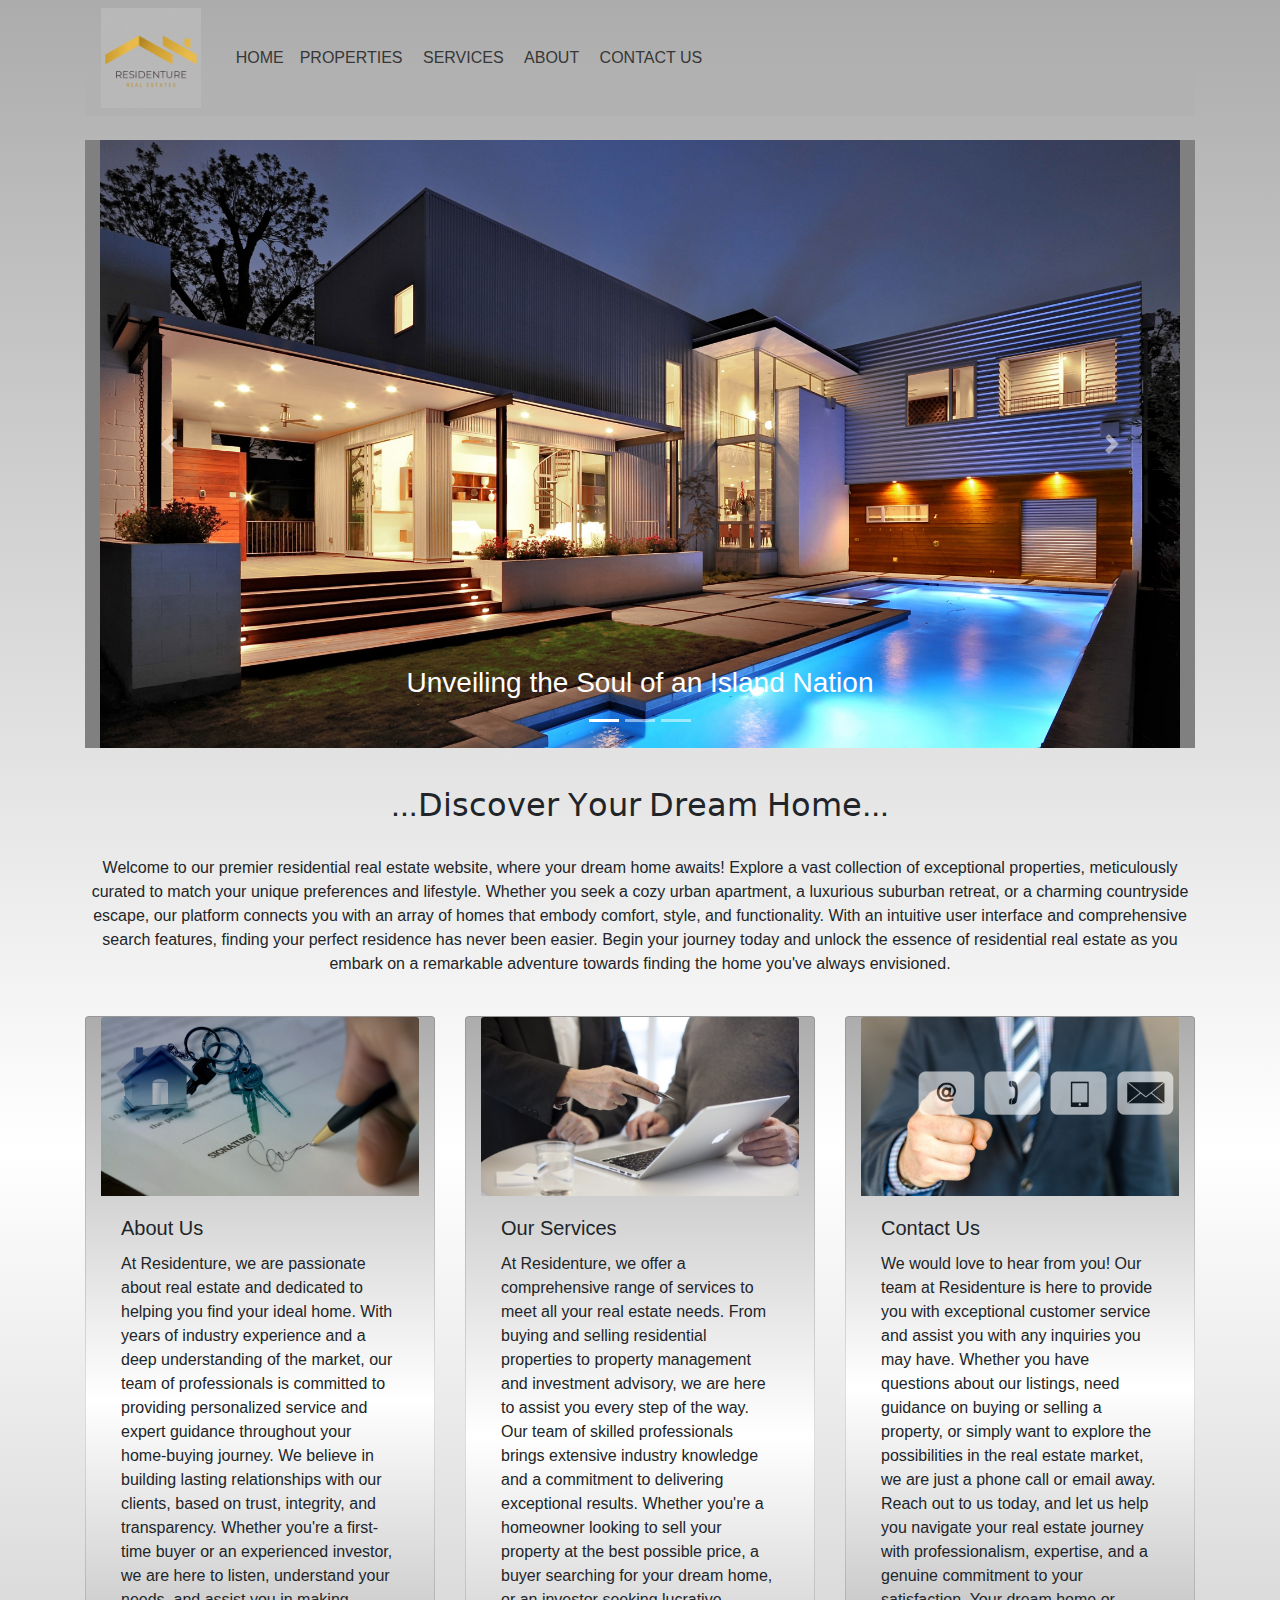
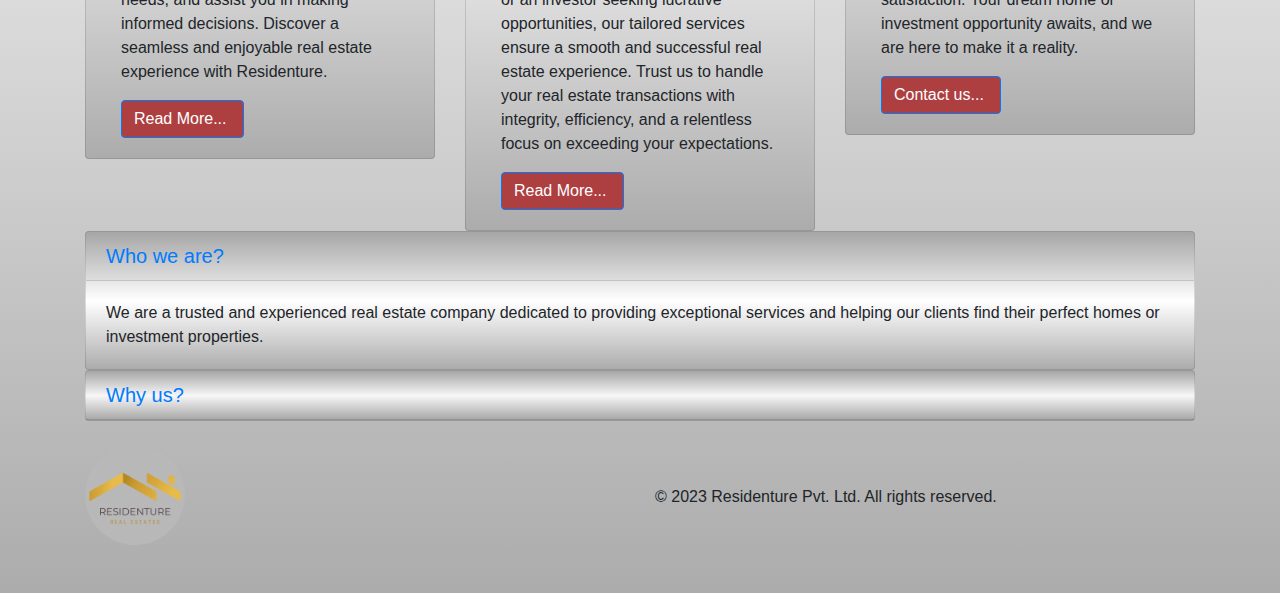
<file: index.html>
<!DOCTYPE html>
<html lang="en">
  <head>
    <meta charset="utf-8">
	<meta http-equiv="X-UA-Compatible" content="IE=edge">
	<meta name="viewport" content="width=device-width, initial-scale=1">
    <title>Residenture.com</title>
    <!-- Bootstrap -->
	<link href="css/bootstrap-4.4.1.css" rel="stylesheet">
	<link href="styles.css" rel="stylesheet" type="text/css">
  </head>
  <body>
  	<div class="container-fluid">
  	  <div class="container">
  	    <nav class="navbar navbar-expand-lg navbar-light bg-light"> <a href="index.html"><img src="images/Residenture (3).gif" width="100" height="100" alt=""></a>
  	      <button class="navbar-toggler" type="button" data-toggle="collapse" data-target="#navbarSupportedContent1" aria-controls="navbarSupportedContent1" aria-expanded="false" aria-label="Toggle navigation"> <span class="navbar-toggler-icon"></span> </button>
  	      <div class="collapse navbar-collapse" id="navbarSupportedContent1">
  	        <ul class="navbar-nav mr-auto">
  	          <li class="nav-item active"> <a class="nav-link" href="index.html">&nbsp; &nbsp; &nbsp; Home <span class="sr-only">(current)</span></a> </li>
  	          <li class="nav-item"> <a class="nav-link" href="Properties.html">Properties&nbsp;</a> </li>
  	          
  	          <li class="nav-item"> <a class="nav-link" href="Services.html">Services&nbsp;</a></li>
  	          <li class="nav-item"> <a class="nav-link" href="About.html">About&nbsp;</a></li>
  	          <li class="nav-item"> <a class="nav-link" href="Contact us.html">Contact Us&nbsp;</a></li>
  	          
  	          <li class="nav-item dropdown">
  	            <div class="dropdown-menu" aria-labelledby="navbarDropdown1"> <a class="dropdown-item" href="#">Action</a> <a class="dropdown-item" href="#">Another action</a>
              <div class="dropdown-divider"></div>
  	              <a class="dropdown-item" href="#">Something else here</a> </div>
          </li>
            </ul>
</div>
        </nav>
<br>
  	    <div id="carouselExampleIndicators1" class="carousel slide" data-ride="carousel" style="background-color: grey">
  	      <ol class="carousel-indicators">
  	        <li data-target="#carouselExampleIndicators1" data-slide-to="0" class="active"></li>
  	        <li data-target="#carouselExampleIndicators1" data-slide-to="1"></li>
  	        <li data-target="#carouselExampleIndicators1" data-slide-to="2"></li>
          </ol>
  	      <div class="carousel-inner" role="listbox">
  	        <div class="carousel-item active col-md-12"> <img src="images/1.jpg" alt="First slide" width="1800" class="d-block mx-auto img-fluid">
  	          <div class="carousel-caption">
				  <h3>Unveiling the Soul of an Island Nation</h3>  
              </div>
            </div>
  	        <div class="carousel-item"> <img class="d-block mx-auto img-fluid" src="images/2.jpg" alt="Second slide">
  	          <div class="carousel-caption">
  	            <h3 >Journey Through Paradise</h3>
              </div>
            </div>
  	        <div class="carousel-item"> <img class="d-block mx-auto img-fluid" src="images/3.jpg" alt="Third slide">
  	          <div class="carousel-caption">
  	            <h3>Where Culture Meets Adventure</h3>       
              </div>
            </div>
          </div>
  	      <a class="carousel-control-prev" href="#carouselExampleIndicators1" role="button" data-slide="prev"> <span class="carousel-control-prev-icon" aria-hidden="true"></span> <span class="sr-only">Previous</span> </a> <a class="carousel-control-next" href="#carouselExampleIndicators1" role="button" data-slide="next"> <span class="carousel-control-next-icon" aria-hidden="true"></span> <span class="sr-only">Next</span> </a> </div>
  	    <h2 class="text-center text-capitalize">
  	      <div><br>
          ...𝖣𝗂𝗌𝖼𝗈𝗏𝖾𝗋 𝖸𝗈𝗎𝗋 𝖣𝗋𝖾𝖺𝗆 𝖧𝗈𝗆𝖾...</div>
        </h2><br>
        <p class="text-center">Welcome to our premier residential real estate website, where your dream home awaits! Explore a vast collection of exceptional properties, meticulously curated to match your unique preferences and lifestyle. Whether you seek a cozy urban apartment, a luxurious suburban retreat, or a charming countryside escape, our platform connects you with an array of homes that embody comfort, style, and functionality. With an intuitive user interface and comprehensive search features, finding your perfect residence has never been easier. Begin your journey today and unlock the essence of residential real estate as you embark on a remarkable adventure towards finding the home you've always envisioned.</p>
        <br>
        <div class="row">
          <div class="col-md-4">
            <div class="card col-md-12"> <img class="card-img-top" src="images/About Us.jpg" alt="Card image cap">
              <div class="card-body">
                <h5 class="card-title">About Us&nbsp;</h5>
                <p class="card-text">At Residenture, we are passionate about real estate and dedicated to helping you find your ideal home. With years of industry experience and a deep understanding of the market, our team of professionals is committed to providing personalized service and expert guidance throughout your home-buying journey. We believe in building lasting relationships with our clients, based on trust, integrity, and transparency. Whether you're a first-time buyer or an experienced investor, we are here to listen, understand your needs, and assist you in making informed decisions. Discover a seamless and enjoyable real estate experience with Residenture. &nbsp;</p>
              <a href="About.html" class="btn btn-primary">Read More...&nbsp;</a> </div>
            </div>
          </div>
          <div class="col-md-4">
            <div class="card col-md-12"> <img class="card-img-top" src="images/Our Services.jpg" alt="Card image cap">
              <div class="card-body">
                <h5 class="card-title">Our Services&nbsp;</h5>
                <p class="card-text">At Residenture, we offer a comprehensive range of services to meet all your real estate needs. From buying and selling residential properties to property management and investment advisory, we are here to assist you every step of the way. Our team of skilled professionals brings extensive industry knowledge and a commitment to delivering exceptional results. Whether you're a homeowner looking to sell your property at the best possible price, a buyer searching for your dream home, or an investor seeking lucrative opportunities, our tailored services ensure a smooth and successful real estate experience. Trust us to handle your real estate transactions with integrity, efficiency, and a relentless focus on exceeding your expectations.</p>
              <a href="Services.html" class="btn btn-primary">Read More...&nbsp;</a> </div>
            </div>
          </div>
          <div class="col-md-4">
            <div class="card col-md-12"> <img class="card-img-top" src="images/Contact us.jpg" alt="Card image cap">
              <div class="card-body">
                <h5 class="card-title">Contact Us&nbsp;</h5>
                <p class="card-text">We would love to hear from you! Our team at Residenture is here to provide you with exceptional customer service and assist you with any inquiries you may have. Whether you have questions about our listings, need guidance on buying or selling a property, or simply want to explore the possibilities in the real estate market, we are just a phone call or email away. Reach out to us today, and let us help you navigate your real estate journey with professionalism, expertise, and a genuine commitment to your satisfaction. Your dream home or investment opportunity awaits, and we are here to make it a reality.</p>
              <a href="Contact us.html" class="btn btn-primary">Contact us...&nbsp;</a> </div>
            </div>
          </div>
        </div>
        <div id="accordion1" role="tablist">
          <div class="card">
            <div class="card-header" role="tab" id="headingOne1">
              <h5 class="mb-0"> <a data-toggle="collapse" href="#collapseOne1" role="button" aria-expanded="true" aria-controls="collapseOne1"> Who we are?&nbsp; </a> </h5>
            </div>
            <div id="collapseOne1" class="collapse show" role="tabpanel" aria-labelledby="headingOne1" data-parent="#accordion1">
              <div class="card-body">We are a trusted and experienced real estate company dedicated to providing exceptional services and helping our clients find their perfect homes or investment properties.&nbsp;</div>
            </div>
          </div>
          <div class="card">
            <div class="card-header" role="tab" id="headingTwo1">
              <h5 class="mb-0"> <a class="collapsed" data-toggle="collapse" href="#collapseTwo1" role="button" aria-expanded="false" aria-controls="collapseTwo1"> Why us?&nbsp; </a> </h5>
            </div>
            <div id="collapseTwo1" class="collapse" role="tabpanel" aria-labelledby="headingTwo1" data-parent="#accordion1">
              <div class="card-body">Choose us for our extensive industry expertise, personalized service, and commitment to delivering exceptional results. We go above and beyond to understand your needs, provide expert guidance, and ensure a smooth and successful real estate experience.</div>
            </div>
          </div>
        <footer>&nbsp;
          <div class="row">
            <div class="col-lg-6"><img src="images/Residenture (3).gif" alt="" width="100" height="100" class="rounded-circle img-fluid"/>&nbsp;</div>
            <div class="col-lg-6">
              <p>&nbsp;</p>
              <p>© 2023 Residenture Pvt. Ltd. All rights reserved.</p>
            </div>
          </div>
			<br>
        </footer>
  	  </div>
		<br>
  	</div>
  	<!-- body code goes here -->


	<!-- jQuery (necessary for Bootstrap's JavaScript plugins) --> 
	<script src="js/jquery-3.4.1.min.js"></script>

	<!-- Include all compiled plugins (below), or include individual files as needed -->
	<script src="js/popper.min.js"></script> 
  <script src="js/bootstrap-4.4.1.js"></script>
	  
  </body>
</html>
</file>
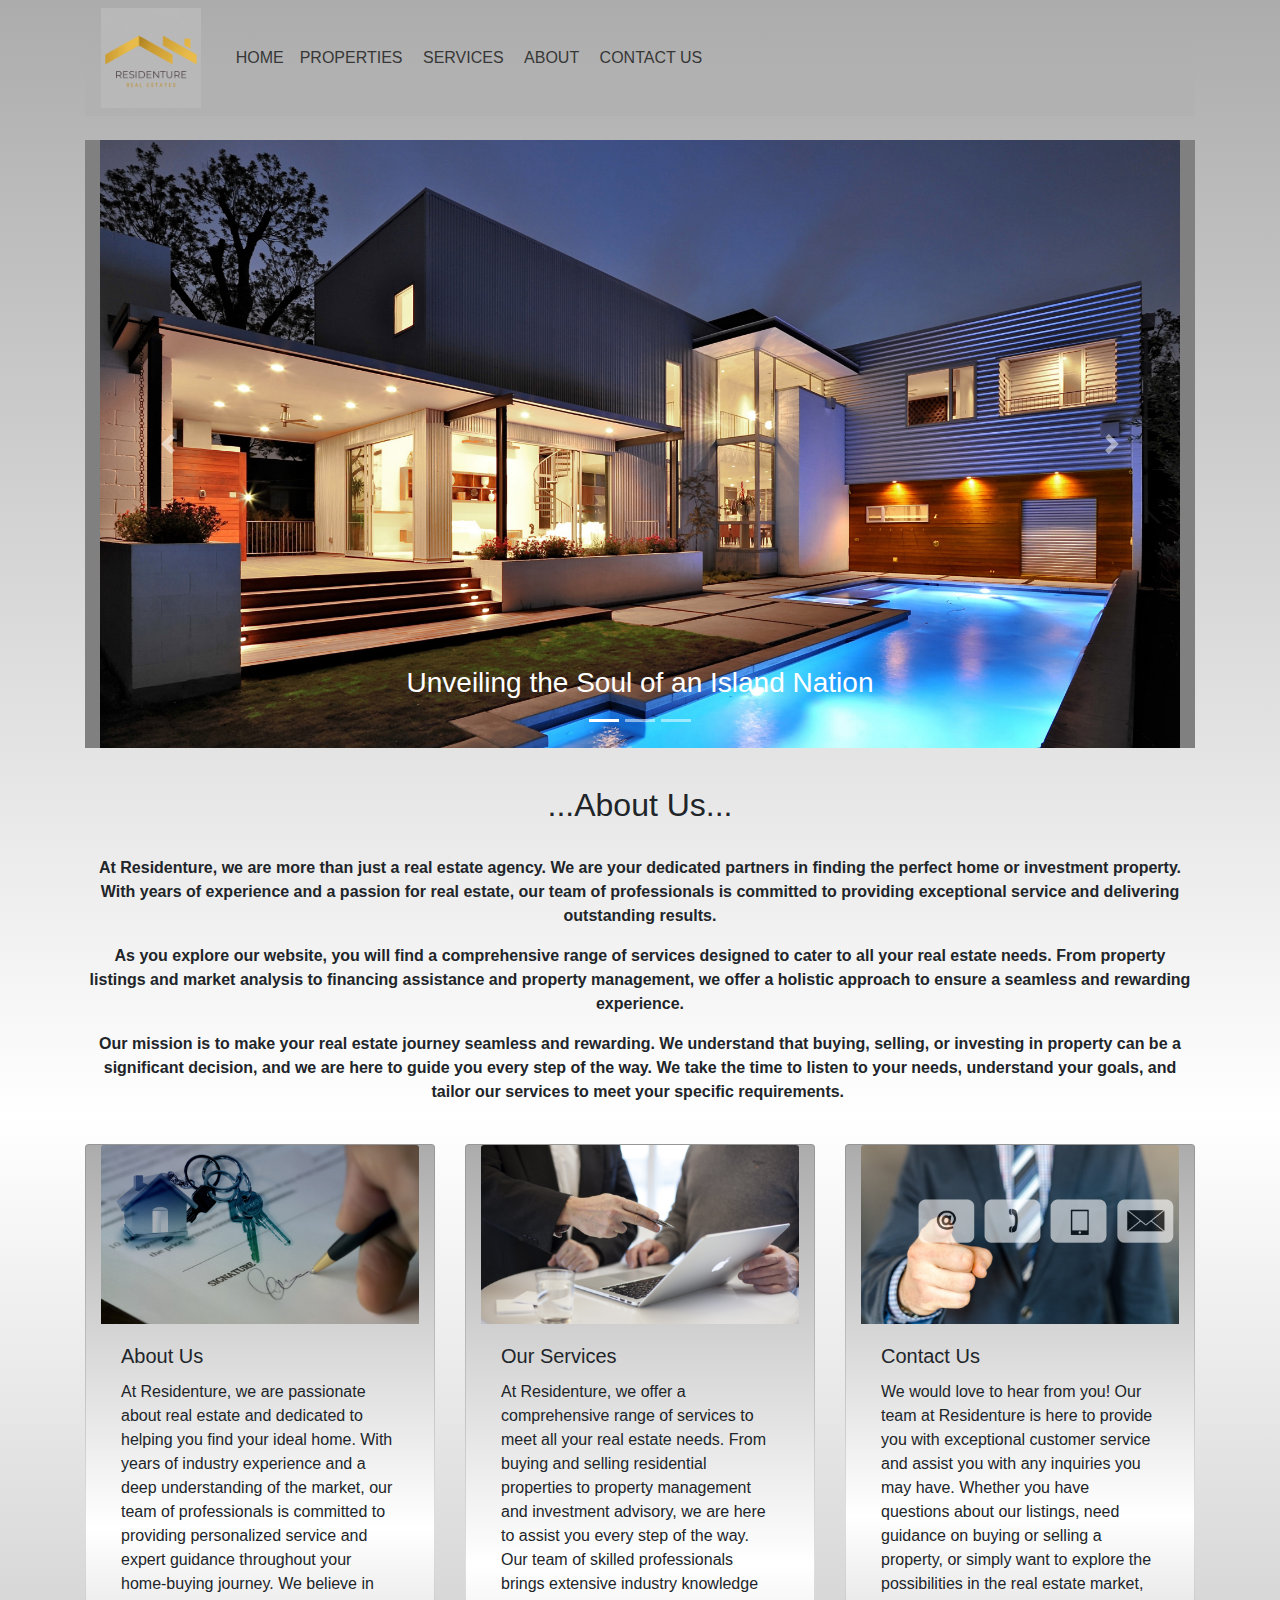
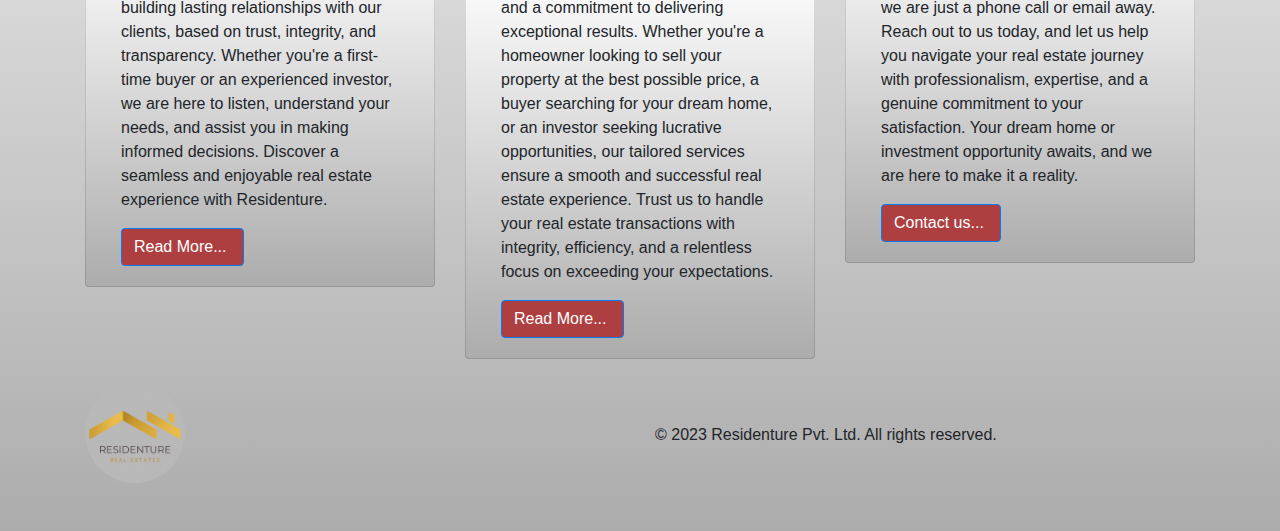
<file: About.html>
<!DOCTYPE html>
<html lang="en">
  <head>
    <meta charset="utf-8">
	<meta http-equiv="X-UA-Compatible" content="IE=edge">
	<meta name="viewport" content="width=device-width, initial-scale=1">
    <title>Residenture.com</title>
    <!-- Bootstrap -->
	<link href="css/bootstrap-4.4.1.css" rel="stylesheet">
	<link href="styles.css" rel="stylesheet" type="text/css">
  </head>
  <body>
  	<div class="container-fluid">
  	  <div class="container">
  	    <nav class="navbar navbar-expand-lg navbar-light bg-light"> <a href="index.html"><img src="images/Residenture (3).gif" width="100" height="100" alt=""></a>
  	      <button class="navbar-toggler" type="button" data-toggle="collapse" data-target="#navbarSupportedContent1" aria-controls="navbarSupportedContent1" aria-expanded="false" aria-label="Toggle navigation"> <span class="navbar-toggler-icon"></span> </button>
  	      <div class="collapse navbar-collapse" id="navbarSupportedContent1">
  	        <ul class="navbar-nav mr-auto">
  	          <li class="nav-item active"> <a class="nav-link" href="index.html">&nbsp; &nbsp; &nbsp; Home <span class="sr-only">(current)</span></a> </li>
  	          <li class="nav-item"> <a class="nav-link" href="Properties.html">Properties&nbsp;</a> </li>
  	          
  	          <li class="nav-item"> <a class="nav-link" href="Services.html">Services&nbsp;</a></li>
  	          <li class="nav-item"> <a class="nav-link" href="About.html">About&nbsp;</a></li>
  	          <li class="nav-item"> <a class="nav-link" href="Contact us.html">Contact Us&nbsp;</a></li>
  	          
  	          <li class="nav-item dropdown">
  	            <div class="dropdown-menu" aria-labelledby="navbarDropdown1"> <a class="dropdown-item" href="#">Action</a> <a class="dropdown-item" href="#">Another action</a>
              <div class="dropdown-divider"></div>
  	              <a class="dropdown-item" href="#">Something else here</a> </div>
          </li>
            </ul>
</div>
        </nav>
<br>
  	    <div id="carouselExampleIndicators1" class="carousel slide" data-ride="carousel" style="background-color: grey">
  	      <ol class="carousel-indicators">
  	        <li data-target="#carouselExampleIndicators1" data-slide-to="0" class="active"></li>
  	        <li data-target="#carouselExampleIndicators1" data-slide-to="1"></li>
  	        <li data-target="#carouselExampleIndicators1" data-slide-to="2"></li>
          </ol>
  	      <div class="carousel-inner" role="listbox">
  	        <div class="carousel-item active col-md-12"> <img src="images/1.jpg" alt="First slide" width="1800" class="d-block mx-auto img-fluid">
  	          <div class="carousel-caption">
				  <h3>Unveiling the Soul of an Island Nation</h3>  
              </div>
            </div>
  	        <div class="carousel-item"> <img class="d-block mx-auto img-fluid" src="images/2.jpg" alt="Second slide">
  	          <div class="carousel-caption">
  	            <h3 >Journey Through Paradise</h3>
              </div>
            </div>
  	        <div class="carousel-item"> <img class="d-block mx-auto img-fluid" src="images/3.jpg" alt="Third slide">
  	          <div class="carousel-caption">
  	            <h3>Where Culture Meets Adventure</h3>       
              </div>
            </div>
          </div>
  	      <a class="carousel-control-prev" href="#carouselExampleIndicators1" role="button" data-slide="prev"> <span class="carousel-control-prev-icon" aria-hidden="true"></span> <span class="sr-only">Previous</span> </a> <a class="carousel-control-next" href="#carouselExampleIndicators1" role="button" data-slide="next"> <span class="carousel-control-next-icon" aria-hidden="true"></span> <span class="sr-only">Next</span> </a> </div>
  	    <h2 class="text-center text-capitalize">
  	      <div><br>
          ...About Us...</div>
        </h2><br>
        <p class="text-center"><strong>At Residenture, we are more than just a real estate agency. We are your dedicated partners in finding the perfect home or investment property. With years of experience and a passion for real estate, our team of professionals is committed to providing exceptional service and delivering outstanding results. </strong> </p>
        <p class="text-center"><strong>As you explore our website, you will find a comprehensive range of services designed to cater to all your real estate needs. From property listings and market analysis to financing assistance and property management, we offer a holistic approach to ensure a seamless and rewarding experience. </strong></p>
        <p class="text-center"><strong>Our mission is to make your real estate journey seamless and rewarding. We understand that buying, selling, or investing in property can be a significant decision, and we are here to guide you every step of the way. We take the time to listen to your needs, understand your goals, and tailor our services to meet your specific requirements.&nbsp;</strong></p>
        <br>
        <div class="row">
          <div class="col-md-4">
            <div class="card col-md-12"> <img class="card-img-top" src="images/About Us.jpg" alt="Card image cap">
              <div class="card-body">
                <h5 class="card-title">About Us&nbsp;</h5>
                <p class="card-text">At Residenture, we are passionate about real estate and dedicated to helping you find your ideal home. With years of industry experience and a deep understanding of the market, our team of professionals is committed to providing personalized service and expert guidance throughout your home-buying journey. We believe in building lasting relationships with our clients, based on trust, integrity, and transparency. Whether you're a first-time buyer or an experienced investor, we are here to listen, understand your needs, and assist you in making informed decisions. Discover a seamless and enjoyable real estate experience with Residenture. &nbsp;</p>
              <a href="About.html" class="btn btn-primary">Read More...&nbsp;</a> </div>
            </div>
          </div>
          <div class="col-md-4">
            <div class="card col-md-12"> <img class="card-img-top" src="images/Our Services.jpg" alt="Card image cap">
              <div class="card-body">
                <h5 class="card-title">Our Services&nbsp;</h5>
                <p class="card-text">At Residenture, we offer a comprehensive range of services to meet all your real estate needs. From buying and selling residential properties to property management and investment advisory, we are here to assist you every step of the way. Our team of skilled professionals brings extensive industry knowledge and a commitment to delivering exceptional results. Whether you're a homeowner looking to sell your property at the best possible price, a buyer searching for your dream home, or an investor seeking lucrative opportunities, our tailored services ensure a smooth and successful real estate experience. Trust us to handle your real estate transactions with integrity, efficiency, and a relentless focus on exceeding your expectations.</p>
              <a href="Services.html" class="btn btn-primary">Read More...&nbsp;</a> </div>
            </div>
          </div>
          <div class="col-md-4">
            <div class="card col-md-12"> <img class="card-img-top" src="images/Contact us.jpg" alt="Card image cap">
              <div class="card-body">
                <h5 class="card-title">Contact Us&nbsp;</h5>
                <p class="card-text">We would love to hear from you! Our team at Residenture is here to provide you with exceptional customer service and assist you with any inquiries you may have. Whether you have questions about our listings, need guidance on buying or selling a property, or simply want to explore the possibilities in the real estate market, we are just a phone call or email away. Reach out to us today, and let us help you navigate your real estate journey with professionalism, expertise, and a genuine commitment to your satisfaction. Your dream home or investment opportunity awaits, and we are here to make it a reality.</p>
              <a href="Contact us.html" class="btn btn-primary">Contact us...&nbsp;</a> </div>
            </div>
          </div>
        </div>
<footer>&nbsp;
      <div class="row">
            <div class="col-lg-6"><img src="images/Residenture (3).gif" alt="" width="100" height="100" class="rounded-circle img-fluid"/>&nbsp;</div>
            <div class="col-lg-6">
              <p>&nbsp;</p>
              <p>© 2023 Residenture Pvt. Ltd. All rights reserved.</p>
            </div>
      </div>
			<br>
        </footer>
  	  </div>
		<br>
  	</div>
  	<!-- body code goes here -->


	<!-- jQuery (necessary for Bootstrap's JavaScript plugins) --> 
	<script src="js/jquery-3.4.1.min.js"></script>

	<!-- Include all compiled plugins (below), or include individual files as needed -->
	<script src="js/popper.min.js"></script> 
  <script src="js/bootstrap-4.4.1.js"></script>
	  
  </body>
</html>
</file>
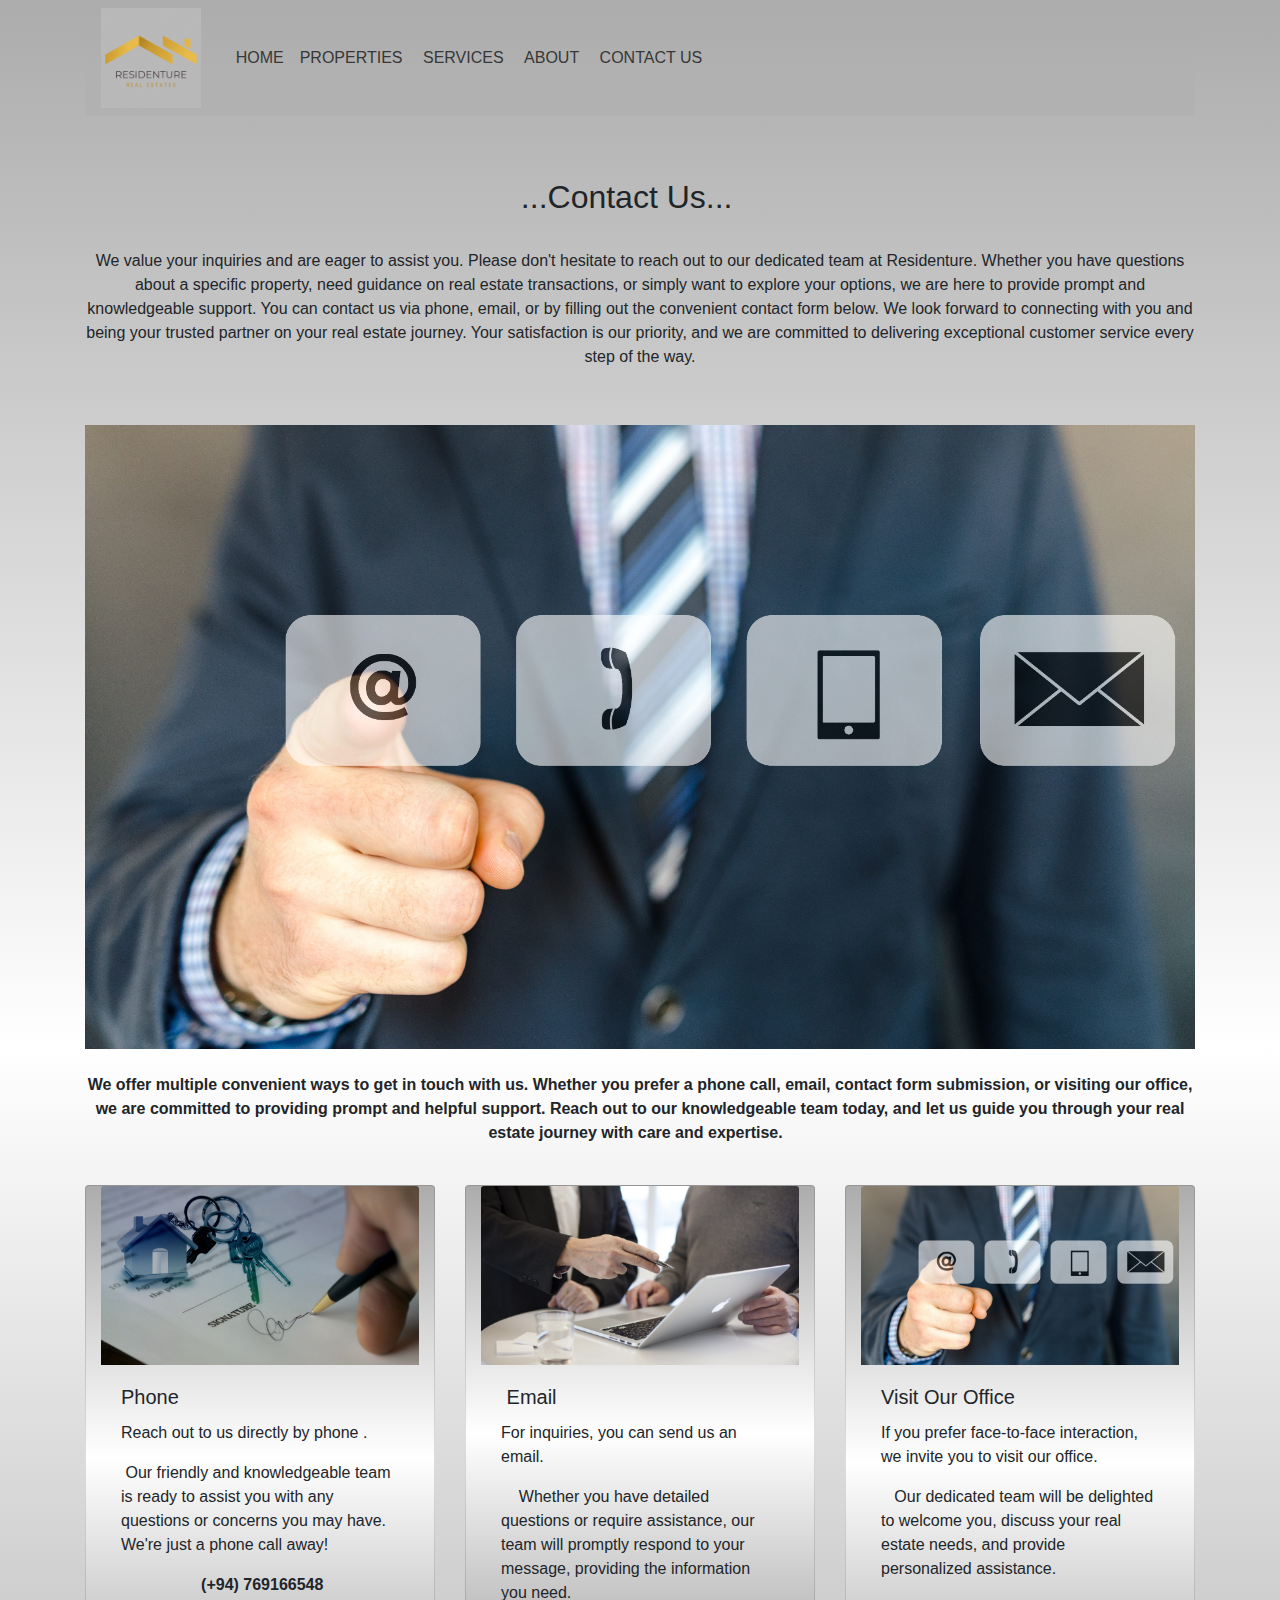
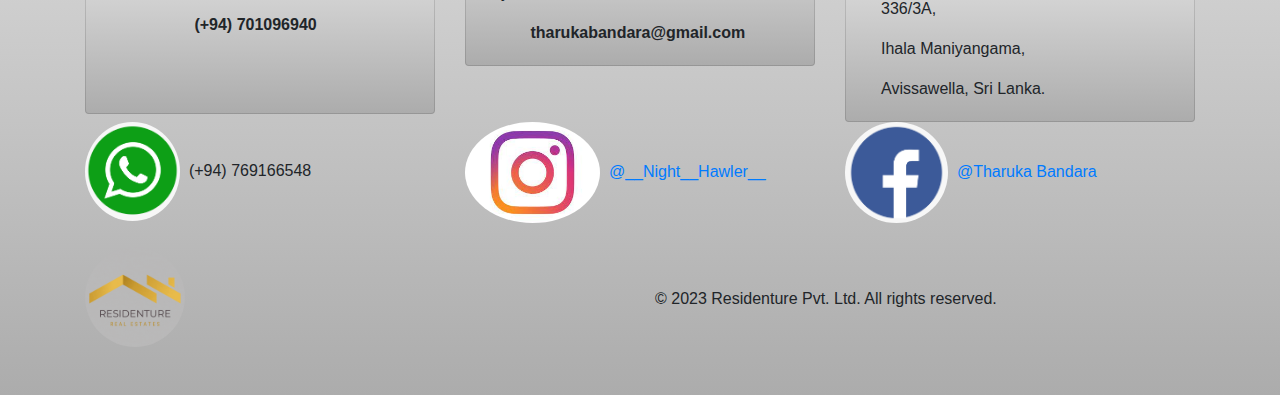
<file: Contact us.html>
<!DOCTYPE html>
<html lang="en">
  <head>
    <meta charset="utf-8">
	<meta http-equiv="X-UA-Compatible" content="IE=edge">
	<meta name="viewport" content="width=device-width, initial-scale=1">
    <title>Residenture.com</title>
    <!-- Bootstrap -->
	<link href="css/bootstrap-4.4.1.css" rel="stylesheet">
	<link href="styles.css" rel="stylesheet" type="text/css">
  </head>
  <body>
  	<div class="container-fluid">
  	  <div class="container">
  	    <nav class="navbar navbar-expand-lg navbar-light bg-light"> <a href="index.html"><img src="images/Residenture (3).gif" width="100" height="100" alt=""></a>
  	      <button class="navbar-toggler" type="button" data-toggle="collapse" data-target="#navbarSupportedContent1" aria-controls="navbarSupportedContent1" aria-expanded="false" aria-label="Toggle navigation"> <span class="navbar-toggler-icon"></span> </button>
  	      <div class="collapse navbar-collapse" id="navbarSupportedContent1">
  	        <ul class="navbar-nav mr-auto">
  	          <li class="nav-item active"> <a class="nav-link" href="index.html">&nbsp; &nbsp; &nbsp; Home <span class="sr-only">(current)</span></a> </li>
  	          <li class="nav-item"> <a class="nav-link" href="Properties.html">Properties&nbsp;</a> </li>
  	          
  	          <li class="nav-item"> <a class="nav-link" href="Services.html">Services&nbsp;</a></li>
  	          <li class="nav-item"> <a class="nav-link" href="About.html">About&nbsp;</a></li>
  	          <li class="nav-item"> <a class="nav-link" href="Contact us.html">Contact Us&nbsp;</a></li>
  	          
  	          <li class="nav-item dropdown">
  	            <div class="dropdown-menu" aria-labelledby="navbarDropdown1"> <a class="dropdown-item" href="#">Action</a> <a class="dropdown-item" href="#">Another action</a>
              <div class="dropdown-divider"></div>
  	              <a class="dropdown-item" href="#">Something else here</a> </div>
          </li>
            </ul>
</div>
        </nav>
<br>
<h2 class="text-center text-capitalize">
      <div><br>
          ...Contact Us...&nbsp; &nbsp;</div>
        </h2><br>
        <p class="text-center">We value your inquiries and are eager to assist you. Please don't hesitate to reach out to our dedicated team at Residenture. Whether you have questions about a specific property, need guidance on real estate transactions, or simply want to explore your options, we are here to provide prompt and knowledgeable support. You can contact us via phone, email, or by filling out the convenient contact form below. We look forward to connecting with you and being your trusted partner on your real estate journey. Your satisfaction is our priority, and we are committed to delivering exceptional customer service every step of the way. </p>
        <p class="text-center">&nbsp;</p>
        <img src="images/Contact us.jpg" alt="" width="1920" height="1080" class="img-fluid"/>
		  <br>
		  <br>
        <table width="700" border="1">
          <tbody>
            <tr> </tr>
          </tbody>
        </table>
        <p class="text-center"><strong>We offer multiple convenient ways to get in touch with us. Whether you prefer a phone call, email, contact form submission, or visiting our office, we are committed to providing prompt and helpful support. Reach out to our knowledgeable team today, and let us guide you through your real estate journey with care and expertise. &nbsp;</strong></p>
        <br>
        <div class="row">
          <div class="col-md-4">
            <div class="card col-md-12"> <img class="card-img-top" src="images/About Us.jpg" alt="Card image cap">
              <div class="card-body">
                <h5 class="card-title">Phone&nbsp;</h5>
                <p class="card-text">Reach out to us directly by phone   .</p>
                <p class="card-text">&nbsp;Our friendly and knowledgeable team is ready to assist you with any questions or concerns you may have. We're just a phone call away!</p>
<p class="text-center"><strong>&nbsp;(+94) 769166548</strong></p>
                <p class="text-center"><strong>&nbsp;(+94) 701096940&nbsp; &nbsp;</strong></p>
                <p>&nbsp;</p>
              </div>
            </div>
          </div>
          <div class="col-md-4">
            <div class="card col-md-12"> <img class="card-img-top" src="images/Our Services.jpg" alt="Card image cap">
              <div class="card-body">
                <h5 class="card-title">&nbsp;Email</h5>
                <p class="card-text">For inquiries, you can send us an email.</p>
                <p class="card-text">&nbsp; &nbsp; Whether you have detailed questions or require assistance, our team will promptly respond to your message, providing the information you need.</p>
<p class="card-text text-center"><strong>tharukabandara@gmail.com&nbsp;</strong></p>
              </div>
            </div>
          </div>
          <div class="col-md-4">
            <div class="card col-md-12"> <img class="card-img-top" src="images/Contact us.jpg" alt="Card image cap">
              <div class="card-body">
                <h5 class="card-title">Visit Our Office&nbsp;</h5>
                <p class="card-text">If you prefer face-to-face interaction, we invite you to visit our office.</p>
                <p class="card-text">&nbsp; &nbsp;Our dedicated team will be delighted to welcome you, discuss your real estate needs, and provide personalized assistance.</p>
<p class="card-text">336/3A,</p>
                <p class="card-text">Ihala Maniyangama,</p>
                <p class="card-text">Avissawella, Sri Lanka.&nbsp;&nbsp;</p>
              </div>
            </div>
          </div>
        </div>
        <div class="row">
          <div class="col-lg-4"><img src="images/whatsapp.png" href="" alt="" width="95" height="100" class="img-fluid rounded-circle"/>&nbsp; (+94) 769166548&nbsp;</div>
          <div class="col-lg-4"><a href="https://instagram.com/__night__hawler__?igshid=NTc4MTIwNjQ2YQ=="><img src="images/insta2.jpeg" alt="" width="135" height="100" class="img-fluid rounded-circle">&nbsp; @__Night__Hawler__</a></div>
          <div class="col-lg-4"><a href="https://www.facebook.com/tharuka.bandara.9237?mibextid=ZbWKwL"><img src="images/fb.png" alt="" width="103" height="100" class="img-fluid rounded-circle">&nbsp; @Tharuka Bandara</a></div>
        </div>
        <footer>&nbsp;
          <div class="row">
    <div class="col-lg-6"><img src="images/Residenture (3).gif" alt="" width="100" height="100" class="rounded-circle img-fluid"/>&nbsp;</div>
    <div class="col-lg-6">
      <p>&nbsp;</p>
      <p>© 2023 Residenture Pvt. Ltd. All rights reserved.</p>
    </div>
  </div>
  <br>
</footer>
  	  </div>
		<br>
  	</div>
  	<!-- body code goes here -->


	<!-- jQuery (necessary for Bootstrap's JavaScript plugins) --> 
	<script src="js/jquery-3.4.1.min.js"></script>

	<!-- Include all compiled plugins (below), or include individual files as needed -->
	<script src="js/popper.min.js"></script> 
  <script src="js/bootstrap-4.4.1.js"></script>
	  
  </body>
</html>
</file>
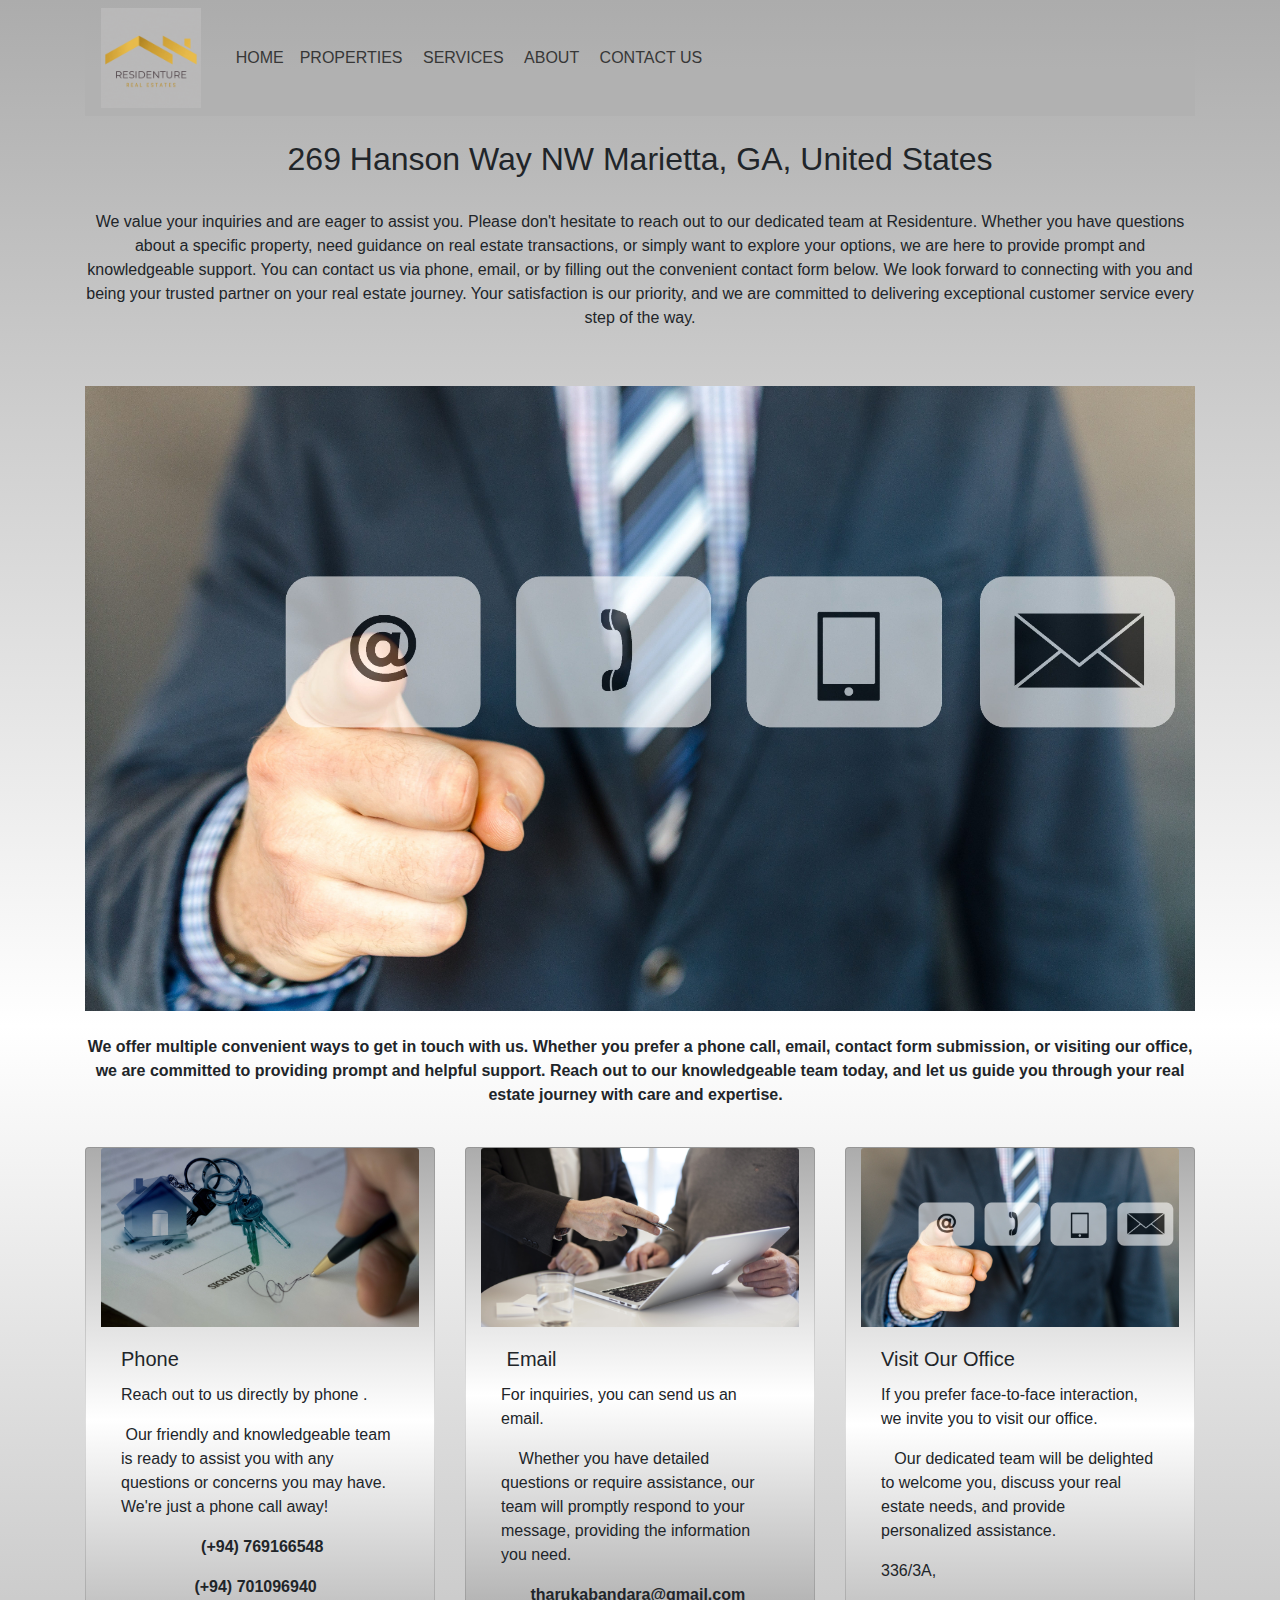
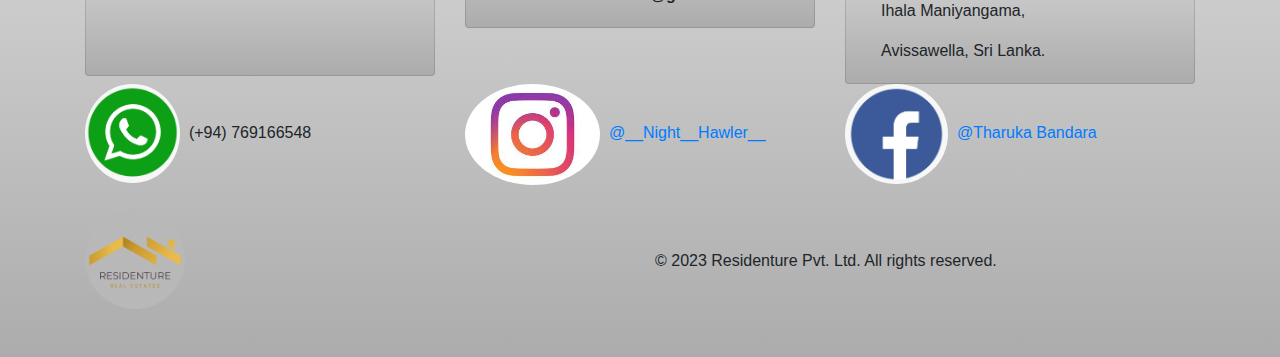
<file: Prop1.html>
<!DOCTYPE html>
<html lang="en">
  <head>
    <meta charset="utf-8">
	<meta http-equiv="X-UA-Compatible" content="IE=edge">
	<meta name="viewport" content="width=device-width, initial-scale=1">
    <title>Residenture.com</title>
    <!-- Bootstrap -->
	<link href="css/bootstrap-4.4.1.css" rel="stylesheet">
	<link href="styles.css" rel="stylesheet" type="text/css">
  </head>
  <body>
  	<div class="container-fluid">
  	  <div class="container">
  	    <nav class="navbar navbar-expand-lg navbar-light bg-light"> <a href="index.html"><img src="images/Residenture (3).gif" width="100" height="100" alt=""></a>
  	      <button class="navbar-toggler" type="button" data-toggle="collapse" data-target="#navbarSupportedContent1" aria-controls="navbarSupportedContent1" aria-expanded="false" aria-label="Toggle navigation"> <span class="navbar-toggler-icon"></span> </button>
  	      <div class="collapse navbar-collapse" id="navbarSupportedContent1">
  	        <ul class="navbar-nav mr-auto">
  	          <li class="nav-item active"> <a class="nav-link" href="index.html">&nbsp; &nbsp; &nbsp; Home <span class="sr-only">(current)</span></a> </li>
  	          <li class="nav-item"> <a class="nav-link" href="Properties.html">Properties&nbsp;</a> </li>
  	          
  	          <li class="nav-item"> <a class="nav-link" href="Services.html">Services&nbsp;</a></li>
  	          <li class="nav-item"> <a class="nav-link" href="About.html">About&nbsp;</a></li>
  	          <li class="nav-item"> <a class="nav-link" href="Contact us.html">Contact Us&nbsp;</a></li>
  	          
  	          <li class="nav-item dropdown">
  	            <div class="dropdown-menu" aria-labelledby="navbarDropdown1"> <a class="dropdown-item" href="#">Action</a> <a class="dropdown-item" href="#">Another action</a>
              <div class="dropdown-divider"></div>
  	              <a class="dropdown-item" href="#">Something else here</a> </div>
          </li>
            </ul>
</div>
        </nav>
<br>
<h2 class="text-center text-capitalize">
      <div>269 Hanson Way NW Marietta, GA, United States</div>
        </h2><br>
        <p class="text-center">We value your inquiries and are eager to assist you. Please don't hesitate to reach out to our dedicated team at Residenture. Whether you have questions about a specific property, need guidance on real estate transactions, or simply want to explore your options, we are here to provide prompt and knowledgeable support. You can contact us via phone, email, or by filling out the convenient contact form below. We look forward to connecting with you and being your trusted partner on your real estate journey. Your satisfaction is our priority, and we are committed to delivering exceptional customer service every step of the way. </p>
        <p class="text-center">&nbsp;</p>
        <img src="images/Contact us.jpg" alt="" width="1920" height="1080" class="img-fluid"/>
		  <br>
		  <br>
        <table width="700" border="1">
          <tbody>
            <tr> </tr>
          </tbody>
        </table>
        <p class="text-center"><strong>We offer multiple convenient ways to get in touch with us. Whether you prefer a phone call, email, contact form submission, or visiting our office, we are committed to providing prompt and helpful support. Reach out to our knowledgeable team today, and let us guide you through your real estate journey with care and expertise. &nbsp;</strong></p>
        <br>
        <div class="row">
          <div class="col-md-4">
            <div class="card col-md-12"> <img class="card-img-top" src="images/About Us.jpg" alt="Card image cap">
              <div class="card-body">
                <h5 class="card-title">Phone&nbsp;</h5>
                <p class="card-text">Reach out to us directly by phone   .</p>
                <p class="card-text">&nbsp;Our friendly and knowledgeable team is ready to assist you with any questions or concerns you may have. We're just a phone call away!</p>
<p class="text-center"><strong>&nbsp;(+94) 769166548</strong></p>
                <p class="text-center"><strong>&nbsp;(+94) 701096940&nbsp; &nbsp;</strong></p>
                <p>&nbsp;</p>
              </div>
            </div>
          </div>
          <div class="col-md-4">
            <div class="card col-md-12"> <img class="card-img-top" src="images/Our Services.jpg" alt="Card image cap">
              <div class="card-body">
                <h5 class="card-title">&nbsp;Email</h5>
                <p class="card-text">For inquiries, you can send us an email.</p>
                <p class="card-text">&nbsp; &nbsp; Whether you have detailed questions or require assistance, our team will promptly respond to your message, providing the information you need.</p>
<p class="card-text text-center"><strong>tharukabandara@gmail.com&nbsp;</strong></p>
              </div>
            </div>
          </div>
          <div class="col-md-4">
            <div class="card col-md-12"> <img class="card-img-top" src="images/Contact us.jpg" alt="Card image cap">
              <div class="card-body">
                <h5 class="card-title">Visit Our Office&nbsp;</h5>
                <p class="card-text">If you prefer face-to-face interaction, we invite you to visit our office.</p>
                <p class="card-text">&nbsp; &nbsp;Our dedicated team will be delighted to welcome you, discuss your real estate needs, and provide personalized assistance.</p>
<p class="card-text">336/3A,</p>
                <p class="card-text">Ihala Maniyangama,</p>
                <p class="card-text">Avissawella, Sri Lanka.&nbsp;&nbsp;</p>
              </div>
            </div>
          </div>
        </div>
        <div class="row">
          <div class="col-lg-4"><img src="images/whatsapp.png" href="" alt="" width="95" height="100" class="img-fluid rounded-circle"/>&nbsp; (+94) 769166548&nbsp;</div>
          <div class="col-lg-4"><a href="https://instagram.com/__night__hawler__?igshid=NTc4MTIwNjQ2YQ=="><img src="images/insta2.jpeg" alt="" width="135" height="100" class="img-fluid rounded-circle">&nbsp; @__Night__Hawler__</a></div>
          <div class="col-lg-4"><a href="https://www.facebook.com/tharuka.bandara.9237?mibextid=ZbWKwL"><img src="images/fb.png" alt="" width="103" height="100" class="img-fluid rounded-circle">&nbsp; @Tharuka Bandara</a></div>
        </div>
        <footer>&nbsp;
          <div class="row">
    <div class="col-lg-6"><img src="images/Residenture (3).gif" alt="" width="100" height="100" class="rounded-circle img-fluid"/>&nbsp;</div>
    <div class="col-lg-6">
      <p>&nbsp;</p>
      <p>© 2023 Residenture Pvt. Ltd. All rights reserved.</p>
    </div>
  </div>
  <br>
</footer>
  	  </div>
		<br>
  	</div>
  	<!-- body code goes here -->


	<!-- jQuery (necessary for Bootstrap's JavaScript plugins) --> 
	<script src="js/jquery-3.4.1.min.js"></script>

	<!-- Include all compiled plugins (below), or include individual files as needed -->
	<script src="js/popper.min.js"></script> 
  <script src="js/bootstrap-4.4.1.js"></script>
	  
  </body>
</html>
</file>
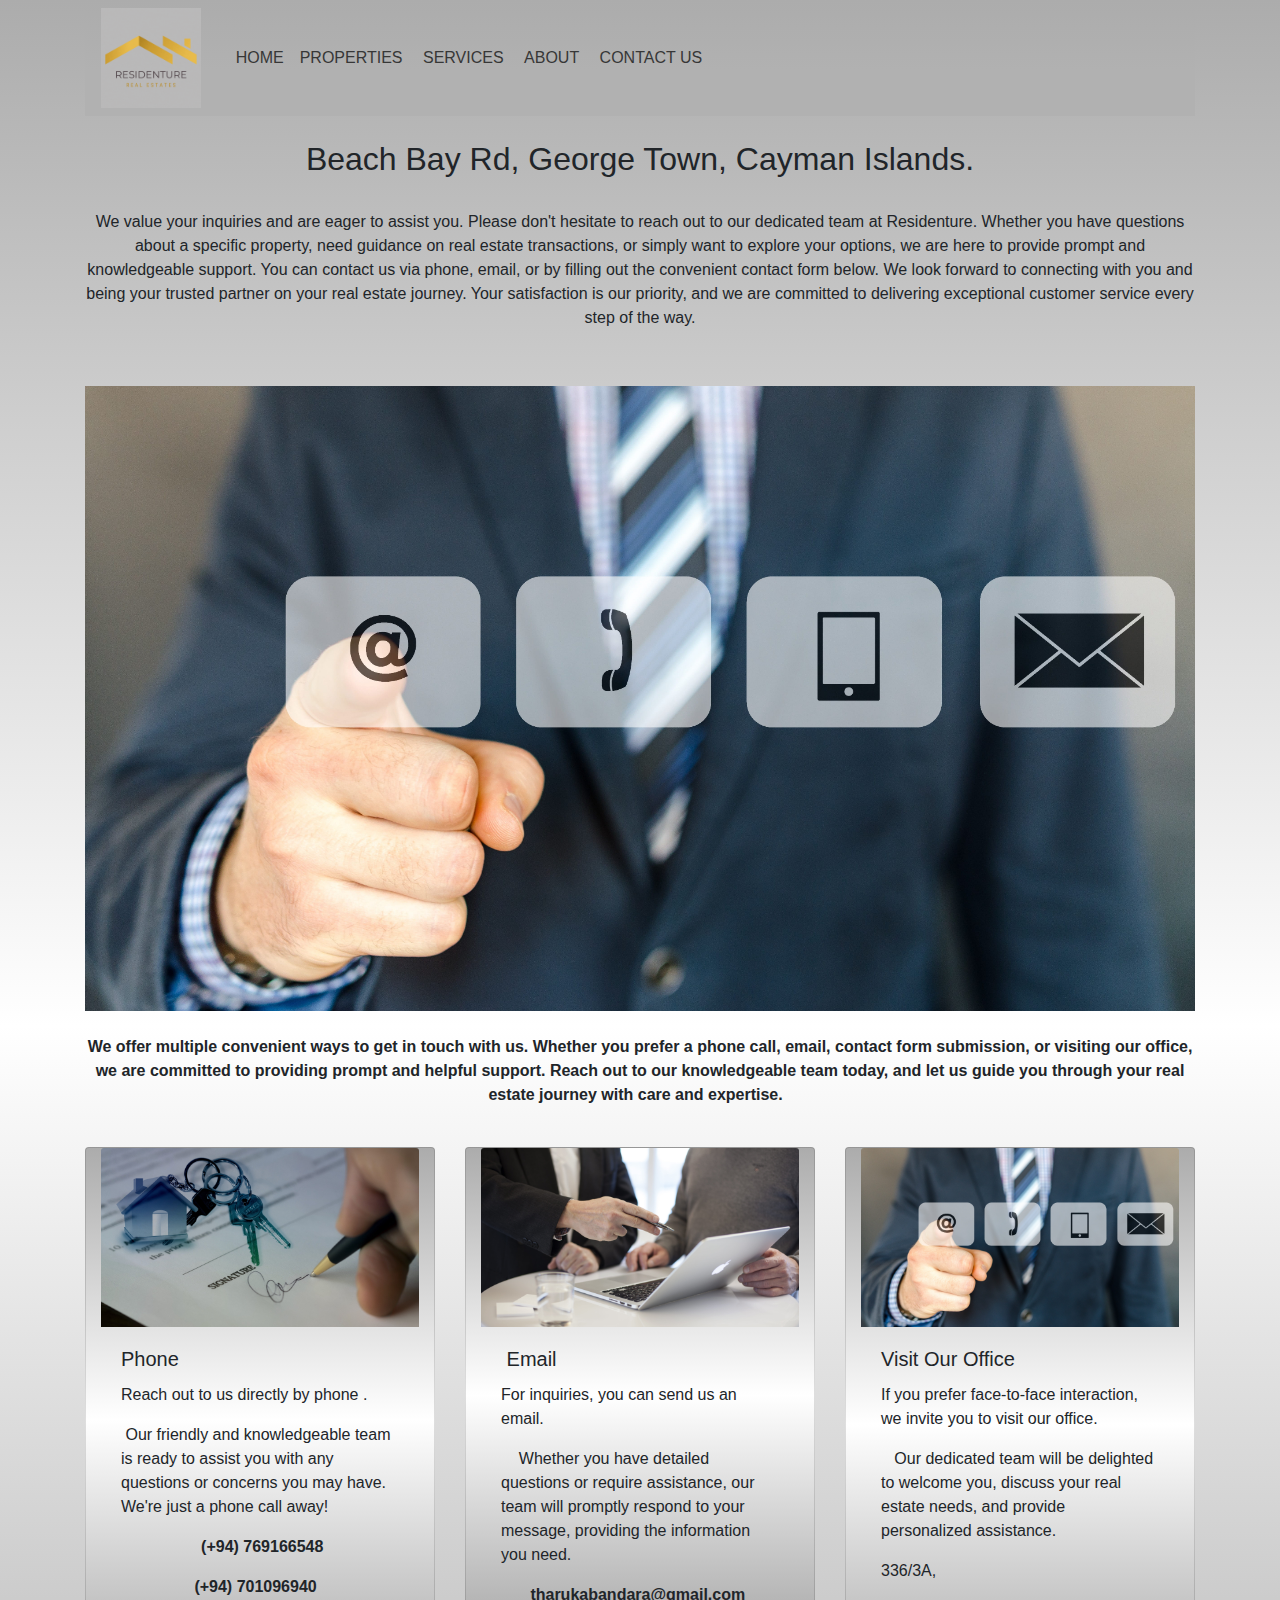
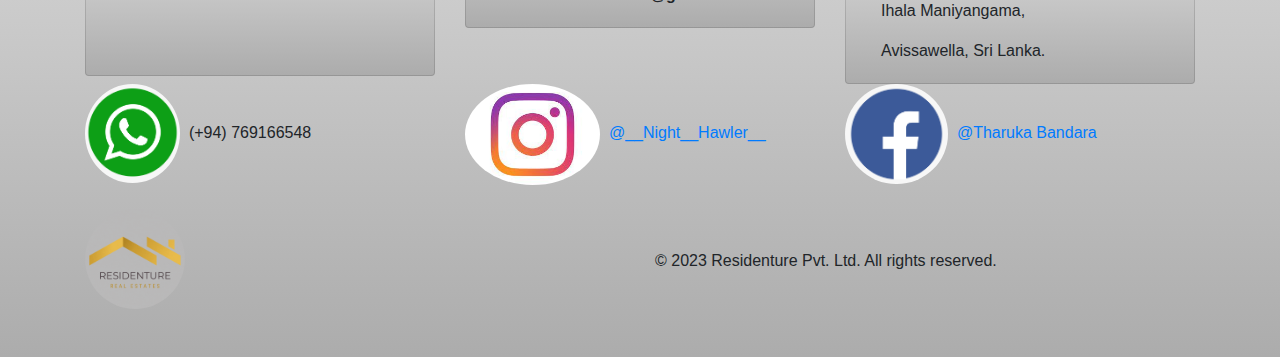
<file: Prop2.html>
<!DOCTYPE html>
<html lang="en">
  <head>
    <meta charset="utf-8">
	<meta http-equiv="X-UA-Compatible" content="IE=edge">
	<meta name="viewport" content="width=device-width, initial-scale=1">
    <title>Residenture.com</title>
    <!-- Bootstrap -->
	<link href="css/bootstrap-4.4.1.css" rel="stylesheet">
	<link href="styles.css" rel="stylesheet" type="text/css">
  </head>
  <body>
  	<div class="container-fluid">
  	  <div class="container">
  	    <nav class="navbar navbar-expand-lg navbar-light bg-light"> <a href="index.html"><img src="images/Residenture (3).gif" width="100" height="100" alt=""></a>
  	      <button class="navbar-toggler" type="button" data-toggle="collapse" data-target="#navbarSupportedContent1" aria-controls="navbarSupportedContent1" aria-expanded="false" aria-label="Toggle navigation"> <span class="navbar-toggler-icon"></span> </button>
  	      <div class="collapse navbar-collapse" id="navbarSupportedContent1">
  	        <ul class="navbar-nav mr-auto">
  	          <li class="nav-item active"> <a class="nav-link" href="index.html">&nbsp; &nbsp; &nbsp; Home <span class="sr-only">(current)</span></a> </li>
  	          <li class="nav-item"> <a class="nav-link" href="Properties.html">Properties&nbsp;</a> </li>
  	          
  	          <li class="nav-item"> <a class="nav-link" href="Services.html">Services&nbsp;</a></li>
  	          <li class="nav-item"> <a class="nav-link" href="About.html">About&nbsp;</a></li>
  	          <li class="nav-item"> <a class="nav-link" href="Contact us.html">Contact Us&nbsp;</a></li>
  	          
  	          <li class="nav-item dropdown">
  	            <div class="dropdown-menu" aria-labelledby="navbarDropdown1"> <a class="dropdown-item" href="#">Action</a> <a class="dropdown-item" href="#">Another action</a>
              <div class="dropdown-divider"></div>
  	              <a class="dropdown-item" href="#">Something else here</a> </div>
          </li>
            </ul>
</div>
        </nav>
<br>
<h2 class="text-center text-capitalize">
      <div>Beach Bay Rd, George Town, Cayman Islands.</div>
        </h2><br>
        <p class="text-center">We value your inquiries and are eager to assist you. Please don't hesitate to reach out to our dedicated team at Residenture. Whether you have questions about a specific property, need guidance on real estate transactions, or simply want to explore your options, we are here to provide prompt and knowledgeable support. You can contact us via phone, email, or by filling out the convenient contact form below. We look forward to connecting with you and being your trusted partner on your real estate journey. Your satisfaction is our priority, and we are committed to delivering exceptional customer service every step of the way. </p>
        <p class="text-center">&nbsp;</p>
        <img src="images/Contact us.jpg" alt="" width="1920" height="1080" class="img-fluid"/>
		  <br>
		  <br>
        <table width="700" border="1">
          <tbody>
            <tr> </tr>
          </tbody>
        </table>
        <p class="text-center"><strong>We offer multiple convenient ways to get in touch with us. Whether you prefer a phone call, email, contact form submission, or visiting our office, we are committed to providing prompt and helpful support. Reach out to our knowledgeable team today, and let us guide you through your real estate journey with care and expertise. &nbsp;</strong></p>
        <br>
        <div class="row">
          <div class="col-md-4">
            <div class="card col-md-12"> <img class="card-img-top" src="images/About Us.jpg" alt="Card image cap">
              <div class="card-body">
                <h5 class="card-title">Phone&nbsp;</h5>
                <p class="card-text">Reach out to us directly by phone   .</p>
                <p class="card-text">&nbsp;Our friendly and knowledgeable team is ready to assist you with any questions or concerns you may have. We're just a phone call away!</p>
<p class="text-center"><strong>&nbsp;(+94) 769166548</strong></p>
                <p class="text-center"><strong>&nbsp;(+94) 701096940&nbsp; &nbsp;</strong></p>
                <p>&nbsp;</p>
              </div>
            </div>
          </div>
          <div class="col-md-4">
            <div class="card col-md-12"> <img class="card-img-top" src="images/Our Services.jpg" alt="Card image cap">
              <div class="card-body">
                <h5 class="card-title">&nbsp;Email</h5>
                <p class="card-text">For inquiries, you can send us an email.</p>
                <p class="card-text">&nbsp; &nbsp; Whether you have detailed questions or require assistance, our team will promptly respond to your message, providing the information you need.</p>
<p class="card-text text-center"><strong>tharukabandara@gmail.com&nbsp;</strong></p>
              </div>
            </div>
          </div>
          <div class="col-md-4">
            <div class="card col-md-12"> <img class="card-img-top" src="images/Contact us.jpg" alt="Card image cap">
              <div class="card-body">
                <h5 class="card-title">Visit Our Office&nbsp;</h5>
                <p class="card-text">If you prefer face-to-face interaction, we invite you to visit our office.</p>
                <p class="card-text">&nbsp; &nbsp;Our dedicated team will be delighted to welcome you, discuss your real estate needs, and provide personalized assistance.</p>
<p class="card-text">336/3A,</p>
                <p class="card-text">Ihala Maniyangama,</p>
                <p class="card-text">Avissawella, Sri Lanka.&nbsp;&nbsp;</p>
              </div>
            </div>
          </div>
        </div>
        <div class="row">
          <div class="col-lg-4"><img src="images/whatsapp.png" href="" alt="" width="95" height="100" class="img-fluid rounded-circle"/>&nbsp; (+94) 769166548&nbsp;</div>
          <div class="col-lg-4"><a href="https://instagram.com/__night__hawler__?igshid=NTc4MTIwNjQ2YQ=="><img src="images/insta2.jpeg" alt="" width="135" height="100" class="img-fluid rounded-circle">&nbsp; @__Night__Hawler__</a></div>
          <div class="col-lg-4"><a href="https://www.facebook.com/tharuka.bandara.9237?mibextid=ZbWKwL"><img src="images/fb.png" alt="" width="103" height="100" class="img-fluid rounded-circle">&nbsp; @Tharuka Bandara</a></div>
        </div>
        <footer>&nbsp;
          <div class="row">
    <div class="col-lg-6"><img src="images/Residenture (3).gif" alt="" width="100" height="100" class="rounded-circle img-fluid"/>&nbsp;</div>
    <div class="col-lg-6">
      <p>&nbsp;</p>
      <p>© 2023 Residenture Pvt. Ltd. All rights reserved.</p>
    </div>
  </div>
  <br>
</footer>
  	  </div>
		<br>
  	</div>
  	<!-- body code goes here -->


	<!-- jQuery (necessary for Bootstrap's JavaScript plugins) --> 
	<script src="js/jquery-3.4.1.min.js"></script>

	<!-- Include all compiled plugins (below), or include individual files as needed -->
	<script src="js/popper.min.js"></script> 
  <script src="js/bootstrap-4.4.1.js"></script>
	  
  </body>
</html>
</file>
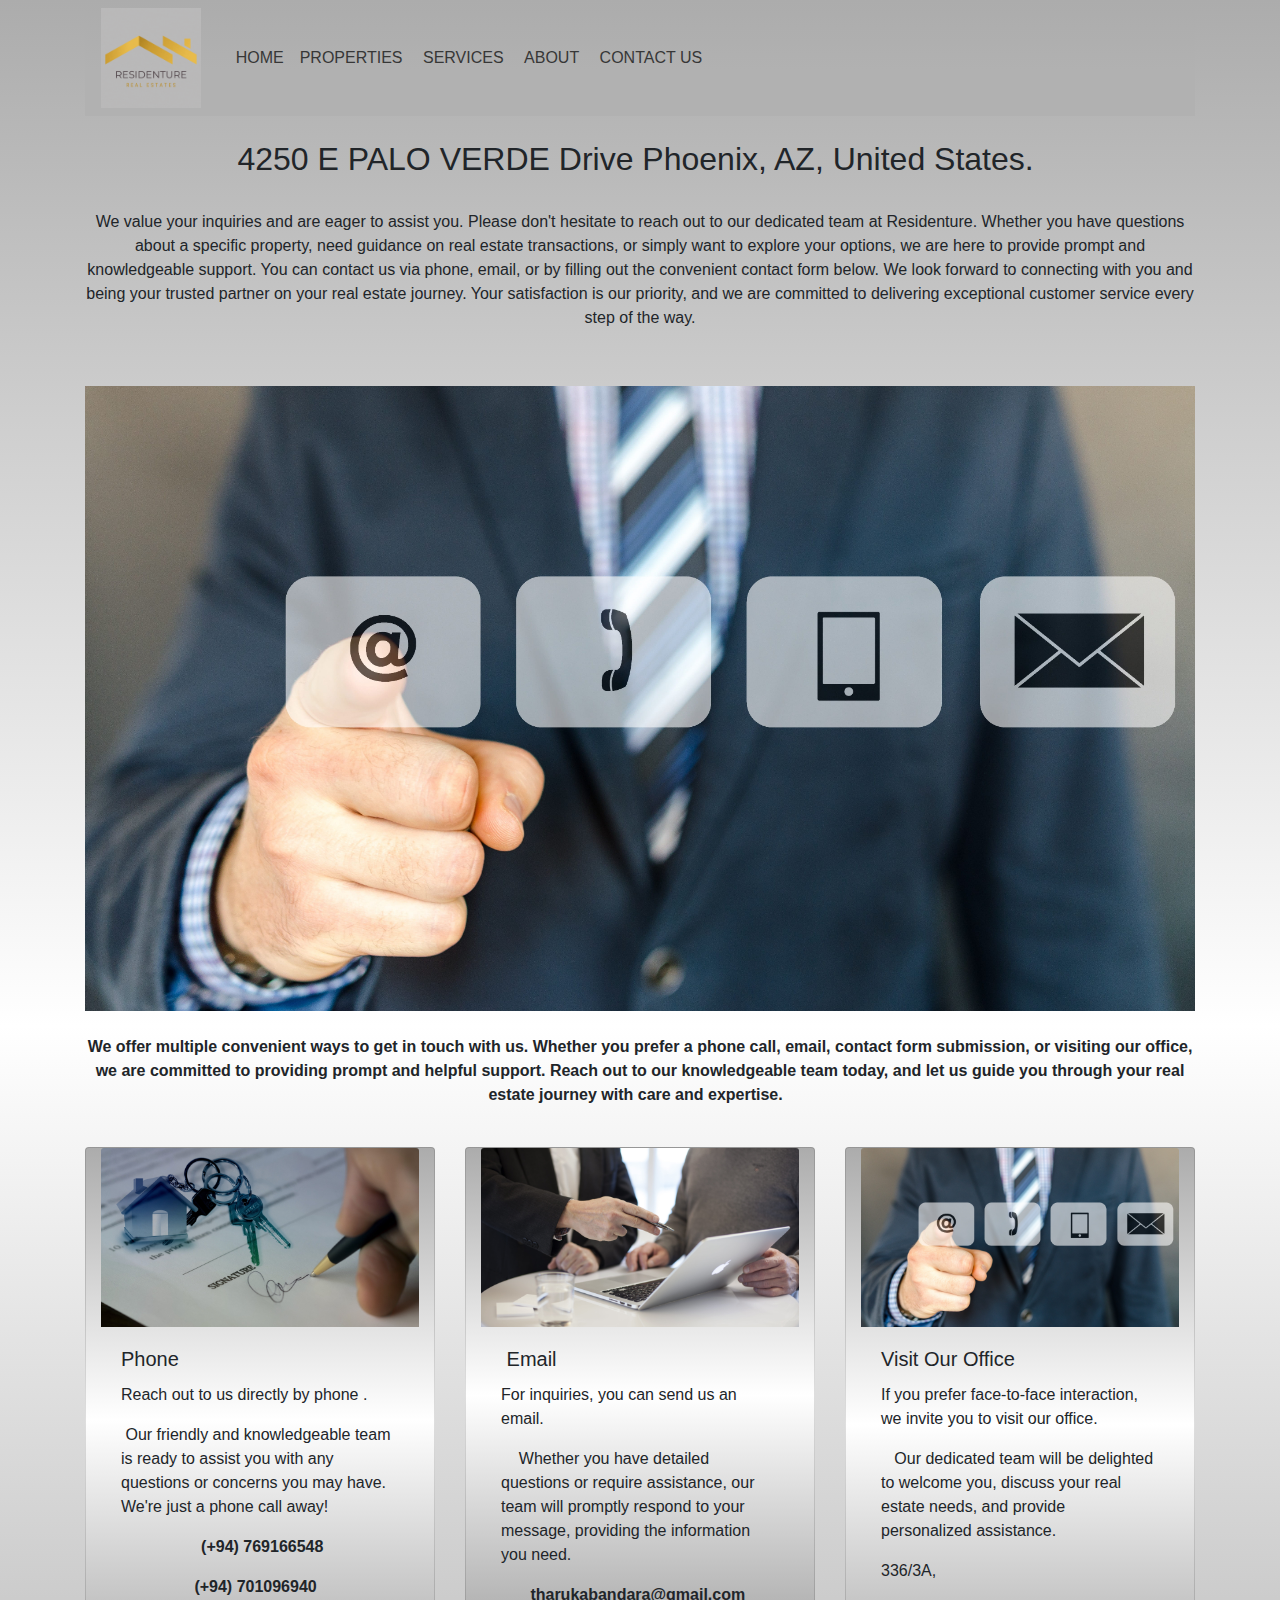
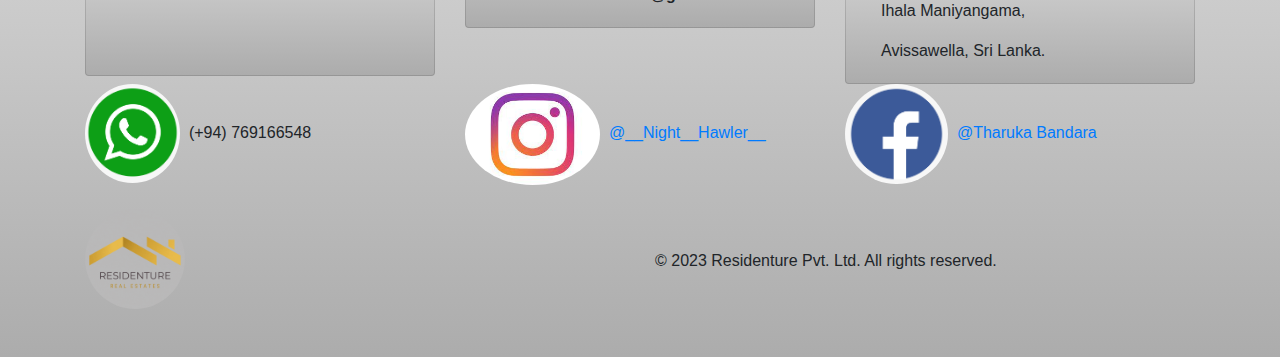
<file: Prop3.html>
<!DOCTYPE html>
<html lang="en">
  <head>
    <meta charset="utf-8">
	<meta http-equiv="X-UA-Compatible" content="IE=edge">
	<meta name="viewport" content="width=device-width, initial-scale=1">
    <title>Residenture.com</title>
    <!-- Bootstrap -->
	<link href="css/bootstrap-4.4.1.css" rel="stylesheet">
	<link href="styles.css" rel="stylesheet" type="text/css">
  </head>
  <body>
  	<div class="container-fluid">
  	  <div class="container">
  	    <nav class="navbar navbar-expand-lg navbar-light bg-light"> <a href="index.html"><img src="images/Residenture (3).gif" width="100" height="100" alt=""></a>
  	      <button class="navbar-toggler" type="button" data-toggle="collapse" data-target="#navbarSupportedContent1" aria-controls="navbarSupportedContent1" aria-expanded="false" aria-label="Toggle navigation"> <span class="navbar-toggler-icon"></span> </button>
  	      <div class="collapse navbar-collapse" id="navbarSupportedContent1">
  	        <ul class="navbar-nav mr-auto">
  	          <li class="nav-item active"> <a class="nav-link" href="index.html">&nbsp; &nbsp; &nbsp; Home <span class="sr-only">(current)</span></a> </li>
  	          <li class="nav-item"> <a class="nav-link" href="Properties.html">Properties&nbsp;</a> </li>
  	          
  	          <li class="nav-item"> <a class="nav-link" href="Services.html">Services&nbsp;</a></li>
  	          <li class="nav-item"> <a class="nav-link" href="About.html">About&nbsp;</a></li>
  	          <li class="nav-item"> <a class="nav-link" href="Contact us.html">Contact Us&nbsp;</a></li>
  	          
  	          <li class="nav-item dropdown">
  	            <div class="dropdown-menu" aria-labelledby="navbarDropdown1"> <a class="dropdown-item" href="#">Action</a> <a class="dropdown-item" href="#">Another action</a>
              <div class="dropdown-divider"></div>
  	              <a class="dropdown-item" href="#">Something else here</a> </div>
          </li>
            </ul>
</div>
        </nav>
<br>
<h2 class="text-center text-capitalize">
      <div>4250 E PALO VERDE Drive Phoenix, AZ, United States.&nbsp;</div>
        </h2><br>
        <p class="text-center">We value your inquiries and are eager to assist you. Please don't hesitate to reach out to our dedicated team at Residenture. Whether you have questions about a specific property, need guidance on real estate transactions, or simply want to explore your options, we are here to provide prompt and knowledgeable support. You can contact us via phone, email, or by filling out the convenient contact form below. We look forward to connecting with you and being your trusted partner on your real estate journey. Your satisfaction is our priority, and we are committed to delivering exceptional customer service every step of the way. </p>
        <p class="text-center">&nbsp;</p>
        <img src="images/Contact us.jpg" alt="" width="1920" height="1080" class="img-fluid"/>
		  <br>
		  <br>
        <table width="700" border="1">
          <tbody>
            <tr> </tr>
          </tbody>
        </table>
        <p class="text-center"><strong>We offer multiple convenient ways to get in touch with us. Whether you prefer a phone call, email, contact form submission, or visiting our office, we are committed to providing prompt and helpful support. Reach out to our knowledgeable team today, and let us guide you through your real estate journey with care and expertise. &nbsp;</strong></p>
        <br>
        <div class="row">
          <div class="col-md-4">
            <div class="card col-md-12"> <img class="card-img-top" src="images/About Us.jpg" alt="Card image cap">
              <div class="card-body">
                <h5 class="card-title">Phone&nbsp;</h5>
                <p class="card-text">Reach out to us directly by phone   .</p>
                <p class="card-text">&nbsp;Our friendly and knowledgeable team is ready to assist you with any questions or concerns you may have. We're just a phone call away!</p>
<p class="text-center"><strong>&nbsp;(+94) 769166548</strong></p>
                <p class="text-center"><strong>&nbsp;(+94) 701096940&nbsp; &nbsp;</strong></p>
                <p>&nbsp;</p>
              </div>
            </div>
          </div>
          <div class="col-md-4">
            <div class="card col-md-12"> <img class="card-img-top" src="images/Our Services.jpg" alt="Card image cap">
              <div class="card-body">
                <h5 class="card-title">&nbsp;Email</h5>
                <p class="card-text">For inquiries, you can send us an email.</p>
                <p class="card-text">&nbsp; &nbsp; Whether you have detailed questions or require assistance, our team will promptly respond to your message, providing the information you need.</p>
<p class="card-text text-center"><strong>tharukabandara@gmail.com&nbsp;</strong></p>
              </div>
            </div>
          </div>
          <div class="col-md-4">
            <div class="card col-md-12"> <img class="card-img-top" src="images/Contact us.jpg" alt="Card image cap">
              <div class="card-body">
                <h5 class="card-title">Visit Our Office&nbsp;</h5>
                <p class="card-text">If you prefer face-to-face interaction, we invite you to visit our office.</p>
                <p class="card-text">&nbsp; &nbsp;Our dedicated team will be delighted to welcome you, discuss your real estate needs, and provide personalized assistance.</p>
<p class="card-text">336/3A,</p>
                <p class="card-text">Ihala Maniyangama,</p>
                <p class="card-text">Avissawella, Sri Lanka.&nbsp;&nbsp;</p>
              </div>
            </div>
          </div>
        </div>
        <div class="row">
          <div class="col-lg-4"><img src="images/whatsapp.png" href="" alt="" width="95" height="100" class="img-fluid rounded-circle"/>&nbsp; (+94) 769166548&nbsp;</div>
          <div class="col-lg-4"><a href="https://instagram.com/__night__hawler__?igshid=NTc4MTIwNjQ2YQ=="><img src="images/insta2.jpeg" alt="" width="135" height="100" class="img-fluid rounded-circle">&nbsp; @__Night__Hawler__</a></div>
          <div class="col-lg-4"><a href="https://www.facebook.com/tharuka.bandara.9237?mibextid=ZbWKwL"><img src="images/fb.png" alt="" width="103" height="100" class="img-fluid rounded-circle">&nbsp; @Tharuka Bandara</a></div>
        </div>
        <footer>&nbsp;
          <div class="row">
    <div class="col-lg-6"><img src="images/Residenture (3).gif" alt="" width="100" height="100" class="rounded-circle img-fluid"/>&nbsp;</div>
    <div class="col-lg-6">
      <p>&nbsp;</p>
      <p>© 2023 Residenture Pvt. Ltd. All rights reserved.</p>
    </div>
  </div>
  <br>
</footer>
  	  </div>
		<br>
  	</div>
  	<!-- body code goes here -->


	<!-- jQuery (necessary for Bootstrap's JavaScript plugins) --> 
	<script src="js/jquery-3.4.1.min.js"></script>

	<!-- Include all compiled plugins (below), or include individual files as needed -->
	<script src="js/popper.min.js"></script> 
  <script src="js/bootstrap-4.4.1.js"></script>
	  
  </body>
</html>
</file>
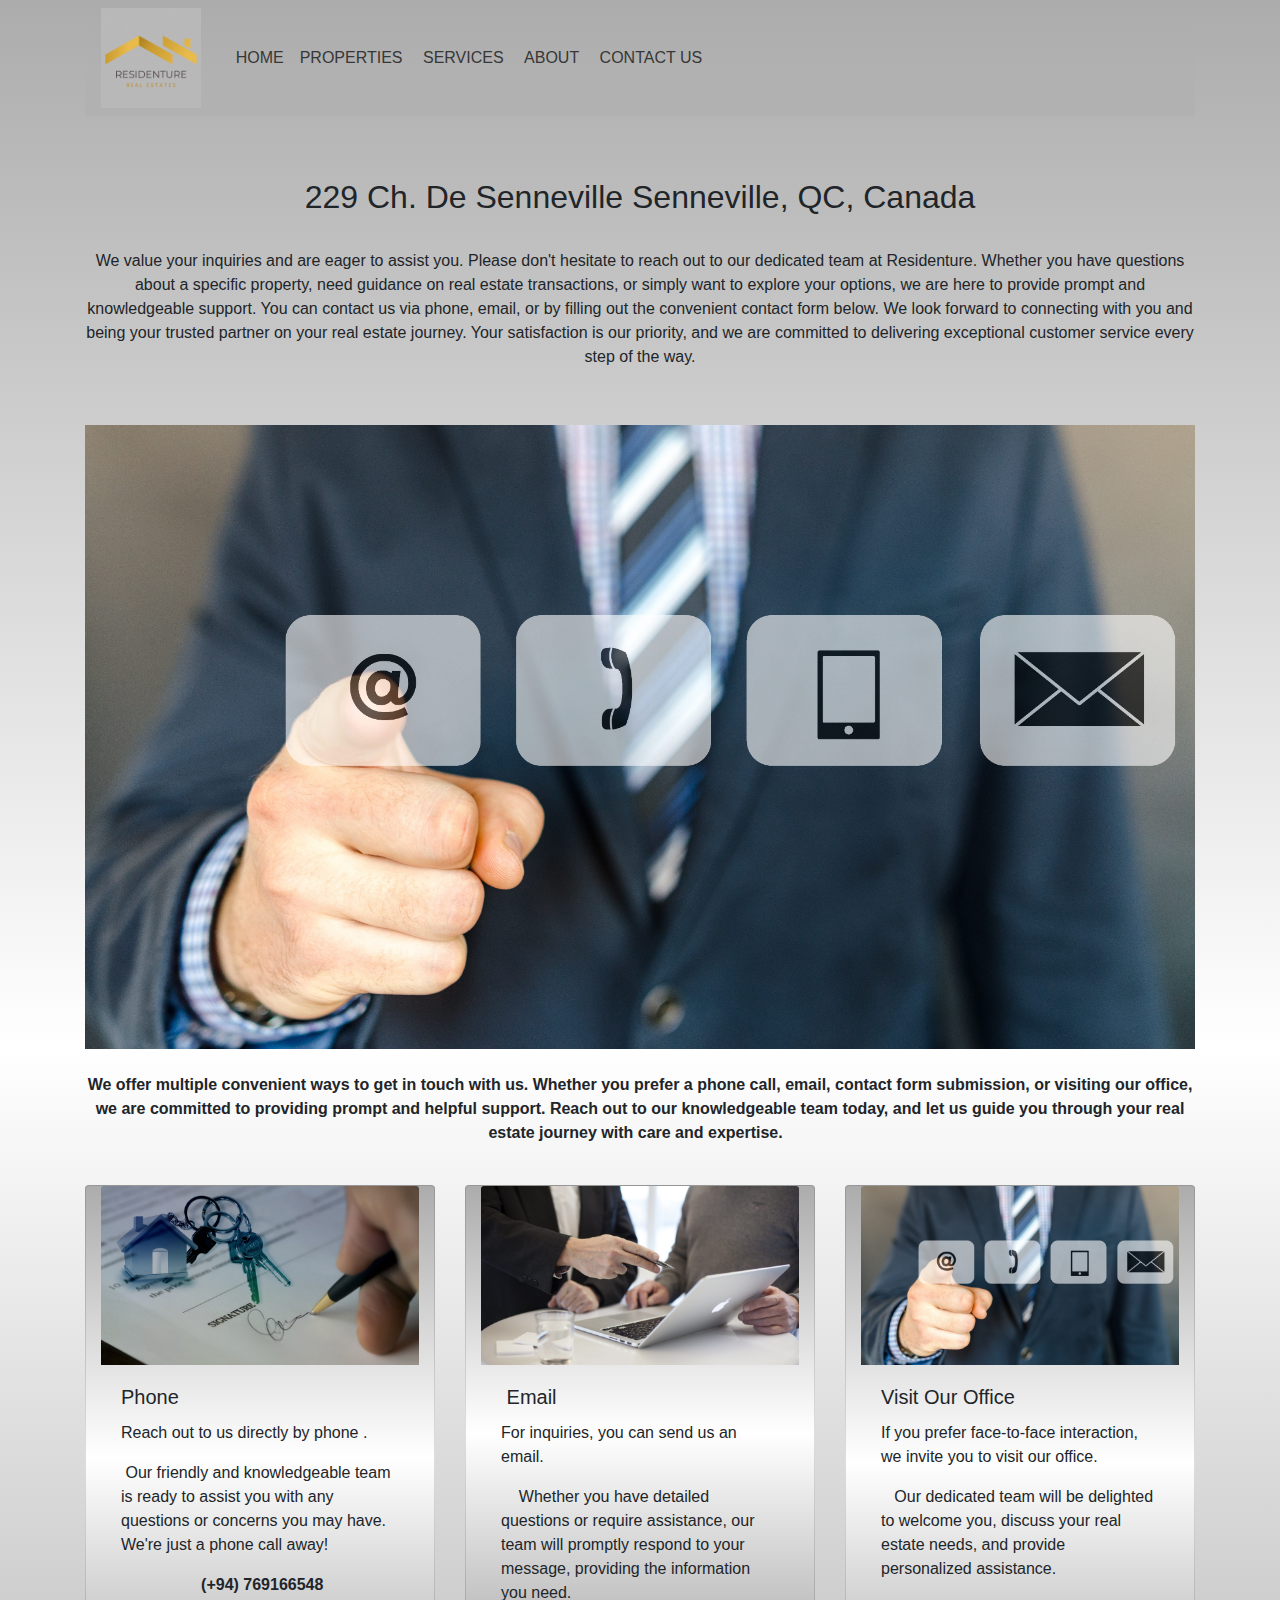
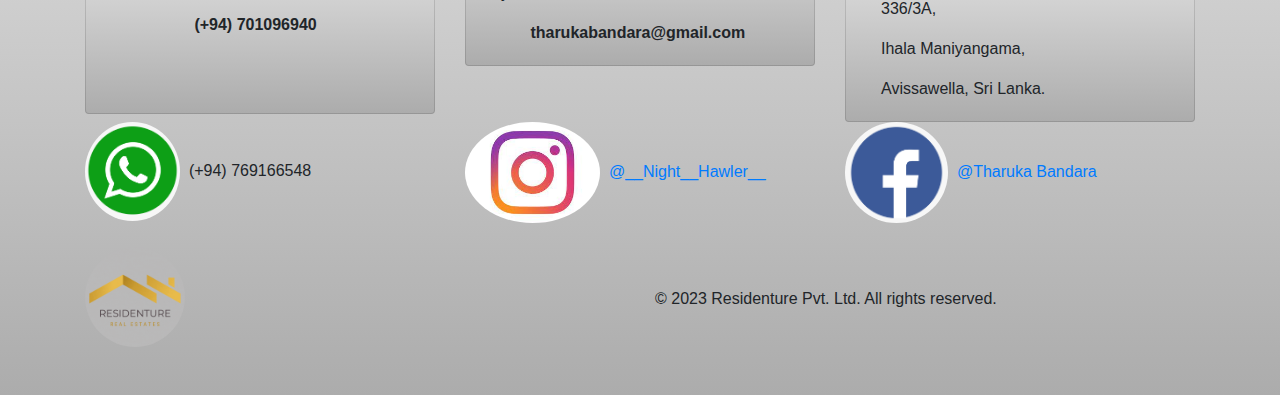
<file: Prop4.html>
<!DOCTYPE html>
<html lang="en">
  <head>
    <meta charset="utf-8">
	<meta http-equiv="X-UA-Compatible" content="IE=edge">
	<meta name="viewport" content="width=device-width, initial-scale=1">
    <title>Residenture.com</title>
    <!-- Bootstrap -->
	<link href="css/bootstrap-4.4.1.css" rel="stylesheet">
	<link href="styles.css" rel="stylesheet" type="text/css">
  </head>
  <body>
  	<div class="container-fluid">
  	  <div class="container">
  	    <nav class="navbar navbar-expand-lg navbar-light bg-light"> <a href="index.html"><img src="images/Residenture (3).gif" width="100" height="100" alt=""></a>
  	      <button class="navbar-toggler" type="button" data-toggle="collapse" data-target="#navbarSupportedContent1" aria-controls="navbarSupportedContent1" aria-expanded="false" aria-label="Toggle navigation"> <span class="navbar-toggler-icon"></span> </button>
  	      <div class="collapse navbar-collapse" id="navbarSupportedContent1">
  	        <ul class="navbar-nav mr-auto">
  	          <li class="nav-item active"> <a class="nav-link" href="index.html">&nbsp; &nbsp; &nbsp; Home <span class="sr-only">(current)</span></a> </li>
  	          <li class="nav-item"> <a class="nav-link" href="Properties.html">Properties&nbsp;</a> </li>
  	          
  	          <li class="nav-item"> <a class="nav-link" href="Services.html">Services&nbsp;</a></li>
  	          <li class="nav-item"> <a class="nav-link" href="About.html">About&nbsp;</a></li>
  	          <li class="nav-item"> <a class="nav-link" href="Contact us.html">Contact Us&nbsp;</a></li>
  	          
  	          <li class="nav-item dropdown">
  	            <div class="dropdown-menu" aria-labelledby="navbarDropdown1"> <a class="dropdown-item" href="#">Action</a> <a class="dropdown-item" href="#">Another action</a>
              <div class="dropdown-divider"></div>
  	              <a class="dropdown-item" href="#">Something else here</a> </div>
          </li>
            </ul>
</div>
        </nav>
<br>
<h2 class="text-center text-capitalize">
      <div><br>
          229 Ch. de Senneville Senneville, QC, Canada</div>
        </h2><br>
        <p class="text-center">We value your inquiries and are eager to assist you. Please don't hesitate to reach out to our dedicated team at Residenture. Whether you have questions about a specific property, need guidance on real estate transactions, or simply want to explore your options, we are here to provide prompt and knowledgeable support. You can contact us via phone, email, or by filling out the convenient contact form below. We look forward to connecting with you and being your trusted partner on your real estate journey. Your satisfaction is our priority, and we are committed to delivering exceptional customer service every step of the way. </p>
        <p class="text-center">&nbsp;</p>
        <img src="images/Contact us.jpg" alt="" width="1920" height="1080" class="img-fluid"/>
		  <br>
		  <br>
        <table width="700" border="1">
          <tbody>
            <tr> </tr>
          </tbody>
        </table>
        <p class="text-center"><strong>We offer multiple convenient ways to get in touch with us. Whether you prefer a phone call, email, contact form submission, or visiting our office, we are committed to providing prompt and helpful support. Reach out to our knowledgeable team today, and let us guide you through your real estate journey with care and expertise. &nbsp;</strong></p>
        <br>
        <div class="row">
          <div class="col-md-4">
            <div class="card col-md-12"> <img class="card-img-top" src="images/About Us.jpg" alt="Card image cap">
              <div class="card-body">
                <h5 class="card-title">Phone&nbsp;</h5>
                <p class="card-text">Reach out to us directly by phone   .</p>
                <p class="card-text">&nbsp;Our friendly and knowledgeable team is ready to assist you with any questions or concerns you may have. We're just a phone call away!</p>
<p class="text-center"><strong>&nbsp;(+94) 769166548</strong></p>
                <p class="text-center"><strong>&nbsp;(+94) 701096940&nbsp; &nbsp;</strong></p>
                <p>&nbsp;</p>
              </div>
            </div>
          </div>
          <div class="col-md-4">
            <div class="card col-md-12"> <img class="card-img-top" src="images/Our Services.jpg" alt="Card image cap">
              <div class="card-body">
                <h5 class="card-title">&nbsp;Email</h5>
                <p class="card-text">For inquiries, you can send us an email.</p>
                <p class="card-text">&nbsp; &nbsp; Whether you have detailed questions or require assistance, our team will promptly respond to your message, providing the information you need.</p>
<p class="card-text text-center"><strong>tharukabandara@gmail.com&nbsp;</strong></p>
              </div>
            </div>
          </div>
          <div class="col-md-4">
            <div class="card col-md-12"> <img class="card-img-top" src="images/Contact us.jpg" alt="Card image cap">
              <div class="card-body">
                <h5 class="card-title">Visit Our Office&nbsp;</h5>
                <p class="card-text">If you prefer face-to-face interaction, we invite you to visit our office.</p>
                <p class="card-text">&nbsp; &nbsp;Our dedicated team will be delighted to welcome you, discuss your real estate needs, and provide personalized assistance.</p>
<p class="card-text">336/3A,</p>
                <p class="card-text">Ihala Maniyangama,</p>
                <p class="card-text">Avissawella, Sri Lanka.&nbsp;&nbsp;</p>
              </div>
            </div>
          </div>
        </div>
        <div class="row">
          <div class="col-lg-4"><img src="images/whatsapp.png" href="" alt="" width="95" height="100" class="img-fluid rounded-circle"/>&nbsp; (+94) 769166548&nbsp;</div>
          <div class="col-lg-4"><a href="https://instagram.com/__night__hawler__?igshid=NTc4MTIwNjQ2YQ=="><img src="images/insta2.jpeg" alt="" width="135" height="100" class="img-fluid rounded-circle">&nbsp; @__Night__Hawler__</a></div>
          <div class="col-lg-4"><a href="https://www.facebook.com/tharuka.bandara.9237?mibextid=ZbWKwL"><img src="images/fb.png" alt="" width="103" height="100" class="img-fluid rounded-circle">&nbsp; @Tharuka Bandara</a></div>
        </div>
        <footer>&nbsp;
          <div class="row">
    <div class="col-lg-6"><img src="images/Residenture (3).gif" alt="" width="100" height="100" class="rounded-circle img-fluid"/>&nbsp;</div>
    <div class="col-lg-6">
      <p>&nbsp;</p>
      <p>© 2023 Residenture Pvt. Ltd. All rights reserved.</p>
    </div>
  </div>
  <br>
</footer>
  	  </div>
		<br>
  	</div>
  	<!-- body code goes here -->


	<!-- jQuery (necessary for Bootstrap's JavaScript plugins) --> 
	<script src="js/jquery-3.4.1.min.js"></script>

	<!-- Include all compiled plugins (below), or include individual files as needed -->
	<script src="js/popper.min.js"></script> 
  <script src="js/bootstrap-4.4.1.js"></script>
	  
  </body>
</html>
</file>
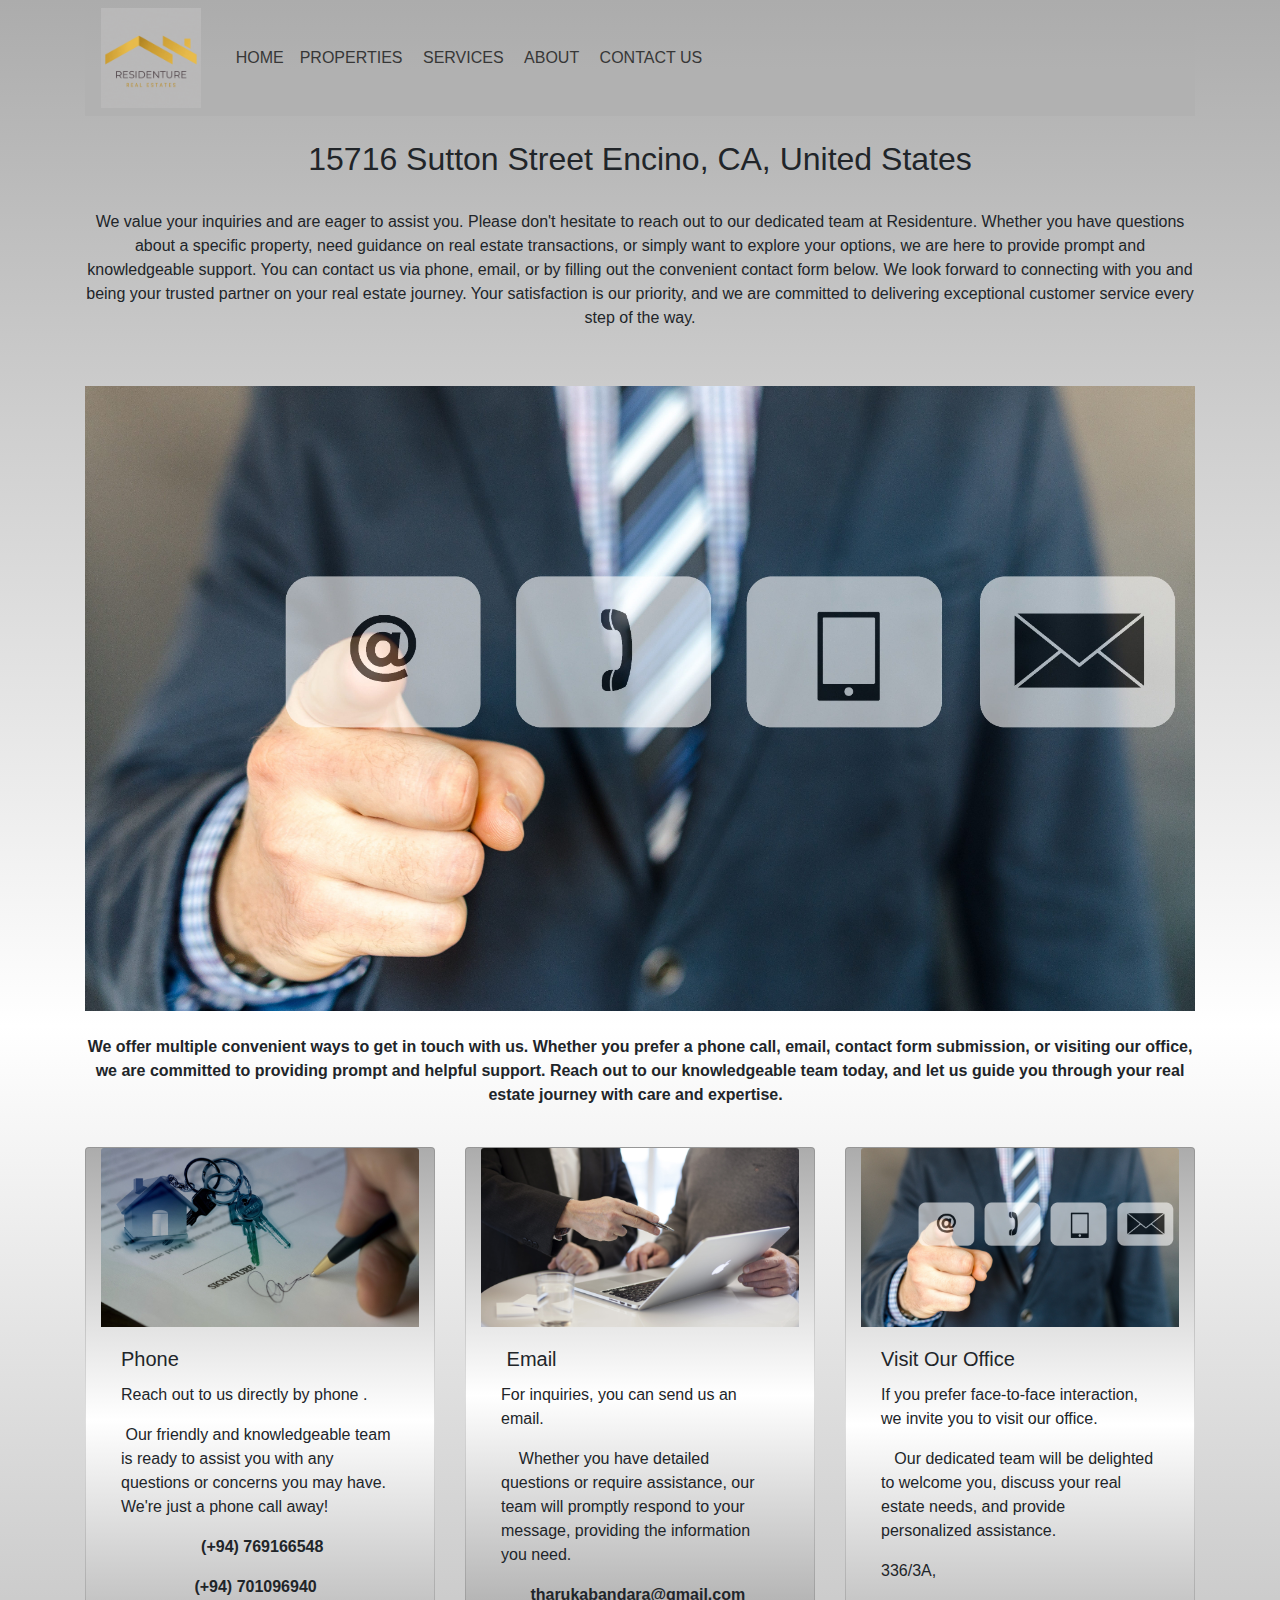
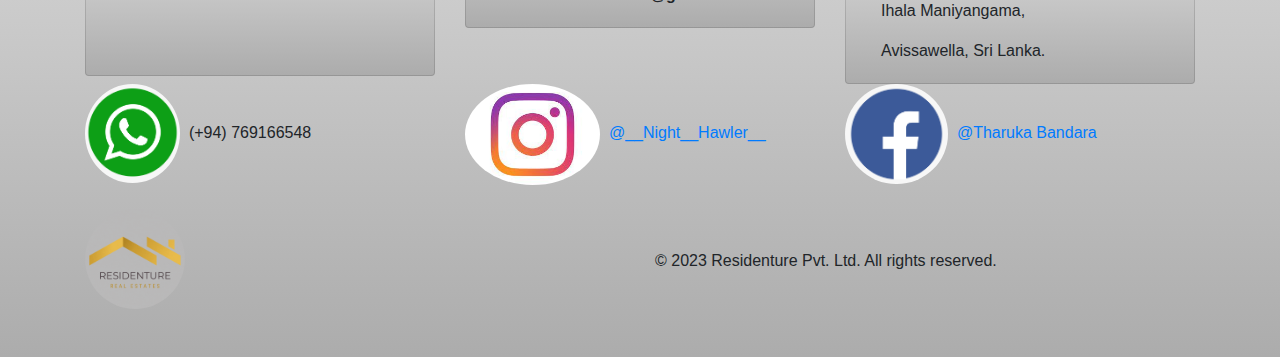
<file: Prop5.html>
<!DOCTYPE html>
<html lang="en">
  <head>
    <meta charset="utf-8">
	<meta http-equiv="X-UA-Compatible" content="IE=edge">
	<meta name="viewport" content="width=device-width, initial-scale=1">
    <title>Residenture.com</title>
    <!-- Bootstrap -->
	<link href="css/bootstrap-4.4.1.css" rel="stylesheet">
	<link href="styles.css" rel="stylesheet" type="text/css">
  </head>
  <body>
  	<div class="container-fluid">
  	  <div class="container">
  	    <nav class="navbar navbar-expand-lg navbar-light bg-light"> <a href="index.html"><img src="images/Residenture (3).gif" width="100" height="100" alt=""></a>
  	      <button class="navbar-toggler" type="button" data-toggle="collapse" data-target="#navbarSupportedContent1" aria-controls="navbarSupportedContent1" aria-expanded="false" aria-label="Toggle navigation"> <span class="navbar-toggler-icon"></span> </button>
  	      <div class="collapse navbar-collapse" id="navbarSupportedContent1">
  	        <ul class="navbar-nav mr-auto">
  	          <li class="nav-item active"> <a class="nav-link" href="index.html">&nbsp; &nbsp; &nbsp; Home <span class="sr-only">(current)</span></a> </li>
  	          <li class="nav-item"> <a class="nav-link" href="Properties.html">Properties&nbsp;</a> </li>
  	          
  	          <li class="nav-item"> <a class="nav-link" href="Services.html">Services&nbsp;</a></li>
  	          <li class="nav-item"> <a class="nav-link" href="About.html">About&nbsp;</a></li>
  	          <li class="nav-item"> <a class="nav-link" href="Contact us.html">Contact Us&nbsp;</a></li>
  	          
  	          <li class="nav-item dropdown">
  	            <div class="dropdown-menu" aria-labelledby="navbarDropdown1"> <a class="dropdown-item" href="#">Action</a> <a class="dropdown-item" href="#">Another action</a>
              <div class="dropdown-divider"></div>
  	              <a class="dropdown-item" href="#">Something else here</a> </div>
          </li>
            </ul>
</div>
        </nav>
<br>
<h2 class="text-center text-capitalize">
      <div>&nbsp;15716 Sutton Street Encino, CA, United States&nbsp;</div>
        </h2><br>
        <p class="text-center">We value your inquiries and are eager to assist you. Please don't hesitate to reach out to our dedicated team at Residenture. Whether you have questions about a specific property, need guidance on real estate transactions, or simply want to explore your options, we are here to provide prompt and knowledgeable support. You can contact us via phone, email, or by filling out the convenient contact form below. We look forward to connecting with you and being your trusted partner on your real estate journey. Your satisfaction is our priority, and we are committed to delivering exceptional customer service every step of the way. </p>
        <p class="text-center">&nbsp;</p>
        <img src="images/Contact us.jpg" alt="" width="1920" height="1080" class="img-fluid"/>
		  <br>
		  <br>
        <table width="700" border="1">
          <tbody>
            <tr> </tr>
          </tbody>
        </table>
        <p class="text-center"><strong>We offer multiple convenient ways to get in touch with us. Whether you prefer a phone call, email, contact form submission, or visiting our office, we are committed to providing prompt and helpful support. Reach out to our knowledgeable team today, and let us guide you through your real estate journey with care and expertise. &nbsp;</strong></p>
        <br>
        <div class="row">
          <div class="col-md-4">
            <div class="card col-md-12"> <img class="card-img-top" src="images/About Us.jpg" alt="Card image cap">
              <div class="card-body">
                <h5 class="card-title">Phone&nbsp;</h5>
                <p class="card-text">Reach out to us directly by phone   .</p>
                <p class="card-text">&nbsp;Our friendly and knowledgeable team is ready to assist you with any questions or concerns you may have. We're just a phone call away!</p>
<p class="text-center"><strong>&nbsp;(+94) 769166548</strong></p>
                <p class="text-center"><strong>&nbsp;(+94) 701096940&nbsp; &nbsp;</strong></p>
                <p>&nbsp;</p>
              </div>
            </div>
          </div>
          <div class="col-md-4">
            <div class="card col-md-12"> <img class="card-img-top" src="images/Our Services.jpg" alt="Card image cap">
              <div class="card-body">
                <h5 class="card-title">&nbsp;Email</h5>
                <p class="card-text">For inquiries, you can send us an email.</p>
                <p class="card-text">&nbsp; &nbsp; Whether you have detailed questions or require assistance, our team will promptly respond to your message, providing the information you need.</p>
<p class="card-text text-center"><strong>tharukabandara@gmail.com&nbsp;</strong></p>
              </div>
            </div>
          </div>
          <div class="col-md-4">
            <div class="card col-md-12"> <img class="card-img-top" src="images/Contact us.jpg" alt="Card image cap">
              <div class="card-body">
                <h5 class="card-title">Visit Our Office&nbsp;</h5>
                <p class="card-text">If you prefer face-to-face interaction, we invite you to visit our office.</p>
                <p class="card-text">&nbsp; &nbsp;Our dedicated team will be delighted to welcome you, discuss your real estate needs, and provide personalized assistance.</p>
<p class="card-text">336/3A,</p>
                <p class="card-text">Ihala Maniyangama,</p>
                <p class="card-text">Avissawella, Sri Lanka.&nbsp;&nbsp;</p>
              </div>
            </div>
          </div>
        </div>
        <div class="row">
          <div class="col-lg-4"><img src="images/whatsapp.png" href="" alt="" width="95" height="100" class="img-fluid rounded-circle"/>&nbsp; (+94) 769166548&nbsp;</div>
          <div class="col-lg-4"><a href="https://instagram.com/__night__hawler__?igshid=NTc4MTIwNjQ2YQ=="><img src="images/insta2.jpeg" alt="" width="135" height="100" class="img-fluid rounded-circle">&nbsp; @__Night__Hawler__</a></div>
          <div class="col-lg-4"><a href="https://www.facebook.com/tharuka.bandara.9237?mibextid=ZbWKwL"><img src="images/fb.png" alt="" width="103" height="100" class="img-fluid rounded-circle">&nbsp; @Tharuka Bandara</a></div>
        </div>
        <footer>&nbsp;
          <div class="row">
    <div class="col-lg-6"><img src="images/Residenture (3).gif" alt="" width="100" height="100" class="rounded-circle img-fluid"/>&nbsp;</div>
    <div class="col-lg-6">
      <p>&nbsp;</p>
      <p>© 2023 Residenture Pvt. Ltd. All rights reserved.</p>
    </div>
  </div>
  <br>
</footer>
  	  </div>
		<br>
  	</div>
  	<!-- body code goes here -->


	<!-- jQuery (necessary for Bootstrap's JavaScript plugins) --> 
	<script src="js/jquery-3.4.1.min.js"></script>

	<!-- Include all compiled plugins (below), or include individual files as needed -->
	<script src="js/popper.min.js"></script> 
  <script src="js/bootstrap-4.4.1.js"></script>
	  
  </body>
</html>
</file>
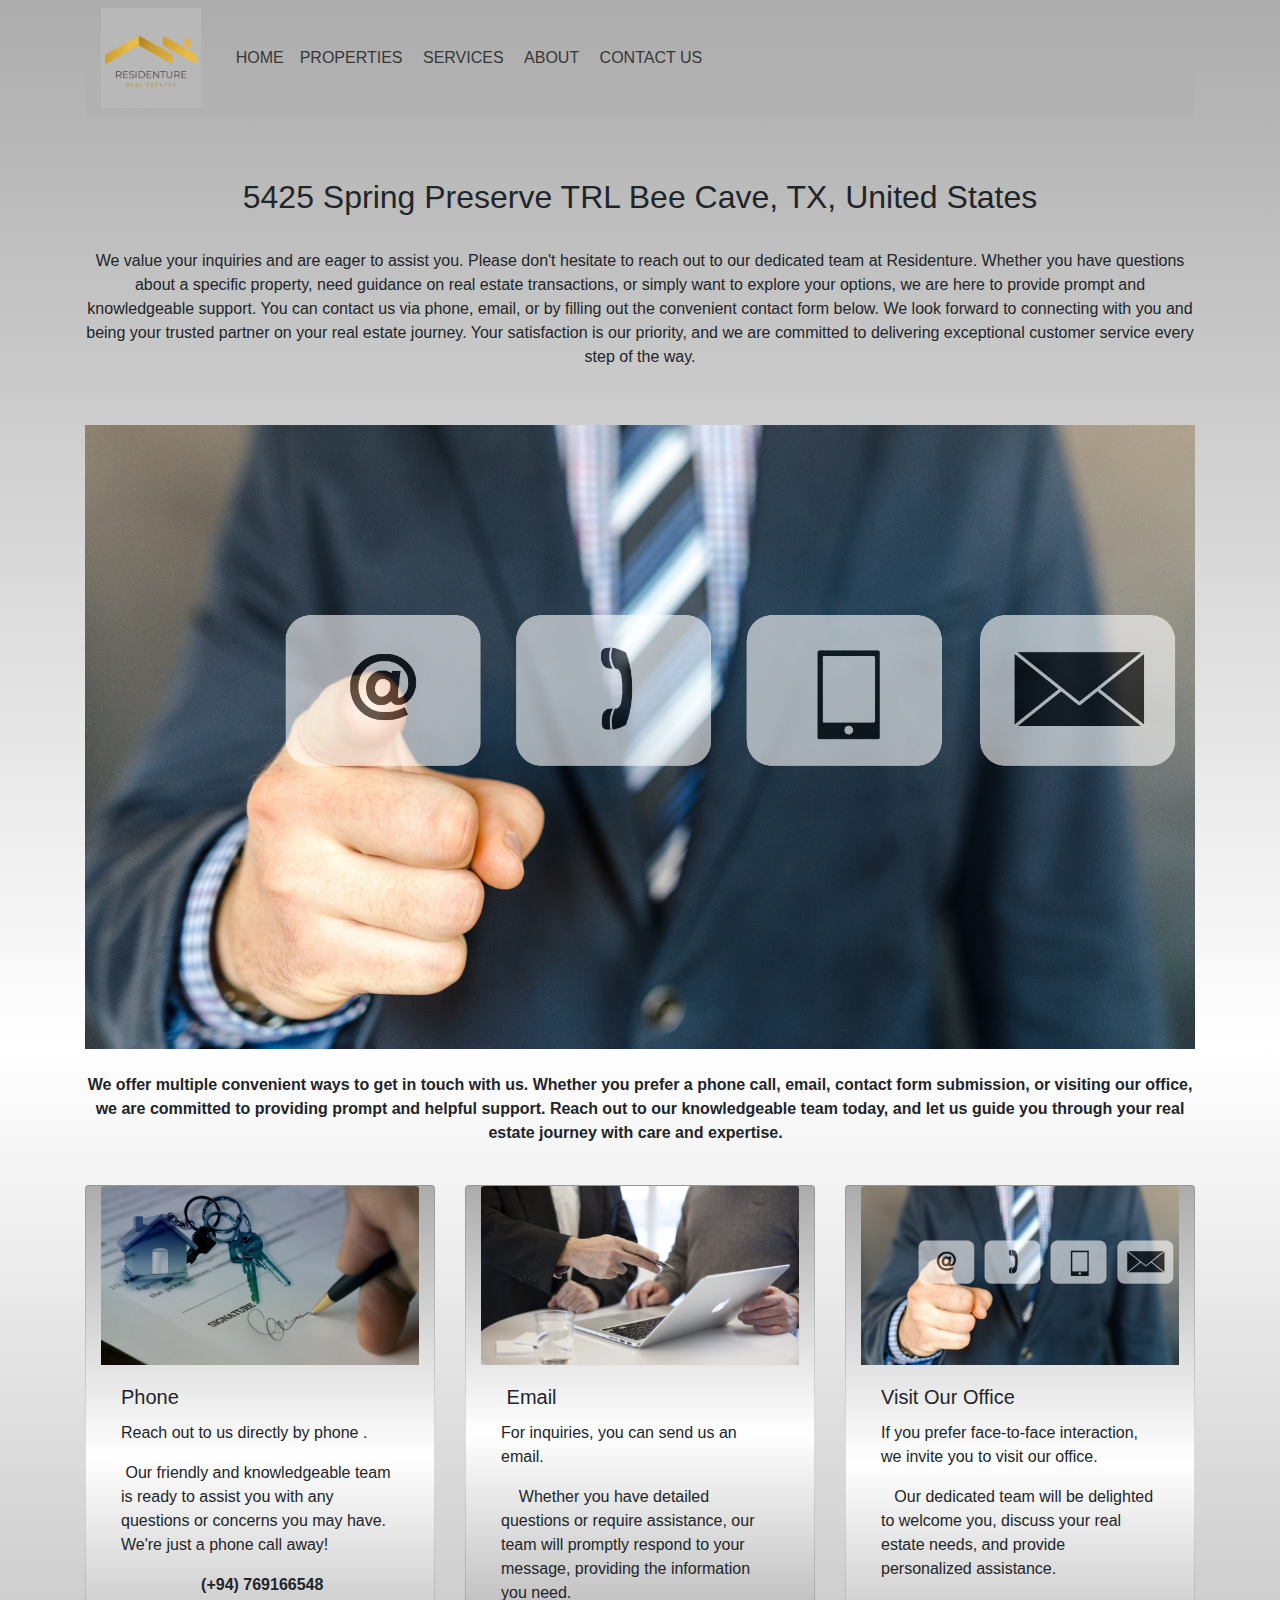
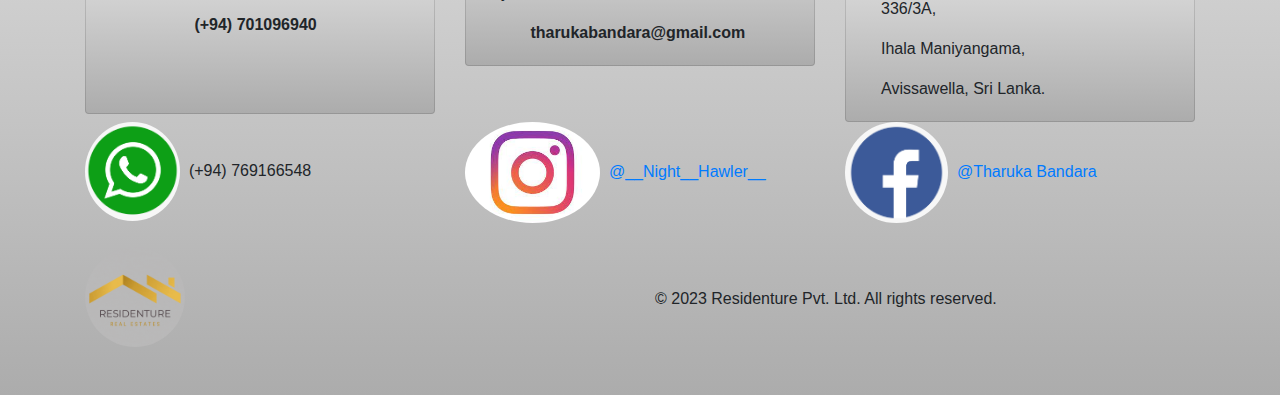
<file: Prop6.html>
<!DOCTYPE html>
<html lang="en">
  <head>
    <meta charset="utf-8">
	<meta http-equiv="X-UA-Compatible" content="IE=edge">
	<meta name="viewport" content="width=device-width, initial-scale=1">
    <title>Residenture.com</title>
    <!-- Bootstrap -->
	<link href="css/bootstrap-4.4.1.css" rel="stylesheet">
	<link href="styles.css" rel="stylesheet" type="text/css">
  </head>
  <body>
  	<div class="container-fluid">
  	  <div class="container">
  	    <nav class="navbar navbar-expand-lg navbar-light bg-light"> <a href="index.html"><img src="images/Residenture (3).gif" width="100" height="100" alt=""></a>
  	      <button class="navbar-toggler" type="button" data-toggle="collapse" data-target="#navbarSupportedContent1" aria-controls="navbarSupportedContent1" aria-expanded="false" aria-label="Toggle navigation"> <span class="navbar-toggler-icon"></span> </button>
  	      <div class="collapse navbar-collapse" id="navbarSupportedContent1">
  	        <ul class="navbar-nav mr-auto">
  	          <li class="nav-item active"> <a class="nav-link" href="index.html">&nbsp; &nbsp; &nbsp; Home <span class="sr-only">(current)</span></a> </li>
  	          <li class="nav-item"> <a class="nav-link" href="Properties.html">Properties&nbsp;</a> </li>
  	          
  	          <li class="nav-item"> <a class="nav-link" href="Services.html">Services&nbsp;</a></li>
  	          <li class="nav-item"> <a class="nav-link" href="About.html">About&nbsp;</a></li>
  	          <li class="nav-item"> <a class="nav-link" href="Contact us.html">Contact Us&nbsp;</a></li>
  	          
  	          <li class="nav-item dropdown">
  	            <div class="dropdown-menu" aria-labelledby="navbarDropdown1"> <a class="dropdown-item" href="#">Action</a> <a class="dropdown-item" href="#">Another action</a>
              <div class="dropdown-divider"></div>
  	              <a class="dropdown-item" href="#">Something else here</a> </div>
          </li>
            </ul>
</div>
        </nav>
<br>
<h2 class="text-center text-capitalize">
      <div><br>
          5425 Spring Preserve TRL Bee Cave, TX, United States</div>
        </h2><br>
        <p class="text-center">We value your inquiries and are eager to assist you. Please don't hesitate to reach out to our dedicated team at Residenture. Whether you have questions about a specific property, need guidance on real estate transactions, or simply want to explore your options, we are here to provide prompt and knowledgeable support. You can contact us via phone, email, or by filling out the convenient contact form below. We look forward to connecting with you and being your trusted partner on your real estate journey. Your satisfaction is our priority, and we are committed to delivering exceptional customer service every step of the way. </p>
        <p class="text-center">&nbsp;</p>
        <img src="images/Contact us.jpg" alt="" width="1920" height="1080" class="img-fluid"/>
		  <br>
		  <br>
        <table width="700" border="1">
          <tbody>
            <tr> </tr>
          </tbody>
        </table>
        <p class="text-center"><strong>We offer multiple convenient ways to get in touch with us. Whether you prefer a phone call, email, contact form submission, or visiting our office, we are committed to providing prompt and helpful support. Reach out to our knowledgeable team today, and let us guide you through your real estate journey with care and expertise. &nbsp;</strong></p>
        <br>
        <div class="row">
          <div class="col-md-4">
            <div class="card col-md-12"> <img class="card-img-top" src="images/About Us.jpg" alt="Card image cap">
              <div class="card-body">
                <h5 class="card-title">Phone&nbsp;</h5>
                <p class="card-text">Reach out to us directly by phone   .</p>
                <p class="card-text">&nbsp;Our friendly and knowledgeable team is ready to assist you with any questions or concerns you may have. We're just a phone call away!</p>
<p class="text-center"><strong>&nbsp;(+94) 769166548</strong></p>
                <p class="text-center"><strong>&nbsp;(+94) 701096940&nbsp; &nbsp;</strong></p>
                <p>&nbsp;</p>
              </div>
            </div>
          </div>
          <div class="col-md-4">
            <div class="card col-md-12"> <img class="card-img-top" src="images/Our Services.jpg" alt="Card image cap">
              <div class="card-body">
                <h5 class="card-title">&nbsp;Email</h5>
                <p class="card-text">For inquiries, you can send us an email.</p>
                <p class="card-text">&nbsp; &nbsp; Whether you have detailed questions or require assistance, our team will promptly respond to your message, providing the information you need.</p>
<p class="card-text text-center"><strong>tharukabandara@gmail.com&nbsp;</strong></p>
              </div>
            </div>
          </div>
          <div class="col-md-4">
            <div class="card col-md-12"> <img class="card-img-top" src="images/Contact us.jpg" alt="Card image cap">
              <div class="card-body">
                <h5 class="card-title">Visit Our Office&nbsp;</h5>
                <p class="card-text">If you prefer face-to-face interaction, we invite you to visit our office.</p>
                <p class="card-text">&nbsp; &nbsp;Our dedicated team will be delighted to welcome you, discuss your real estate needs, and provide personalized assistance.</p>
<p class="card-text">336/3A,</p>
                <p class="card-text">Ihala Maniyangama,</p>
                <p class="card-text">Avissawella, Sri Lanka.&nbsp;&nbsp;</p>
              </div>
            </div>
          </div>
        </div>
        <div class="row">
          <div class="col-lg-4"><img src="images/whatsapp.png" href="" alt="" width="95" height="100" class="img-fluid rounded-circle"/>&nbsp; (+94) 769166548&nbsp;</div>
          <div class="col-lg-4"><a href="https://instagram.com/__night__hawler__?igshid=NTc4MTIwNjQ2YQ=="><img src="images/insta2.jpeg" alt="" width="135" height="100" class="img-fluid rounded-circle">&nbsp; @__Night__Hawler__</a></div>
          <div class="col-lg-4"><a href="https://www.facebook.com/tharuka.bandara.9237?mibextid=ZbWKwL"><img src="images/fb.png" alt="" width="103" height="100" class="img-fluid rounded-circle">&nbsp; @Tharuka Bandara</a></div>
        </div>
        <footer>&nbsp;
          <div class="row">
    <div class="col-lg-6"><img src="images/Residenture (3).gif" alt="" width="100" height="100" class="rounded-circle img-fluid"/>&nbsp;</div>
    <div class="col-lg-6">
      <p>&nbsp;</p>
      <p>© 2023 Residenture Pvt. Ltd. All rights reserved.</p>
    </div>
  </div>
  <br>
</footer>
  	  </div>
		<br>
  	</div>
  	<!-- body code goes here -->


	<!-- jQuery (necessary for Bootstrap's JavaScript plugins) --> 
	<script src="js/jquery-3.4.1.min.js"></script>

	<!-- Include all compiled plugins (below), or include individual files as needed -->
	<script src="js/popper.min.js"></script> 
  <script src="js/bootstrap-4.4.1.js"></script>
	  
  </body>
</html>
</file>
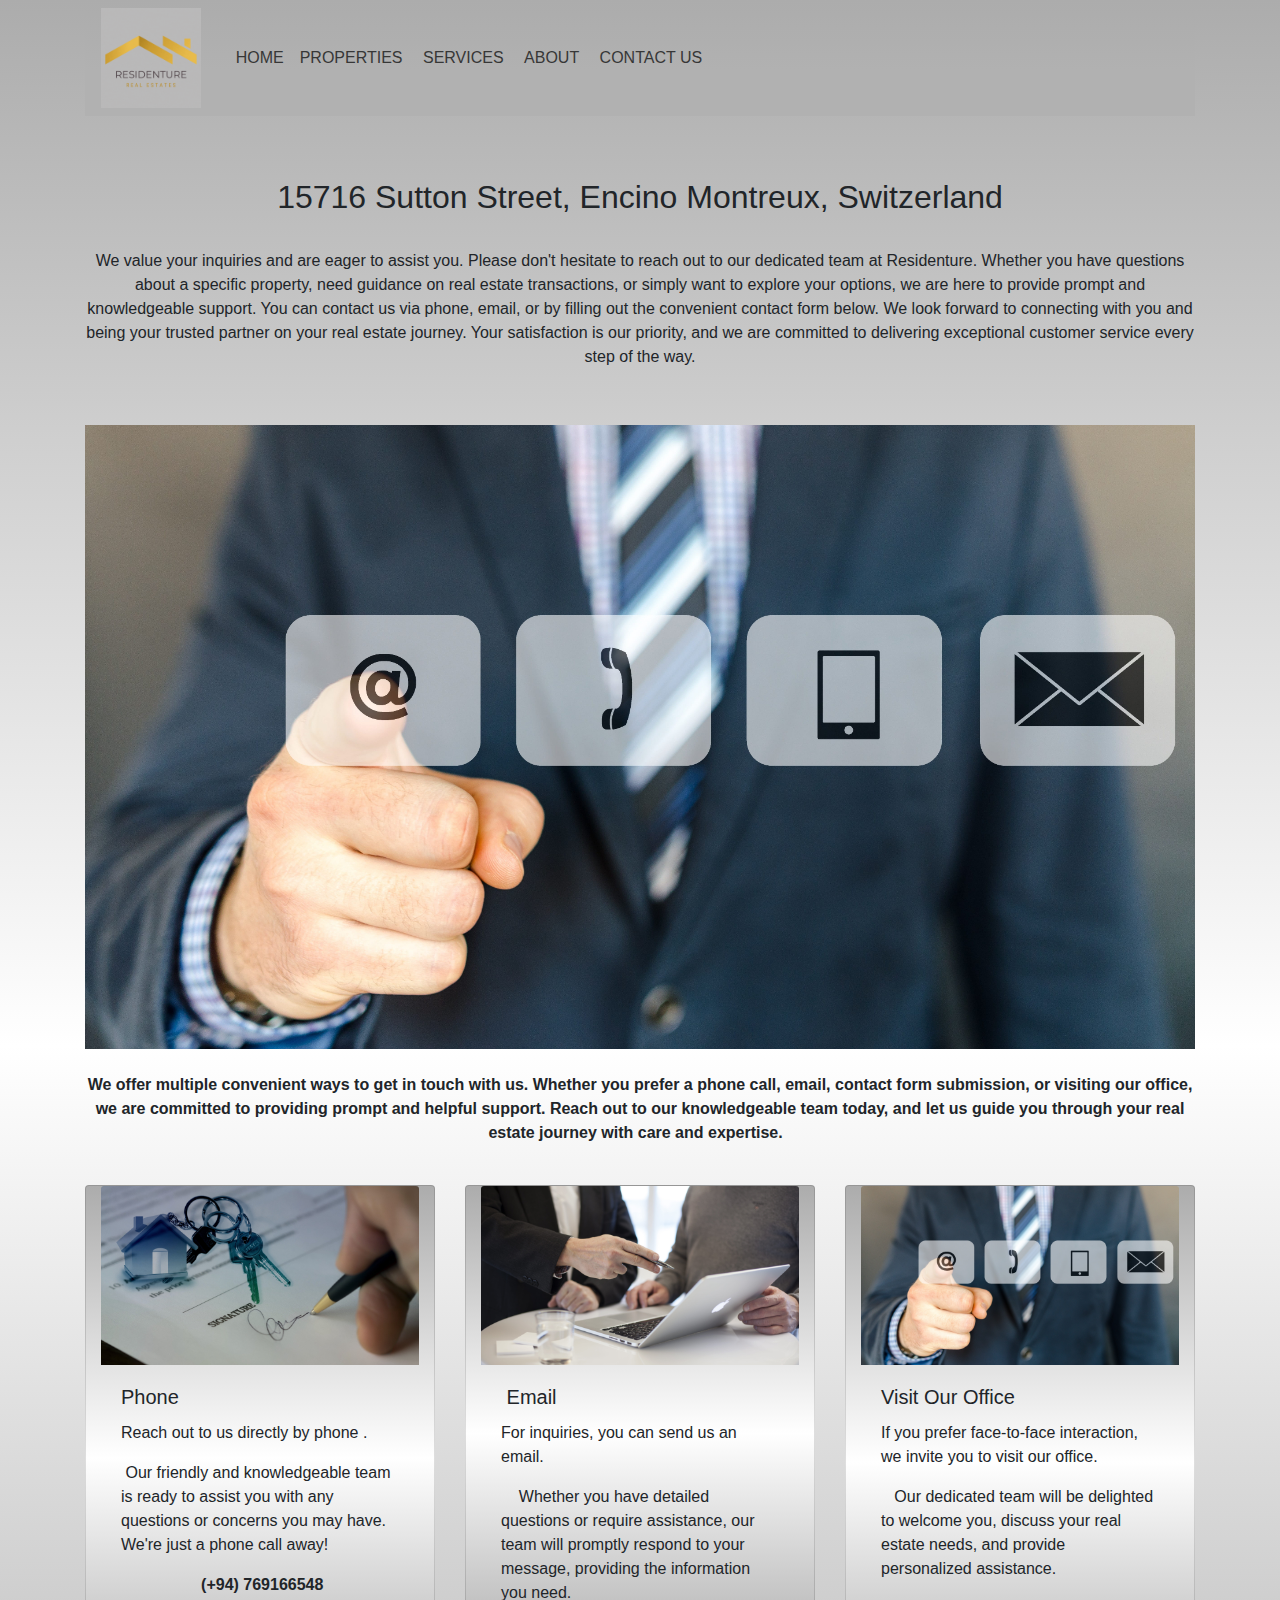
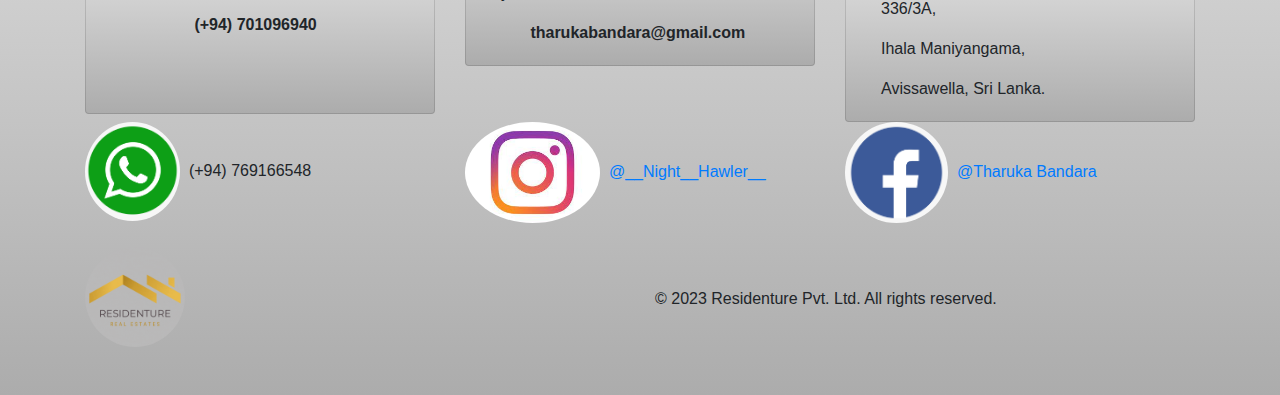
<file: Prop7.html>
<!DOCTYPE html>
<html lang="en">
  <head>
    <meta charset="utf-8">
	<meta http-equiv="X-UA-Compatible" content="IE=edge">
	<meta name="viewport" content="width=device-width, initial-scale=1">
    <title>Residenture.com</title>
    <!-- Bootstrap -->
	<link href="css/bootstrap-4.4.1.css" rel="stylesheet">
	<link href="styles.css" rel="stylesheet" type="text/css">
  </head>
  <body>
  	<div class="container-fluid">
  	  <div class="container">
  	    <nav class="navbar navbar-expand-lg navbar-light bg-light"> <a href="index.html"><img src="images/Residenture (3).gif" width="100" height="100" alt=""></a>
  	      <button class="navbar-toggler" type="button" data-toggle="collapse" data-target="#navbarSupportedContent1" aria-controls="navbarSupportedContent1" aria-expanded="false" aria-label="Toggle navigation"> <span class="navbar-toggler-icon"></span> </button>
  	      <div class="collapse navbar-collapse" id="navbarSupportedContent1">
  	        <ul class="navbar-nav mr-auto">
  	          <li class="nav-item active"> <a class="nav-link" href="index.html">&nbsp; &nbsp; &nbsp; Home <span class="sr-only">(current)</span></a> </li>
  	          <li class="nav-item"> <a class="nav-link" href="Properties.html">Properties&nbsp;</a> </li>
  	          
  	          <li class="nav-item"> <a class="nav-link" href="Services.html">Services&nbsp;</a></li>
  	          <li class="nav-item"> <a class="nav-link" href="About.html">About&nbsp;</a></li>
  	          <li class="nav-item"> <a class="nav-link" href="Contact us.html">Contact Us&nbsp;</a></li>
  	          
  	          <li class="nav-item dropdown">
  	            <div class="dropdown-menu" aria-labelledby="navbarDropdown1"> <a class="dropdown-item" href="#">Action</a> <a class="dropdown-item" href="#">Another action</a>
              <div class="dropdown-divider"></div>
  	              <a class="dropdown-item" href="#">Something else here</a> </div>
          </li>
            </ul>
</div>
        </nav>
<br>
<h2 class="text-center text-capitalize">
      <div><br>
          15716 Sutton Street, Encino Montreux, Switzerland</div>
        </h2><br>
        <p class="text-center">We value your inquiries and are eager to assist you. Please don't hesitate to reach out to our dedicated team at Residenture. Whether you have questions about a specific property, need guidance on real estate transactions, or simply want to explore your options, we are here to provide prompt and knowledgeable support. You can contact us via phone, email, or by filling out the convenient contact form below. We look forward to connecting with you and being your trusted partner on your real estate journey. Your satisfaction is our priority, and we are committed to delivering exceptional customer service every step of the way. </p>
        <p class="text-center">&nbsp;</p>
        <img src="images/Contact us.jpg" alt="" width="1920" height="1080" class="img-fluid"/>
		  <br>
		  <br>
        <table width="700" border="1">
          <tbody>
            <tr> </tr>
          </tbody>
        </table>
        <p class="text-center"><strong>We offer multiple convenient ways to get in touch with us. Whether you prefer a phone call, email, contact form submission, or visiting our office, we are committed to providing prompt and helpful support. Reach out to our knowledgeable team today, and let us guide you through your real estate journey with care and expertise. &nbsp;</strong></p>
        <br>
        <div class="row">
          <div class="col-md-4">
            <div class="card col-md-12"> <img class="card-img-top" src="images/About Us.jpg" alt="Card image cap">
              <div class="card-body">
                <h5 class="card-title">Phone&nbsp;</h5>
                <p class="card-text">Reach out to us directly by phone   .</p>
                <p class="card-text">&nbsp;Our friendly and knowledgeable team is ready to assist you with any questions or concerns you may have. We're just a phone call away!</p>
<p class="text-center"><strong>&nbsp;(+94) 769166548</strong></p>
                <p class="text-center"><strong>&nbsp;(+94) 701096940&nbsp; &nbsp;</strong></p>
                <p>&nbsp;</p>
              </div>
            </div>
          </div>
          <div class="col-md-4">
            <div class="card col-md-12"> <img class="card-img-top" src="images/Our Services.jpg" alt="Card image cap">
              <div class="card-body">
                <h5 class="card-title">&nbsp;Email</h5>
                <p class="card-text">For inquiries, you can send us an email.</p>
                <p class="card-text">&nbsp; &nbsp; Whether you have detailed questions or require assistance, our team will promptly respond to your message, providing the information you need.</p>
<p class="card-text text-center"><strong>tharukabandara@gmail.com&nbsp;</strong></p>
              </div>
            </div>
          </div>
          <div class="col-md-4">
            <div class="card col-md-12"> <img class="card-img-top" src="images/Contact us.jpg" alt="Card image cap">
              <div class="card-body">
                <h5 class="card-title">Visit Our Office&nbsp;</h5>
                <p class="card-text">If you prefer face-to-face interaction, we invite you to visit our office.</p>
                <p class="card-text">&nbsp; &nbsp;Our dedicated team will be delighted to welcome you, discuss your real estate needs, and provide personalized assistance.</p>
<p class="card-text">336/3A,</p>
                <p class="card-text">Ihala Maniyangama,</p>
                <p class="card-text">Avissawella, Sri Lanka.&nbsp;&nbsp;</p>
              </div>
            </div>
          </div>
        </div>
        <div class="row">
          <div class="col-lg-4"><img src="images/whatsapp.png" href="" alt="" width="95" height="100" class="img-fluid rounded-circle"/>&nbsp; (+94) 769166548&nbsp;</div>
          <div class="col-lg-4"><a href="https://instagram.com/__night__hawler__?igshid=NTc4MTIwNjQ2YQ=="><img src="images/insta2.jpeg" alt="" width="135" height="100" class="img-fluid rounded-circle">&nbsp; @__Night__Hawler__</a></div>
          <div class="col-lg-4"><a href="https://www.facebook.com/tharuka.bandara.9237?mibextid=ZbWKwL"><img src="images/fb.png" alt="" width="103" height="100" class="img-fluid rounded-circle">&nbsp; @Tharuka Bandara</a></div>
        </div>
        <footer>&nbsp;
          <div class="row">
    <div class="col-lg-6"><img src="images/Residenture (3).gif" alt="" width="100" height="100" class="rounded-circle img-fluid"/>&nbsp;</div>
    <div class="col-lg-6">
      <p>&nbsp;</p>
      <p>© 2023 Residenture Pvt. Ltd. All rights reserved.</p>
    </div>
  </div>
  <br>
</footer>
  	  </div>
		<br>
  	</div>
  	<!-- body code goes here -->


	<!-- jQuery (necessary for Bootstrap's JavaScript plugins) --> 
	<script src="js/jquery-3.4.1.min.js"></script>

	<!-- Include all compiled plugins (below), or include individual files as needed -->
	<script src="js/popper.min.js"></script> 
  <script src="js/bootstrap-4.4.1.js"></script>
	  
  </body>
</html>
</file>
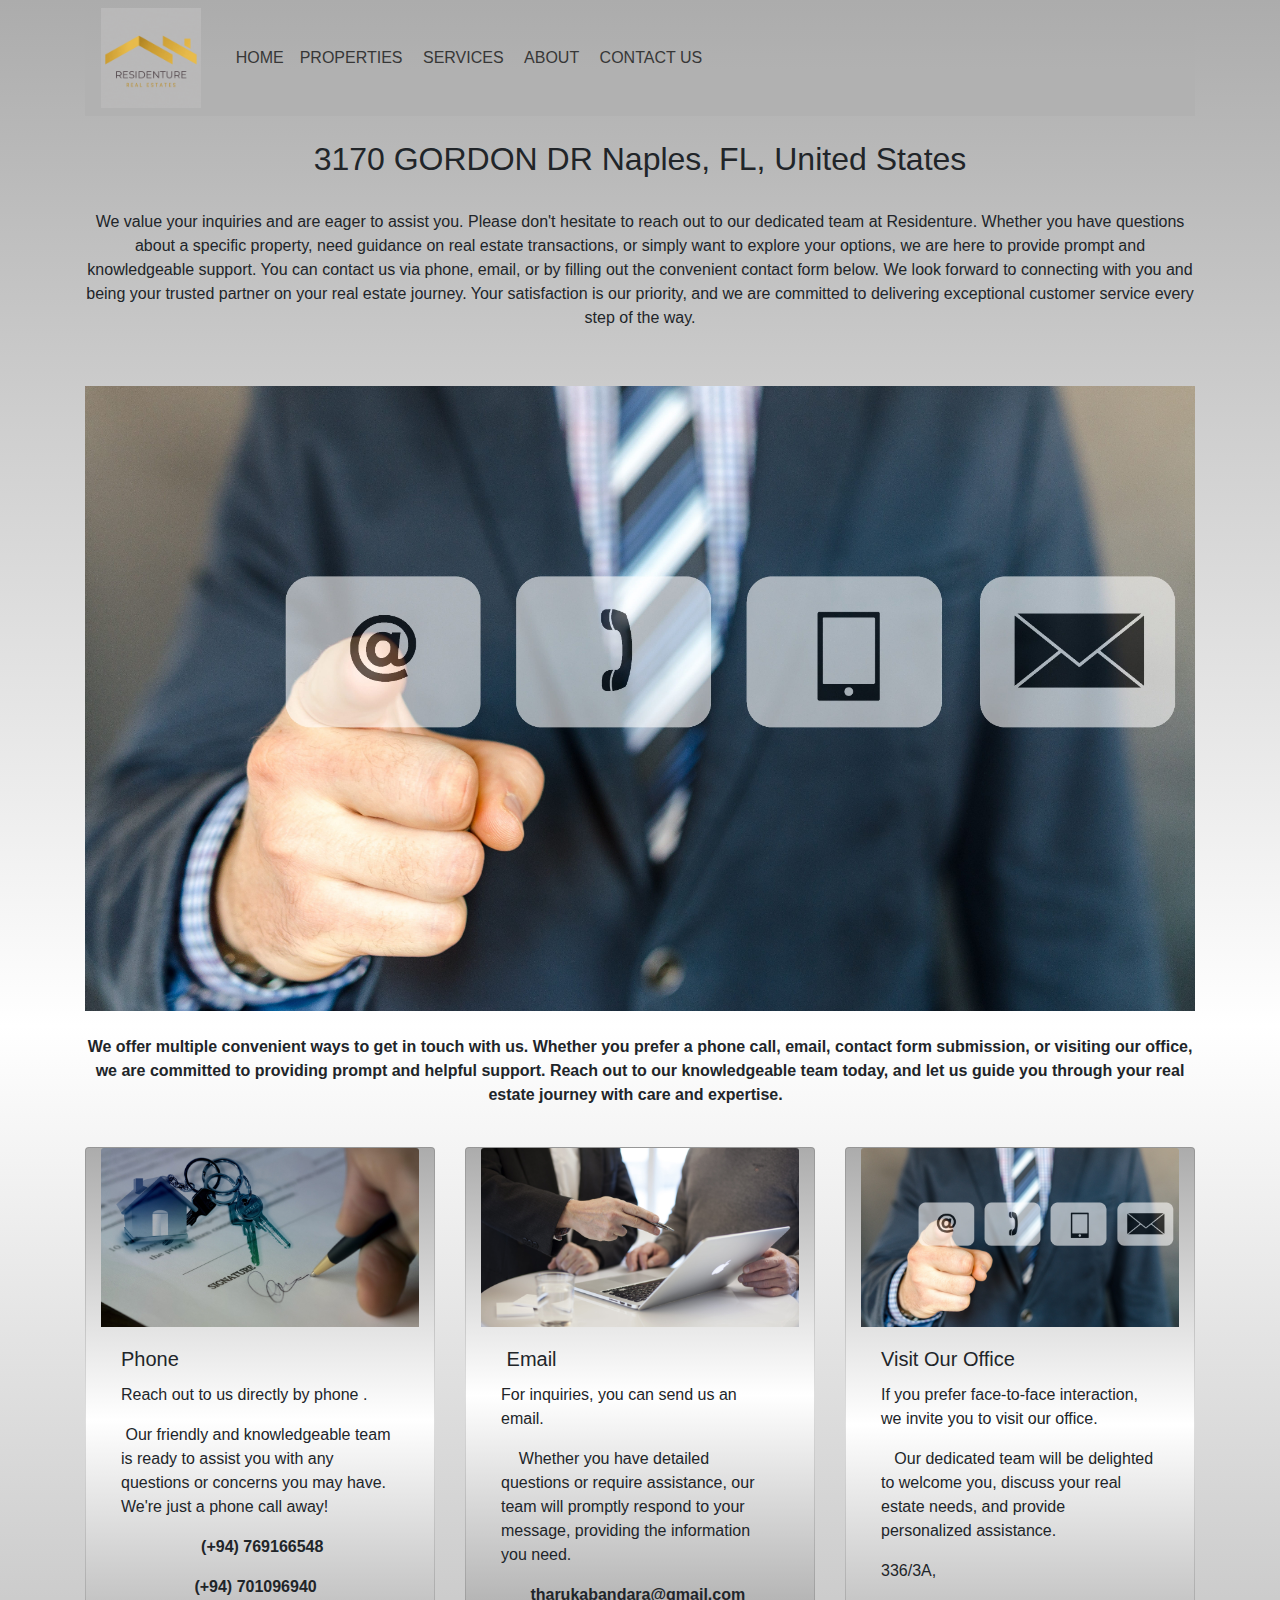
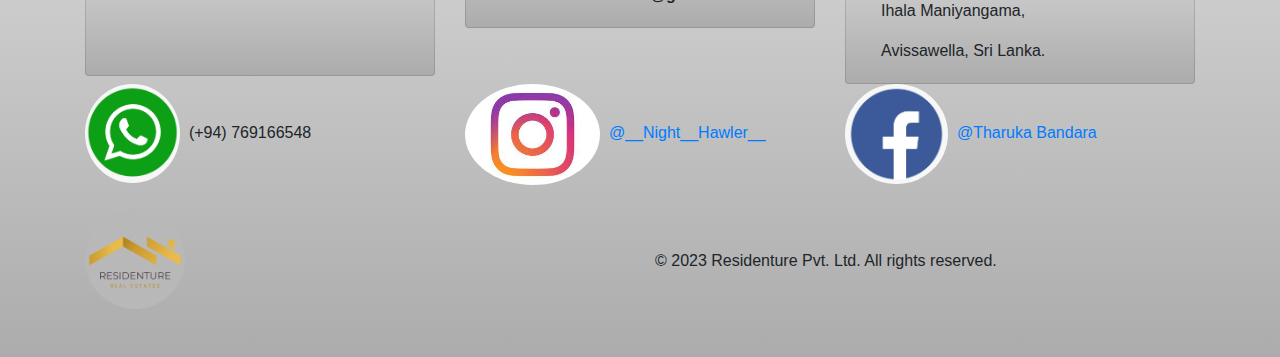
<file: Prop8.html>
<!DOCTYPE html>
<html lang="en">
  <head>
    <meta charset="utf-8">
	<meta http-equiv="X-UA-Compatible" content="IE=edge">
	<meta name="viewport" content="width=device-width, initial-scale=1">
    <title>Residenture.com</title>
    <!-- Bootstrap -->
	<link href="css/bootstrap-4.4.1.css" rel="stylesheet">
	<link href="styles.css" rel="stylesheet" type="text/css">
  </head>
  <body>
  	<div class="container-fluid">
  	  <div class="container">
  	    <nav class="navbar navbar-expand-lg navbar-light bg-light"> <a href="index.html"><img src="images/Residenture (3).gif" width="100" height="100" alt=""></a>
  	      <button class="navbar-toggler" type="button" data-toggle="collapse" data-target="#navbarSupportedContent1" aria-controls="navbarSupportedContent1" aria-expanded="false" aria-label="Toggle navigation"> <span class="navbar-toggler-icon"></span> </button>
  	      <div class="collapse navbar-collapse" id="navbarSupportedContent1">
  	        <ul class="navbar-nav mr-auto">
  	          <li class="nav-item active"> <a class="nav-link" href="index.html">&nbsp; &nbsp; &nbsp; Home <span class="sr-only">(current)</span></a> </li>
  	          <li class="nav-item"> <a class="nav-link" href="Properties.html">Properties&nbsp;</a> </li>
  	          
  	          <li class="nav-item"> <a class="nav-link" href="Services.html">Services&nbsp;</a></li>
  	          <li class="nav-item"> <a class="nav-link" href="About.html">About&nbsp;</a></li>
  	          <li class="nav-item"> <a class="nav-link" href="Contact us.html">Contact Us&nbsp;</a></li>
  	          
  	          <li class="nav-item dropdown">
  	            <div class="dropdown-menu" aria-labelledby="navbarDropdown1"> <a class="dropdown-item" href="#">Action</a> <a class="dropdown-item" href="#">Another action</a>
              <div class="dropdown-divider"></div>
  	              <a class="dropdown-item" href="#">Something else here</a> </div>
          </li>
            </ul>
</div>
        </nav>
<br>
<h2 class="text-center text-capitalize">
      <div>3170 GORDON DR Naples, FL, United States</div>
        </h2><br>
        <p class="text-center">We value your inquiries and are eager to assist you. Please don't hesitate to reach out to our dedicated team at Residenture. Whether you have questions about a specific property, need guidance on real estate transactions, or simply want to explore your options, we are here to provide prompt and knowledgeable support. You can contact us via phone, email, or by filling out the convenient contact form below. We look forward to connecting with you and being your trusted partner on your real estate journey. Your satisfaction is our priority, and we are committed to delivering exceptional customer service every step of the way. </p>
        <p class="text-center">&nbsp;</p>
        <img src="images/Contact us.jpg" alt="" width="1920" height="1080" class="img-fluid"/>
		  <br>
		  <br>
        <table width="700" border="1">
          <tbody>
            <tr> </tr>
          </tbody>
        </table>
        <p class="text-center"><strong>We offer multiple convenient ways to get in touch with us. Whether you prefer a phone call, email, contact form submission, or visiting our office, we are committed to providing prompt and helpful support. Reach out to our knowledgeable team today, and let us guide you through your real estate journey with care and expertise. &nbsp;</strong></p>
        <br>
        <div class="row">
          <div class="col-md-4">
            <div class="card col-md-12"> <img class="card-img-top" src="images/About Us.jpg" alt="Card image cap">
              <div class="card-body">
                <h5 class="card-title">Phone&nbsp;</h5>
                <p class="card-text">Reach out to us directly by phone   .</p>
                <p class="card-text">&nbsp;Our friendly and knowledgeable team is ready to assist you with any questions or concerns you may have. We're just a phone call away!</p>
<p class="text-center"><strong>&nbsp;(+94) 769166548</strong></p>
                <p class="text-center"><strong>&nbsp;(+94) 701096940&nbsp; &nbsp;</strong></p>
                <p>&nbsp;</p>
              </div>
            </div>
          </div>
          <div class="col-md-4">
            <div class="card col-md-12"> <img class="card-img-top" src="images/Our Services.jpg" alt="Card image cap">
              <div class="card-body">
                <h5 class="card-title">&nbsp;Email</h5>
                <p class="card-text">For inquiries, you can send us an email.</p>
                <p class="card-text">&nbsp; &nbsp; Whether you have detailed questions or require assistance, our team will promptly respond to your message, providing the information you need.</p>
<p class="card-text text-center"><strong>tharukabandara@gmail.com&nbsp;</strong></p>
              </div>
            </div>
          </div>
          <div class="col-md-4">
            <div class="card col-md-12"> <img class="card-img-top" src="images/Contact us.jpg" alt="Card image cap">
              <div class="card-body">
                <h5 class="card-title">Visit Our Office&nbsp;</h5>
                <p class="card-text">If you prefer face-to-face interaction, we invite you to visit our office.</p>
                <p class="card-text">&nbsp; &nbsp;Our dedicated team will be delighted to welcome you, discuss your real estate needs, and provide personalized assistance.</p>
<p class="card-text">336/3A,</p>
                <p class="card-text">Ihala Maniyangama,</p>
                <p class="card-text">Avissawella, Sri Lanka.&nbsp;&nbsp;</p>
              </div>
            </div>
          </div>
        </div>
        <div class="row">
          <div class="col-lg-4"><img src="images/whatsapp.png" href="" alt="" width="95" height="100" class="img-fluid rounded-circle"/>&nbsp; (+94) 769166548&nbsp;</div>
          <div class="col-lg-4"><a href="https://instagram.com/__night__hawler__?igshid=NTc4MTIwNjQ2YQ=="><img src="images/insta2.jpeg" alt="" width="135" height="100" class="img-fluid rounded-circle">&nbsp; @__Night__Hawler__</a></div>
          <div class="col-lg-4"><a href="https://www.facebook.com/tharuka.bandara.9237?mibextid=ZbWKwL"><img src="images/fb.png" alt="" width="103" height="100" class="img-fluid rounded-circle">&nbsp; @Tharuka Bandara</a></div>
        </div>
        <footer>&nbsp;
          <div class="row">
    <div class="col-lg-6"><img src="images/Residenture (3).gif" alt="" width="100" height="100" class="rounded-circle img-fluid"/>&nbsp;</div>
    <div class="col-lg-6">
      <p>&nbsp;</p>
      <p>© 2023 Residenture Pvt. Ltd. All rights reserved.</p>
    </div>
  </div>
  <br>
</footer>
  	  </div>
		<br>
  	</div>
  	<!-- body code goes here -->


	<!-- jQuery (necessary for Bootstrap's JavaScript plugins) --> 
	<script src="js/jquery-3.4.1.min.js"></script>

	<!-- Include all compiled plugins (below), or include individual files as needed -->
	<script src="js/popper.min.js"></script> 
  <script src="js/bootstrap-4.4.1.js"></script>
	  
  </body>
</html>
</file>
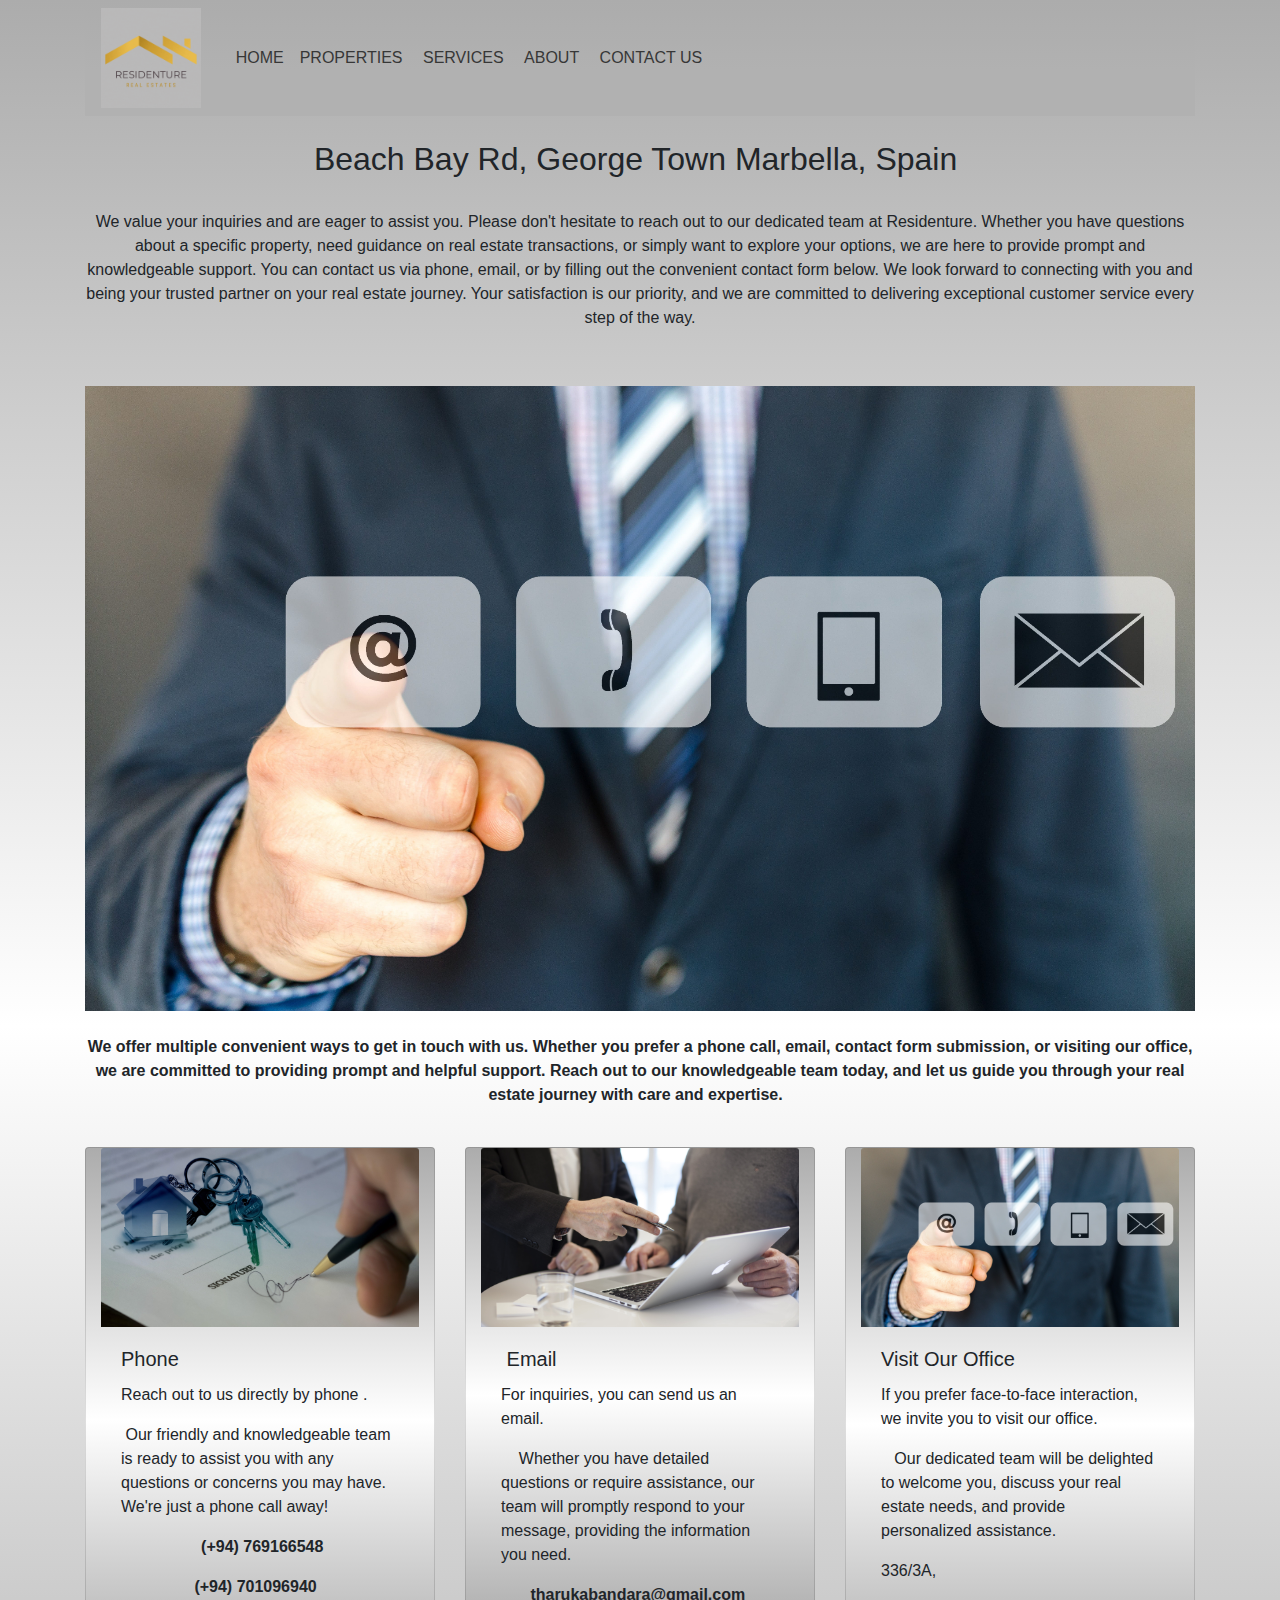
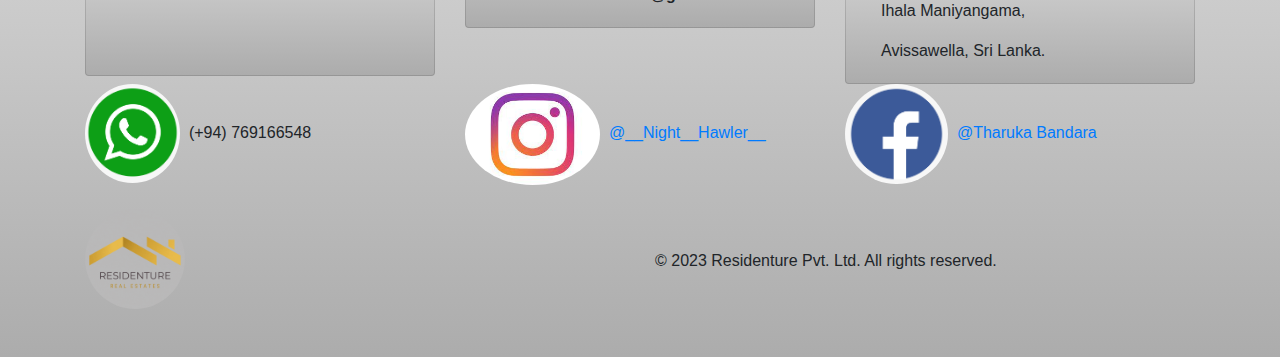
<file: Prop9.html>
<!DOCTYPE html>
<html lang="en">
  <head>
    <meta charset="utf-8">
	<meta http-equiv="X-UA-Compatible" content="IE=edge">
	<meta name="viewport" content="width=device-width, initial-scale=1">
    <title>Residenture.com</title>
    <!-- Bootstrap -->
	<link href="css/bootstrap-4.4.1.css" rel="stylesheet">
	<link href="styles.css" rel="stylesheet" type="text/css">
  </head>
  <body>
  	<div class="container-fluid">
  	  <div class="container">
  	    <nav class="navbar navbar-expand-lg navbar-light bg-light"> <a href="index.html"><img src="images/Residenture (3).gif" width="100" height="100" alt=""></a>
  	      <button class="navbar-toggler" type="button" data-toggle="collapse" data-target="#navbarSupportedContent1" aria-controls="navbarSupportedContent1" aria-expanded="false" aria-label="Toggle navigation"> <span class="navbar-toggler-icon"></span> </button>
  	      <div class="collapse navbar-collapse" id="navbarSupportedContent1">
  	        <ul class="navbar-nav mr-auto">
  	          <li class="nav-item active"> <a class="nav-link" href="index.html">&nbsp; &nbsp; &nbsp; Home <span class="sr-only">(current)</span></a> </li>
  	          <li class="nav-item"> <a class="nav-link" href="Properties.html">Properties&nbsp;</a> </li>
  	          
  	          <li class="nav-item"> <a class="nav-link" href="Services.html">Services&nbsp;</a></li>
  	          <li class="nav-item"> <a class="nav-link" href="About.html">About&nbsp;</a></li>
  	          <li class="nav-item"> <a class="nav-link" href="Contact us.html">Contact Us&nbsp;</a></li>
  	          
  	          <li class="nav-item dropdown">
  	            <div class="dropdown-menu" aria-labelledby="navbarDropdown1"> <a class="dropdown-item" href="#">Action</a> <a class="dropdown-item" href="#">Another action</a>
              <div class="dropdown-divider"></div>
  	              <a class="dropdown-item" href="#">Something else here</a> </div>
          </li>
            </ul>
</div>
        </nav>
<br>
<h2 class="text-center text-capitalize">
      <div>Beach Bay Rd, George Town Marbella, Spain&nbsp;</div>
        </h2><br>
        <p class="text-center">We value your inquiries and are eager to assist you. Please don't hesitate to reach out to our dedicated team at Residenture. Whether you have questions about a specific property, need guidance on real estate transactions, or simply want to explore your options, we are here to provide prompt and knowledgeable support. You can contact us via phone, email, or by filling out the convenient contact form below. We look forward to connecting with you and being your trusted partner on your real estate journey. Your satisfaction is our priority, and we are committed to delivering exceptional customer service every step of the way. </p>
        <p class="text-center">&nbsp;</p>
        <img src="images/Contact us.jpg" alt="" width="1920" height="1080" class="img-fluid"/>
		  <br>
		  <br>
        <table width="700" border="1">
          <tbody>
            <tr> </tr>
          </tbody>
        </table>
        <p class="text-center"><strong>We offer multiple convenient ways to get in touch with us. Whether you prefer a phone call, email, contact form submission, or visiting our office, we are committed to providing prompt and helpful support. Reach out to our knowledgeable team today, and let us guide you through your real estate journey with care and expertise. &nbsp;</strong></p>
        <br>
        <div class="row">
          <div class="col-md-4">
            <div class="card col-md-12"> <img class="card-img-top" src="images/About Us.jpg" alt="Card image cap">
              <div class="card-body">
                <h5 class="card-title">Phone&nbsp;</h5>
                <p class="card-text">Reach out to us directly by phone   .</p>
                <p class="card-text">&nbsp;Our friendly and knowledgeable team is ready to assist you with any questions or concerns you may have. We're just a phone call away!</p>
<p class="text-center"><strong>&nbsp;(+94) 769166548</strong></p>
                <p class="text-center"><strong>&nbsp;(+94) 701096940&nbsp; &nbsp;</strong></p>
                <p>&nbsp;</p>
              </div>
            </div>
          </div>
          <div class="col-md-4">
            <div class="card col-md-12"> <img class="card-img-top" src="images/Our Services.jpg" alt="Card image cap">
              <div class="card-body">
                <h5 class="card-title">&nbsp;Email</h5>
                <p class="card-text">For inquiries, you can send us an email.</p>
                <p class="card-text">&nbsp; &nbsp; Whether you have detailed questions or require assistance, our team will promptly respond to your message, providing the information you need.</p>
<p class="card-text text-center"><strong>tharukabandara@gmail.com&nbsp;</strong></p>
              </div>
            </div>
          </div>
          <div class="col-md-4">
            <div class="card col-md-12"> <img class="card-img-top" src="images/Contact us.jpg" alt="Card image cap">
              <div class="card-body">
                <h5 class="card-title">Visit Our Office&nbsp;</h5>
                <p class="card-text">If you prefer face-to-face interaction, we invite you to visit our office.</p>
                <p class="card-text">&nbsp; &nbsp;Our dedicated team will be delighted to welcome you, discuss your real estate needs, and provide personalized assistance.</p>
<p class="card-text">336/3A,</p>
                <p class="card-text">Ihala Maniyangama,</p>
                <p class="card-text">Avissawella, Sri Lanka.&nbsp;&nbsp;</p>
              </div>
            </div>
          </div>
        </div>
        <div class="row">
          <div class="col-lg-4"><img src="images/whatsapp.png" href="" alt="" width="95" height="100" class="img-fluid rounded-circle"/>&nbsp; (+94) 769166548&nbsp;</div>
          <div class="col-lg-4"><a href="https://instagram.com/__night__hawler__?igshid=NTc4MTIwNjQ2YQ=="><img src="images/insta2.jpeg" alt="" width="135" height="100" class="img-fluid rounded-circle">&nbsp; @__Night__Hawler__</a></div>
          <div class="col-lg-4"><a href="https://www.facebook.com/tharuka.bandara.9237?mibextid=ZbWKwL"><img src="images/fb.png" alt="" width="103" height="100" class="img-fluid rounded-circle">&nbsp; @Tharuka Bandara</a></div>
        </div>
        <footer>&nbsp;
          <div class="row">
    <div class="col-lg-6"><img src="images/Residenture (3).gif" alt="" width="100" height="100" class="rounded-circle img-fluid"/>&nbsp;</div>
    <div class="col-lg-6">
      <p>&nbsp;</p>
      <p>© 2023 Residenture Pvt. Ltd. All rights reserved.</p>
    </div>
  </div>
  <br>
</footer>
  	  </div>
		<br>
  	</div>
  	<!-- body code goes here -->


	<!-- jQuery (necessary for Bootstrap's JavaScript plugins) --> 
	<script src="js/jquery-3.4.1.min.js"></script>

	<!-- Include all compiled plugins (below), or include individual files as needed -->
	<script src="js/popper.min.js"></script> 
  <script src="js/bootstrap-4.4.1.js"></script>
	  
  </body>
</html>
</file>
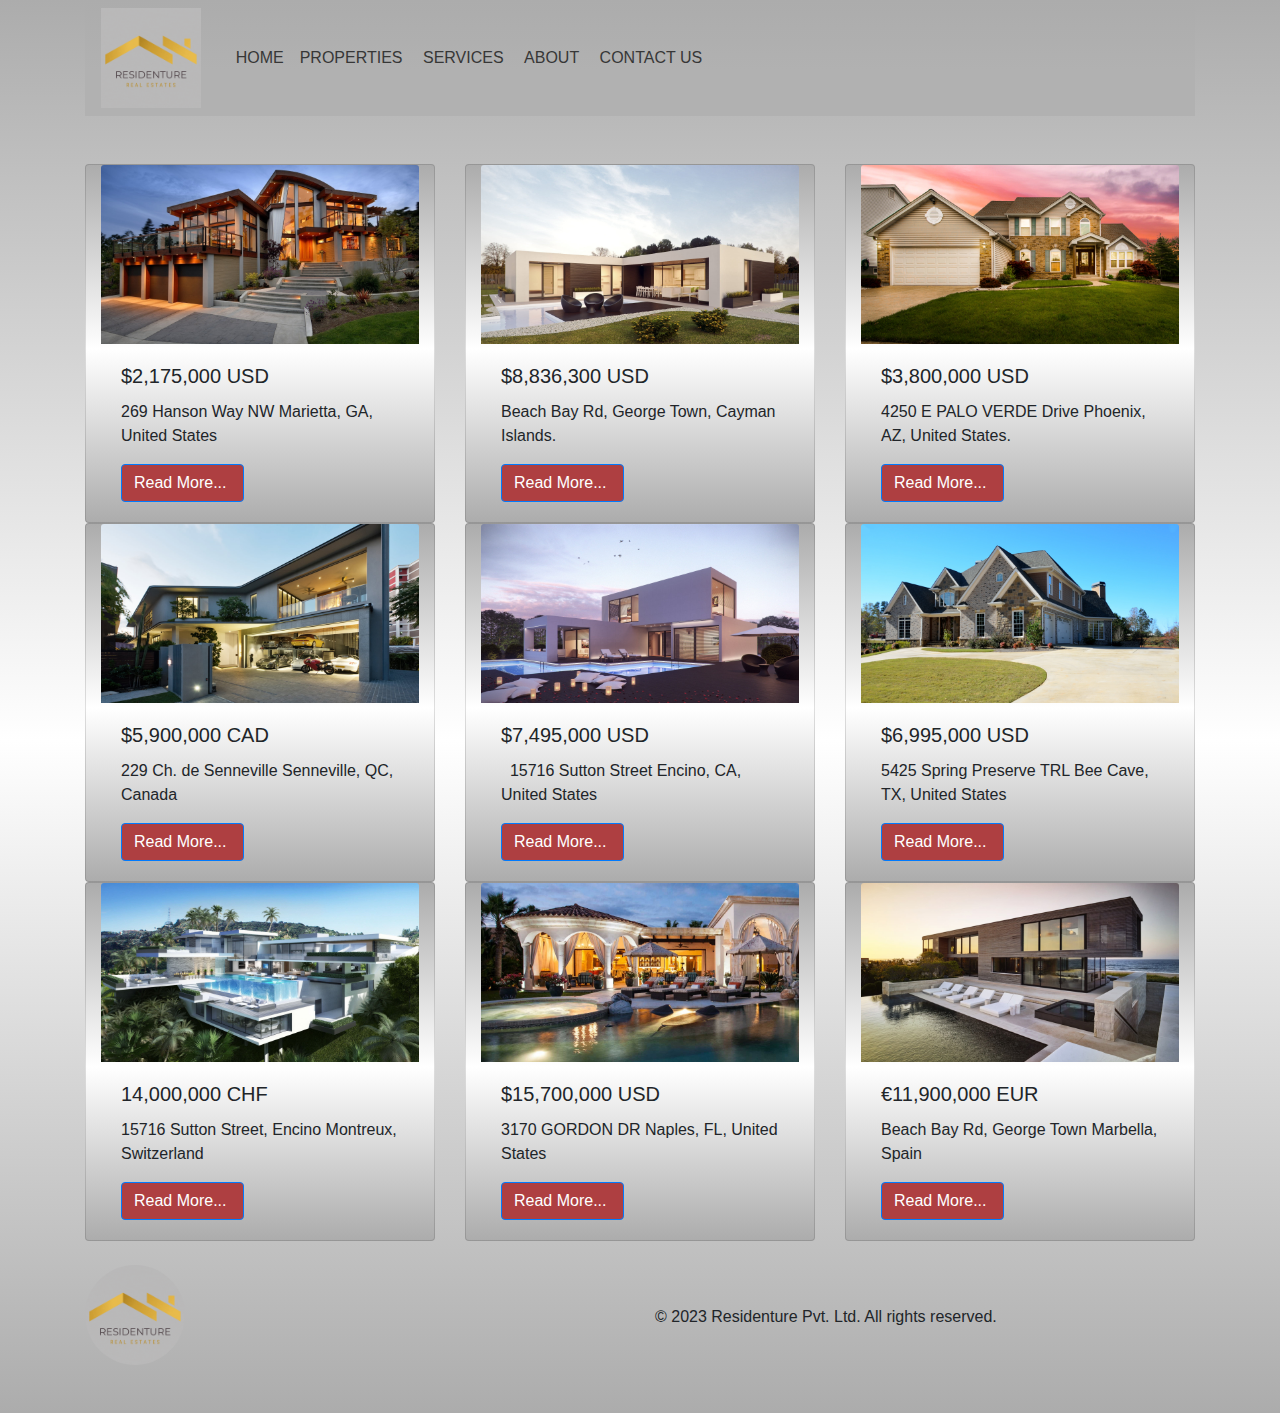
<file: Properties.html>
<!DOCTYPE html>
<html lang="en">
  <head>
    <meta charset="utf-8">
	<meta http-equiv="X-UA-Compatible" content="IE=edge">
	<meta name="viewport" content="width=device-width, initial-scale=1">
    <title>Residenture.com</title>
    <!-- Bootstrap -->
	<link href="css/bootstrap-4.4.1.css" rel="stylesheet">
	<link href="styles.css" rel="stylesheet" type="text/css">
  </head>
<body>
  	<div class="container-fluid">
  	  <div class="container">
  	    <nav class="navbar navbar-expand-lg navbar-light bg-light"> <a href="index.html"><img src="images/Residenture (3).gif" width="100" height="100" alt=""></a>
  	      <button class="navbar-toggler" type="button" data-toggle="collapse" data-target="#navbarSupportedContent1" aria-controls="navbarSupportedContent1" aria-expanded="false" aria-label="Toggle navigation"> <span class="navbar-toggler-icon"></span> </button>
  	      <div class="collapse navbar-collapse" id="navbarSupportedContent1">
  	        <ul class="navbar-nav mr-auto">
  	          <li class="nav-item active"> <a class="nav-link" href="index.html">&nbsp; &nbsp; &nbsp; Home <span class="sr-only">(current)</span></a> </li>
  	          <li class="nav-item"> <a class="nav-link" href="Properties.html">Properties&nbsp;</a> </li>
  	          
  	          <li class="nav-item"> <a class="nav-link" href="Services.html">Services&nbsp;</a></li>
  	          <li class="nav-item"> <a class="nav-link" href="About.html">About&nbsp;</a></li>
  	          <li class="nav-item"> <a class="nav-link" href="Contact us.html">Contact Us&nbsp;</a></li>
  	          
  	          <li class="nav-item dropdown">
  	            <div class="dropdown-menu" aria-labelledby="navbarDropdown1"> <a class="dropdown-item" href="#">Action</a> <a class="dropdown-item" href="#">Another action</a>
              <div class="dropdown-divider"></div>
  	              <a class="dropdown-item" href="#">Something else here</a> </div>
          </li>
            </ul>
</div>
        </nav>
<br>
<br>
<div class="row">
      <div class="col-md-4">
        <div class="card col-md-12"> <img class="card-img-top" src="images/Prop01.jpg" alt="Card image cap">
              <div class="card-body">
                <h5 class="card-title">$2,175,000 USD</h5>
                <p class="card-text">269 Hanson Way NW Marietta, GA, United States&nbsp;</p>
              <a href="Prop1.html" class="btn btn-primary">Read More...&nbsp;</a> </div>
            </div>
        <div class="card col-md-12"> <img class="card-img-top" src="images/Prop04.jpg" alt="Card image cap">
              <div class="card-body">
                <h5 class="card-title">$5,900,000 CAD</h5>
                <p class="card-text">229 Ch. de Senneville Senneville, QC, Canada</p>
                <a href="Prop4.html" class="btn btn-primary">Read More...&nbsp;</a></div>
            </div>
        <div class="card col-md-12"> <img class="card-img-top" src="images/Prop07.jpg" alt="Card image cap">
              <div class="card-body">
                <h5 class="card-title">14,000,000 CHF</h5>
                <p class="card-text">15716 Sutton Street, Encino Montreux, Switzerland</p>
          <a href="Prop7.html" class="btn btn-primary">Read More...&nbsp;</a></div>
            </div>
      </div>
      <div class="col-md-4">
        <div class="card col-md-12"> <img class="card-img-top" src="images/Prop02.jpg" alt="Card image cap">
              <div class="card-body">
                <h5 class="card-title">$8,836,300 USD</h5>
                <p class="card-text">Beach Bay Rd,    George Town, Cayman Islands.&nbsp;&nbsp;</p>
              <a href="Prop2.html" class="btn btn-primary">Read More...&nbsp;</a> </div>
            </div>
        <div class="card col-md-12"> <img class="card-img-top" src="images/Prop05.jpg" alt="Card image cap">
              <div class="card-body">
                <h5 class="card-title">$7,495,000 USD</h5>
                <p class="card-text">&nbsp;&nbsp;15716 Sutton Street Encino, CA, United States</p>
                <a href="Prop5.html" class="btn btn-primary">Read More...&nbsp;</a></div>
            </div>
        <div class="card col-md-12"> <img class="card-img-top" src="images/Prop08.jpg" alt="Card image cap">
              <div class="card-body">
                <h5 class="card-title">$15,700,000 USD</h5>
                <p class="card-text">3170 GORDON DR Naples, FL, United States</p>
                <a href="Prop8.html" class="btn btn-primary">Read More...&nbsp;</a></div>
            </div>
        </div>
          <div class="col-md-4">
            <div class="card col-md-12"> <img class="card-img-top" src="images/Prop03.jpg" alt="Card image cap">
              <div class="card-body">
                <h5 class="card-title">$3,800,000 USD</h5>
                <p class="card-text">4250 E PALO VERDE Drive Phoenix, AZ, United States.&nbsp;</p>
              <a href="Prop3.html" class="btn btn-primary">Read More...&nbsp;</a> </div>
            </div>
            <div class="card col-md-12"> <img class="card-img-top" src="images/Prop06.jpg" alt="Card image cap">
              <div class="card-body">
                <h5 class="card-title">$6,995,000 USD</h5>
                <p class="card-text">5425 Spring Preserve TRL Bee Cave, TX, United States</p>
                <a href="Prop6.html" class="btn btn-primary">Read More...&nbsp;</a></div>
            </div>
            <div class="card col-md-12"> <img class="card-img-top" src="images/Prop09.jpg" alt="Card image cap">
              <div class="card-body">
                <h5 class="card-title">€11,900,000 EUR</h5>
                <p class="card-text">Beach Bay Rd, George Town Marbella, Spain</p>
                <a href="Prop9.html" class="btn btn-primary">Read More...&nbsp;</a></div>
            </div>
          </div>
        </div>
<footer>&nbsp;
      <div class="row">
            <div class="col-lg-6"><img src="images/Residenture (3).gif" alt="" width="100" height="100" class="rounded-circle img-fluid"/>&nbsp;</div>
            <div class="col-lg-6">
              <p>&nbsp;</p>
              <p>© 2023 Residenture Pvt. Ltd. All rights reserved.</p>
            </div>
      </div>
			<br>
        </footer>
  	  </div>
		<br>
  	</div>
  	<!-- body code goes here -->


	<!-- jQuery (necessary for Bootstrap's JavaScript plugins) --> 
	<script src="js/jquery-3.4.1.min.js"></script>

	<!-- Include all compiled plugins (below), or include individual files as needed -->
	<script src="js/popper.min.js"></script> 
  <script src="js/bootstrap-4.4.1.js"></script>
	  
</body>
</html>
</file>
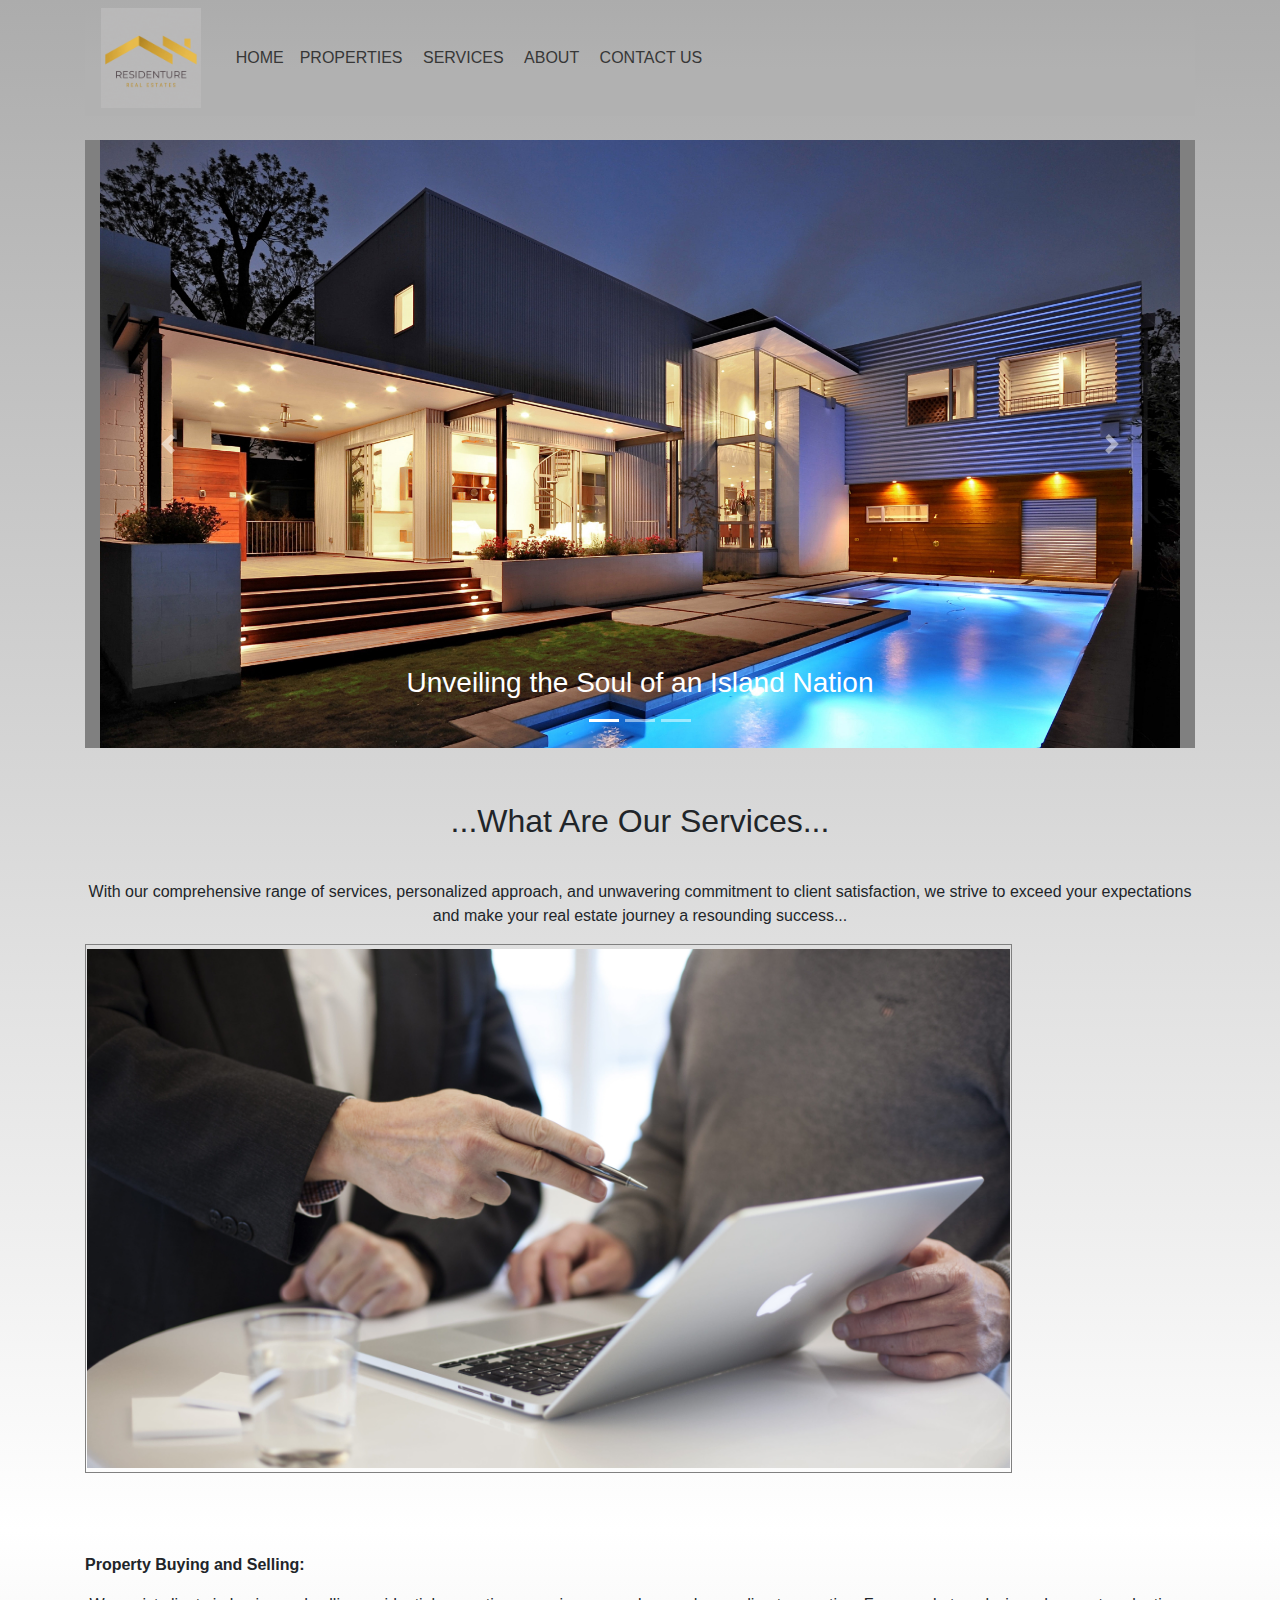
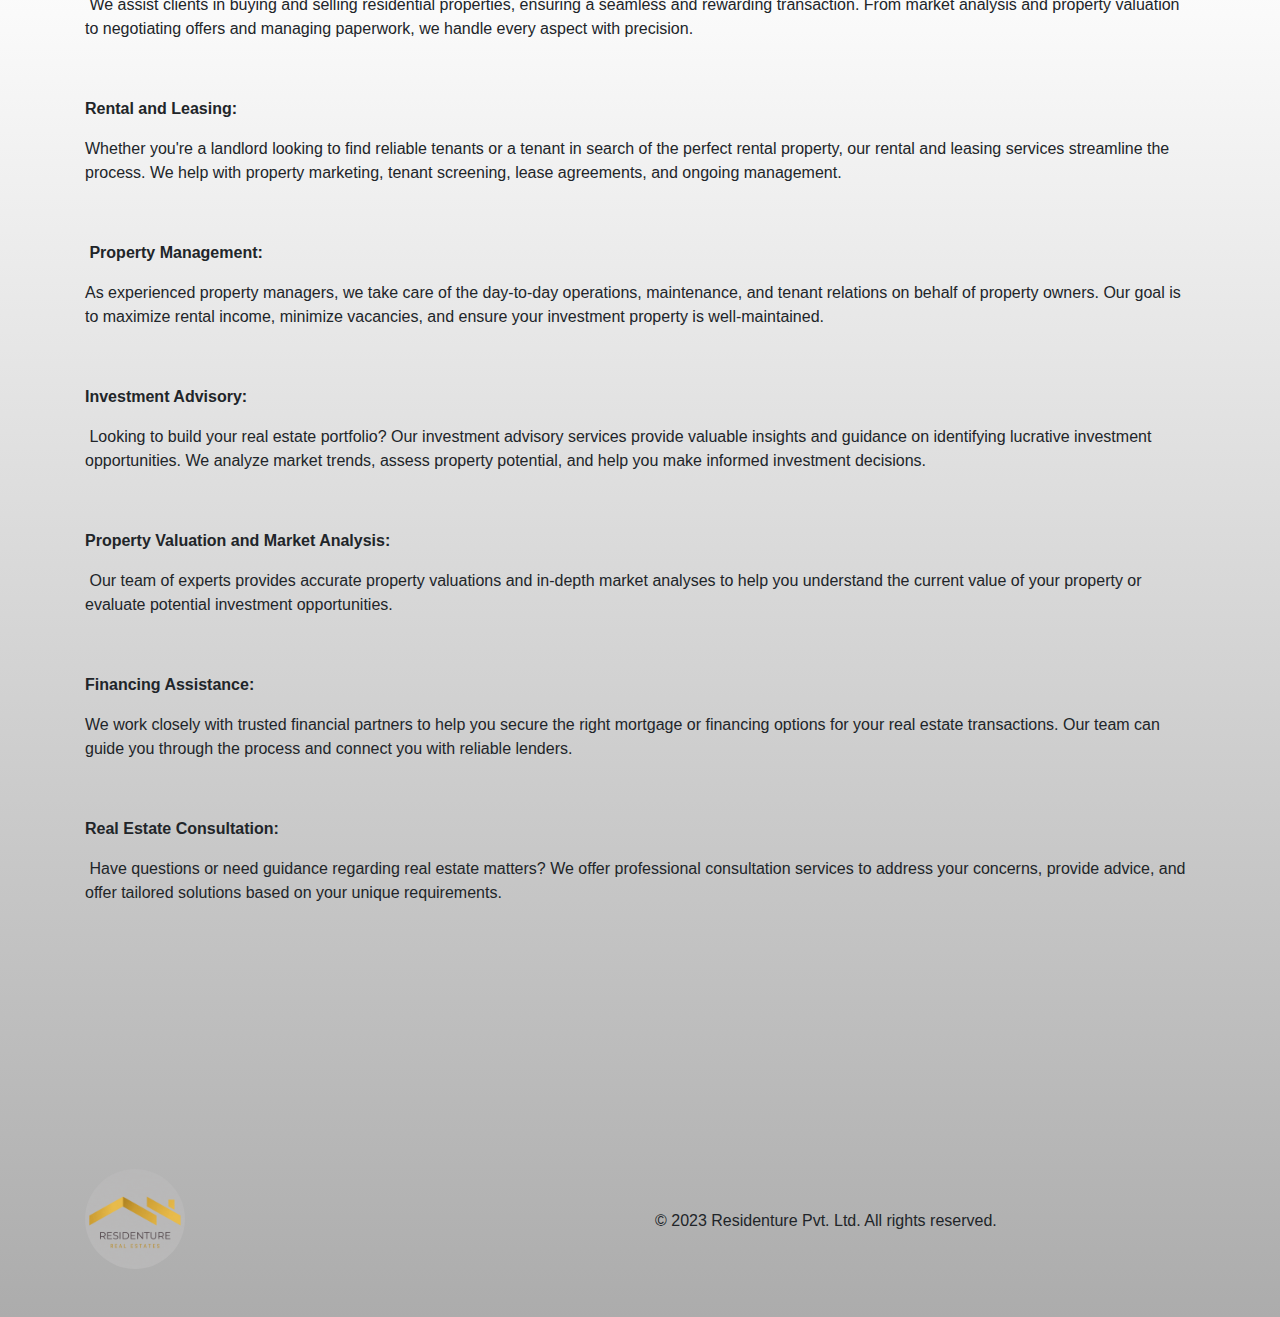
<file: Services.html>
<!DOCTYPE html>
<html lang="en">
<head>
    <meta charset="utf-8">
	<meta http-equiv="X-UA-Compatible" content="IE=edge">
	<meta name="viewport" content="width=device-width, initial-scale=1">
    <title>Residenture.com</title>
    <!-- Bootstrap -->
	<link href="css/bootstrap-4.4.1.css" rel="stylesheet">
	<link href="styles.css" rel="stylesheet" type="text/css">
  </head>
  <body>
  	<div class="container-fluid">
  	  <div class="container">
  	    <nav class="navbar navbar-expand-lg navbar-light bg-light"> <a href="index.html"><img src="images/Residenture (3).gif" width="100" height="100" alt=""></a>
  	      <button class="navbar-toggler" type="button" data-toggle="collapse" data-target="#navbarSupportedContent1" aria-controls="navbarSupportedContent1" aria-expanded="false" aria-label="Toggle navigation"> <span class="navbar-toggler-icon"></span> </button>
  	      <div class="collapse navbar-collapse" id="navbarSupportedContent1">
  	        <ul class="navbar-nav mr-auto">
  	          <li class="nav-item active"> <a class="nav-link" href="index.html">&nbsp; &nbsp; &nbsp; Home <span class="sr-only">(current)</span></a> </li>
  	          <li class="nav-item"> <a class="nav-link" href="Properties.html">Properties&nbsp;</a> </li>
  	          
  	          <li class="nav-item"> <a class="nav-link" href="Services.html">Services&nbsp;</a></li>
  	          <li class="nav-item"> <a class="nav-link" href="About.html">About&nbsp;</a></li>
  	          <li class="nav-item"> <a class="nav-link" href="Contact us.html">Contact Us&nbsp;</a></li>
  	          
  	          <li class="nav-item dropdown">
  	            <div class="dropdown-menu" aria-labelledby="navbarDropdown1"> <a class="dropdown-item" href="#">Action</a> <a class="dropdown-item" href="#">Another action</a>
              <div class="dropdown-divider"></div>
  	              <a class="dropdown-item" href="#">Something else here</a> </div>
          </li>
            </ul>
</div>
        </nav>
<br>
  	    <div id="carouselExampleIndicators1" class="carousel slide" data-ride="carousel" style="background-color: grey">
  	      <ol class="carousel-indicators">
  	        <li data-target="#carouselExampleIndicators1" data-slide-to="0" class="active"></li>
  	        <li data-target="#carouselExampleIndicators1" data-slide-to="1"></li>
  	        <li data-target="#carouselExampleIndicators1" data-slide-to="2"></li>
          </ol>
  	      <div class="carousel-inner" role="listbox">
  	        <div class="carousel-item active col-md-12"> <img src="images/1.jpg" alt="First slide" width="1800" class="d-block mx-auto img-fluid">
  	          <div class="carousel-caption">
				  <h3>Unveiling the Soul of an Island Nation</h3>  
              </div>
            </div>
  	        <div class="carousel-item"> <img class="d-block mx-auto img-fluid" src="images/2.jpg" alt="Second slide">
  	          <div class="carousel-caption">
  	            <h3 >Journey Through Paradise</h3>
              </div>
            </div>
  	        <div class="carousel-item"> <img class="d-block mx-auto img-fluid" src="images/3.jpg" alt="Third slide">
  	          <div class="carousel-caption">
  	            <h3>Where Culture Meets Adventure</h3>       
              </div>
            </div>
          </div>
        <a class="carousel-control-prev" href="#carouselExampleIndicators1" role="button" data-slide="prev"> <span class="carousel-control-prev-icon" aria-hidden="true"></span> <span class="sr-only">Previous</span> </a> <a class="carousel-control-next" href="#carouselExampleIndicators1" role="button" data-slide="next"> <span class="carousel-control-next-icon" aria-hidden="true"></span> <span class="sr-only">Next</span> </a> </div>
  	    <h2 class="text-center text-capitalize">
  	      <div>
  	        <p>&nbsp;</p>
  	        <p>...What are our Services... </p>
          </div>
        </h2><br>
        <p class="text-center">With our comprehensive range of services, personalized approach, and unwavering commitment to client satisfaction, we strive to exceed your expectations and make your real estate journey a resounding success...</p>
        <table width="927" height="529.2" border="1">
          <tbody>
            <tr>
              <th scope="col"><img src="images/Our Services.jpg" alt="" width="1920" height="1080" class="img-fluid"/></th>
            </tr>
          </tbody>
        </table>
        <p class="text-center">&nbsp;</p>
<p class="text-center">&nbsp;</p>
        <p class="text-left"><strong>Property Buying and Selling:</strong></p>
        <p class="text-left">&nbsp;We assist clients in buying and selling residential properties, ensuring a seamless and rewarding transaction. From market analysis and property valuation to negotiating offers and managing paperwork, we handle every aspect with precision.</p>
        <p class="text-left">&nbsp;</p>
<p class="text-left"><strong>Rental and Leasing:&nbsp;</strong></p>
        <p class="text-left">Whether you're a landlord looking to find reliable tenants or a tenant in search of the perfect rental property, our rental and leasing services streamline the process. We help with property marketing, tenant screening, lease agreements, and ongoing management.</p>
        <p class="text-left">&nbsp;</p>
<p class="text-left"><strong>&nbsp;Property Management:&nbsp;</strong></p>
<p class="text-left">As experienced property managers, we take care of the day-to-day operations, maintenance, and tenant relations on behalf of property owners. Our goal is to maximize rental income, minimize vacancies, and ensure your investment property is well-maintained. </p>
<p class="text-left">&nbsp;</p>
<p class="text-left"><strong>Investment Advisory:</strong></p>
<p class="text-left">&nbsp;Looking to build your real estate portfolio? Our investment advisory services provide valuable insights and guidance on identifying lucrative investment opportunities. We analyze market trends, assess property potential, and help you make informed investment decisions.</p>
<p class="text-left">&nbsp;</p>
<p class="text-left"><strong>Property Valuation and Market Analysis:</strong></p>
<p class="text-left">&nbsp;Our team of experts provides accurate property valuations and in-depth market analyses to help you understand the current value of your property or evaluate potential investment opportunities. &nbsp;</p>
<p class="text-left">&nbsp;</p>
<p class="text-left"><strong>Financing Assistance:&nbsp;</strong></p>
<p class="text-left">We work closely with trusted financial partners to help you secure the right mortgage or financing options for your real estate transactions. Our team can guide you through the process and connect you with reliable lenders.&nbsp;</p>
<p class="text-left">&nbsp;</p>
<p class="text-left"><strong>Real Estate Consultation:</strong></p>
        <p class="text-left">&nbsp;Have questions or need guidance regarding real estate matters? We offer professional consultation services to address your concerns, provide advice, and offer tailored solutions based on your unique requirements. &nbsp;</p>
        <p class="text-left">&nbsp;</p>
<p class="text-center">&nbsp;</p>
<p class="text-center">&nbsp;</p>
<p class="text-center">&nbsp;</p>
        <p class="text-center">&nbsp;</p>
        <br>
<footer>&nbsp;
      <div class="row">
            <div class="col-lg-6"><img src="images/Residenture (3).gif" alt="" width="100" height="100" class="rounded-circle img-fluid"/>&nbsp;</div>
            <div class="col-lg-6">
              <p>&nbsp;</p>
              <p>© 2023 Residenture Pvt. Ltd. All rights reserved.</p>
            </div>
      </div>
			<br>
        </footer>
  	  </div>
		<br>
  	</div>
  	<!-- body code goes here -->


	<!-- jQuery (necessary for Bootstrap's JavaScript plugins) --> 
	<script src="js/jquery-3.4.1.min.js"></script>

	<!-- Include all compiled plugins (below), or include individual files as needed -->
	<script src="js/popper.min.js"></script> 
  <script src="js/bootstrap-4.4.1.js"></script>
	  
</body>
</html>
</file>
<file: styles.css>
@charset "utf-8";
.container-fluid {
    background-image: -webkit-linear-gradient(270deg,rgba(172,172,172,1.00) 0%,rgba(255,255,255,1.00) 52.43%,rgba(172,172,172,1.00) 100%);
    background-image: -moz-linear-gradient(270deg,rgba(172,172,172,1.00) 0%,rgba(255,255,255,1.00) 52.43%,rgba(172,172,172,1.00) 100%);
    background-image: -o-linear-gradient(270deg,rgba(172,172,172,1.00) 0%,rgba(255,255,255,1.00) 52.43%,rgba(172,172,172,1.00) 100%);
    background-image: linear-gradient(180deg,rgba(172,172,172,1.00) 0%,rgba(255,255,255,1.00) 52.43%,rgba(172,172,172,1.00) 100%);
}

.container-fluid .container .navbar.navbar-expand-lg.navbar-light.bg-light {
    background-image: -webkit-linear-gradient(270deg,rgba(172,172,172,1.00) 0%,rgba(177,177,177,1.00) 59.79%);
    background-image: -moz-linear-gradient(270deg,rgba(172,172,172,1.00) 0%,rgba(177,177,177,1.00) 59.79%);
    background-image: -o-linear-gradient(270deg,rgba(172,172,172,1.00) 0%,rgba(177,177,177,1.00) 59.79%);
    background-image: linear-gradient(180deg,rgba(172,172,172,1.00) 0.00%,rgba(177,177,177,1.00) 59.79%);
}
.navbar-nav.mr-auto .nav-item .nav-link {
    color: #373737;
    text-transform: uppercase;
}
.card.col-md-12 .card-body .btn.btn-primary {
    background-color: rgba(174,63,65,1.00);
}
.row .col-md-4 .card.col-md-12 {
    background-image: -webkit-linear-gradient(270deg,rgba(172,172,172,1.00) 0%,rgba(255,255,255,1.00) 51.61%,rgba(172,172,172,1.00) 100%);
    background-image: -moz-linear-gradient(270deg,rgba(172,172,172,1.00) 0%,rgba(255,255,255,1.00) 51.61%,rgba(172,172,172,1.00) 100%);
    background-image: -o-linear-gradient(270deg,rgba(172,172,172,1.00) 0%,rgba(255,255,255,1.00) 51.61%,rgba(172,172,172,1.00) 100%);
    background-image: linear-gradient(180deg,rgba(172,172,172,1.00) 0%,rgba(255,255,255,1.00) 51.61%,rgba(172,172,172,1.00) 100%);
}
.container #accordion1 .card {
    background-image: -webkit-linear-gradient(270deg,rgba(172,172,172,1.00) 0%,rgba(255,255,255,1.00) 50.36%,rgba(172,172,172,1.00) 100%);
    background-image: -moz-linear-gradient(270deg,rgba(172,172,172,1.00) 0%,rgba(255,255,255,1.00) 50.36%,rgba(172,172,172,1.00) 100%);
    background-image: -o-linear-gradient(270deg,rgba(172,172,172,1.00) 0%,rgba(255,255,255,1.00) 50.36%,rgba(172,172,172,1.00) 100%);
    background-image: linear-gradient(180deg,rgba(172,172,172,1.00) 0%,rgba(255,255,255,1.00) 50.36%,rgba(172,172,172,1.00) 100%);
}
</file>
